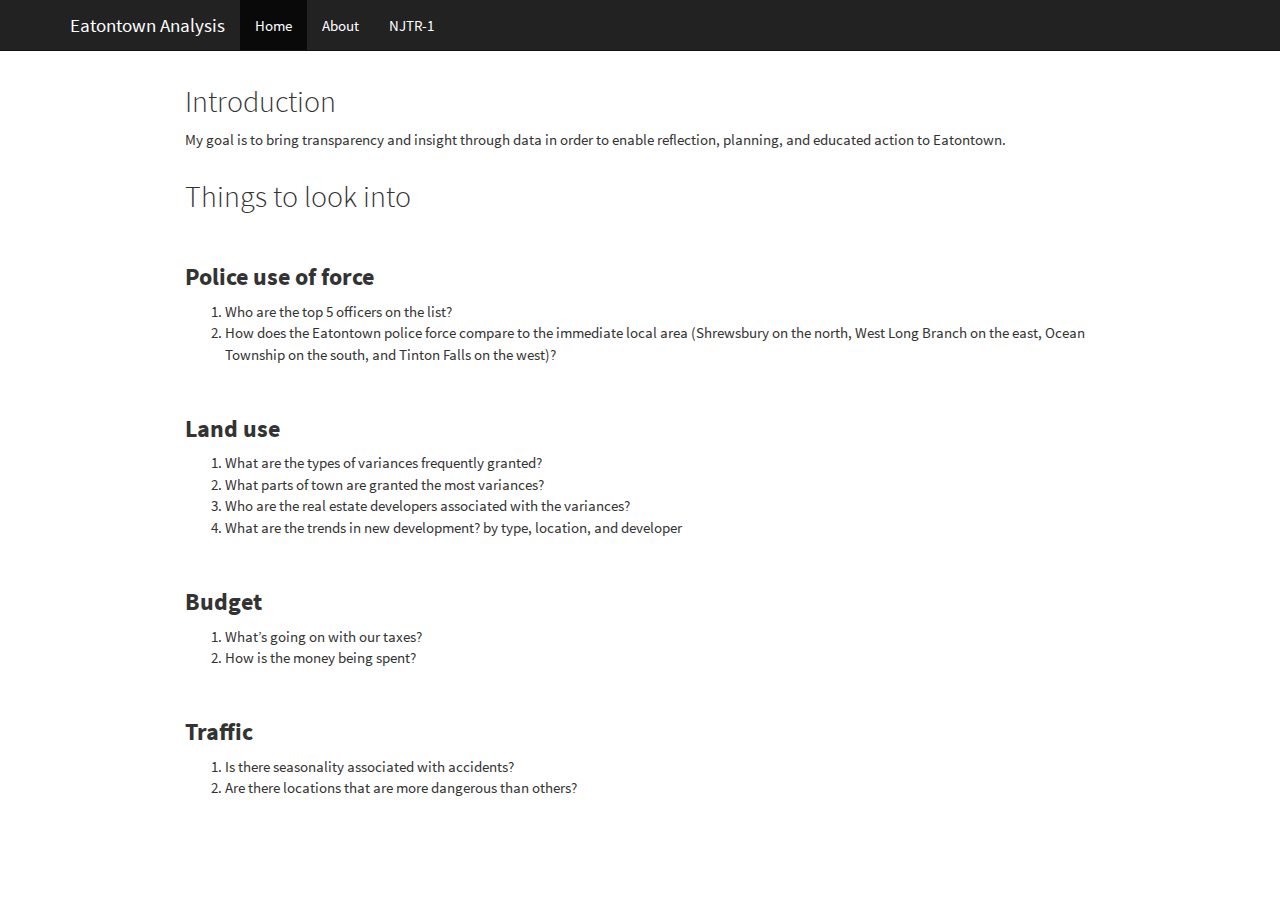
<file: docs/index.html>
<!DOCTYPE html>

<html>

<head>

<meta charset="utf-8" />
<meta name="generator" content="pandoc" />
<meta http-equiv="X-UA-Compatible" content="IE=EDGE" />




<title>Eatontown Analysis</title>

<script src="site_libs/header-attrs-2.11/header-attrs.js"></script>
<script src="site_libs/jquery-3.6.0/jquery-3.6.0.min.js"></script>
<meta name="viewport" content="width=device-width, initial-scale=1" />
<link href="site_libs/bootstrap-3.3.5/css/cosmo.min.css" rel="stylesheet" />
<script src="site_libs/bootstrap-3.3.5/js/bootstrap.min.js"></script>
<script src="site_libs/bootstrap-3.3.5/shim/html5shiv.min.js"></script>
<script src="site_libs/bootstrap-3.3.5/shim/respond.min.js"></script>
<style>h1 {font-size: 34px;}
       h1.title {font-size: 38px;}
       h2 {font-size: 30px;}
       h3 {font-size: 24px;}
       h4 {font-size: 18px;}
       h5 {font-size: 16px;}
       h6 {font-size: 12px;}
       code {color: inherit; background-color: rgba(0, 0, 0, 0.04);}
       pre:not([class]) { background-color: white }</style>
<script src="site_libs/navigation-1.1/tabsets.js"></script>
<link href="site_libs/highlightjs-9.12.0/default.css" rel="stylesheet" />
<script src="site_libs/highlightjs-9.12.0/highlight.js"></script>

<style type="text/css">
  code{white-space: pre-wrap;}
  span.smallcaps{font-variant: small-caps;}
  span.underline{text-decoration: underline;}
  div.column{display: inline-block; vertical-align: top; width: 50%;}
  div.hanging-indent{margin-left: 1.5em; text-indent: -1.5em;}
  ul.task-list{list-style: none;}
    </style>

<style type="text/css">code{white-space: pre;}</style>
<script type="text/javascript">
if (window.hljs) {
  hljs.configure({languages: []});
  hljs.initHighlightingOnLoad();
  if (document.readyState && document.readyState === "complete") {
    window.setTimeout(function() { hljs.initHighlighting(); }, 0);
  }
}
</script>





<link rel="stylesheet" href="styles.css" type="text/css" />



<style type = "text/css">
.main-container {
  max-width: 940px;
  margin-left: auto;
  margin-right: auto;
}
img {
  max-width:100%;
}
.tabbed-pane {
  padding-top: 12px;
}
.html-widget {
  margin-bottom: 20px;
}
button.code-folding-btn:focus {
  outline: none;
}
summary {
  display: list-item;
}
pre code {
  padding: 0;
}
</style>


<style type="text/css">
.dropdown-submenu {
  position: relative;
}
.dropdown-submenu>.dropdown-menu {
  top: 0;
  left: 100%;
  margin-top: -6px;
  margin-left: -1px;
  border-radius: 0 6px 6px 6px;
}
.dropdown-submenu:hover>.dropdown-menu {
  display: block;
}
.dropdown-submenu>a:after {
  display: block;
  content: " ";
  float: right;
  width: 0;
  height: 0;
  border-color: transparent;
  border-style: solid;
  border-width: 5px 0 5px 5px;
  border-left-color: #cccccc;
  margin-top: 5px;
  margin-right: -10px;
}
.dropdown-submenu:hover>a:after {
  border-left-color: #adb5bd;
}
.dropdown-submenu.pull-left {
  float: none;
}
.dropdown-submenu.pull-left>.dropdown-menu {
  left: -100%;
  margin-left: 10px;
  border-radius: 6px 0 6px 6px;
}
</style>

<script type="text/javascript">
// manage active state of menu based on current page
$(document).ready(function () {
  // active menu anchor
  href = window.location.pathname
  href = href.substr(href.lastIndexOf('/') + 1)
  if (href === "")
    href = "index.html";
  var menuAnchor = $('a[href="' + href + '"]');

  // mark it active
  menuAnchor.tab('show');

  // if it's got a parent navbar menu mark it active as well
  menuAnchor.closest('li.dropdown').addClass('active');

  // Navbar adjustments
  var navHeight = $(".navbar").first().height() + 15;
  var style = document.createElement('style');
  var pt = "padding-top: " + navHeight + "px; ";
  var mt = "margin-top: -" + navHeight + "px; ";
  var css = "";
  // offset scroll position for anchor links (for fixed navbar)
  for (var i = 1; i <= 6; i++) {
    css += ".section h" + i + "{ " + pt + mt + "}\n";
  }
  style.innerHTML = "body {" + pt + "padding-bottom: 40px; }\n" + css;
  document.head.appendChild(style);
});
</script>

<!-- tabsets -->

<style type="text/css">
.tabset-dropdown > .nav-tabs {
  display: inline-table;
  max-height: 500px;
  min-height: 44px;
  overflow-y: auto;
  border: 1px solid #ddd;
  border-radius: 4px;
}

.tabset-dropdown > .nav-tabs > li.active:before {
  content: "";
  font-family: 'Glyphicons Halflings';
  display: inline-block;
  padding: 10px;
  border-right: 1px solid #ddd;
}

.tabset-dropdown > .nav-tabs.nav-tabs-open > li.active:before {
  content: "&#xe258;";
  border: none;
}

.tabset-dropdown > .nav-tabs.nav-tabs-open:before {
  content: "";
  font-family: 'Glyphicons Halflings';
  display: inline-block;
  padding: 10px;
  border-right: 1px solid #ddd;
}

.tabset-dropdown > .nav-tabs > li.active {
  display: block;
}

.tabset-dropdown > .nav-tabs > li > a,
.tabset-dropdown > .nav-tabs > li > a:focus,
.tabset-dropdown > .nav-tabs > li > a:hover {
  border: none;
  display: inline-block;
  border-radius: 4px;
  background-color: transparent;
}

.tabset-dropdown > .nav-tabs.nav-tabs-open > li {
  display: block;
  float: none;
}

.tabset-dropdown > .nav-tabs > li {
  display: none;
}
</style>

<!-- code folding -->




</head>

<body>


<div class="container-fluid main-container">




<div class="navbar navbar-default  navbar-fixed-top" role="navigation">
  <div class="container">
    <div class="navbar-header">
      <button type="button" class="navbar-toggle collapsed" data-toggle="collapse" data-target="#navbar">
        <span class="icon-bar"></span>
        <span class="icon-bar"></span>
        <span class="icon-bar"></span>
      </button>
      <a class="navbar-brand" href="index.html">Eatontown Analysis</a>
    </div>
    <div id="navbar" class="navbar-collapse collapse">
      <ul class="nav navbar-nav">
        <li>
  <a href="index.html">Home</a>
</li>
<li>
  <a href="about.html">About</a>
</li>
<li>
  <a href="njtr1.html">NJTR-1</a>
</li>
      </ul>
      <ul class="nav navbar-nav navbar-right">
        
      </ul>
    </div><!--/.nav-collapse -->
  </div><!--/.container -->
</div><!--/.navbar -->

<div id="header">



<h1 class="title toc-ignore">Eatontown Analysis</h1>

</div>


<div id="introduction" class="section level2">
<h2>Introduction</h2>
<p>My goal is to bring transparency and insight through data in order to enable reflection, planning, and educated action to Eatontown.</p>
</div>
<div id="things-to-look-into" class="section level2">
<h2>Things to look into</h2>
<div id="police-use-of-force" class="section level3">
<h3>Police use of force</h3>
<ol style="list-style-type: decimal">
<li>Who are the top 5 officers on the list?</li>
<li>How does the Eatontown police force compare to the immediate local area (Shrewsbury on the north, West Long Branch on the east, Ocean Township on the south, and Tinton Falls on the west)?</li>
</ol>
</div>
<div id="land-use" class="section level3">
<h3>Land use</h3>
<ol style="list-style-type: decimal">
<li>What are the types of variances frequently granted?</li>
<li>What parts of town are granted the most variances?</li>
<li>Who are the real estate developers associated with the variances?</li>
<li>What are the trends in new development? by type, location, and developer</li>
</ol>
</div>
<div id="budget" class="section level3">
<h3>Budget</h3>
<ol style="list-style-type: decimal">
<li>What’s going on with our taxes?</li>
<li>How is the money being spent?</li>
</ol>
</div>
<div id="traffic" class="section level3">
<h3>Traffic</h3>
<ol style="list-style-type: decimal">
<li>Is there seasonality associated with accidents?</li>
<li>Are there locations that are more dangerous than others?</li>
</ol>
</div>
</div>




</div>

<script>

// add bootstrap table styles to pandoc tables
function bootstrapStylePandocTables() {
  $('tr.odd').parent('tbody').parent('table').addClass('table table-condensed');
}
$(document).ready(function () {
  bootstrapStylePandocTables();
});


</script>

<!-- tabsets -->

<script>
$(document).ready(function () {
  window.buildTabsets("TOC");
});

$(document).ready(function () {
  $('.tabset-dropdown > .nav-tabs > li').click(function () {
    $(this).parent().toggleClass('nav-tabs-open');
  });
});
</script>

<!-- code folding -->


<!-- dynamically load mathjax for compatibility with self-contained -->
<script>
  (function () {
    var script = document.createElement("script");
    script.type = "text/javascript";
    script.src  = "https://mathjax.rstudio.com/latest/MathJax.js?config=TeX-AMS-MML_HTMLorMML";
    document.getElementsByTagName("head")[0].appendChild(script);
  })();
</script>

</body>
</html>
</file>
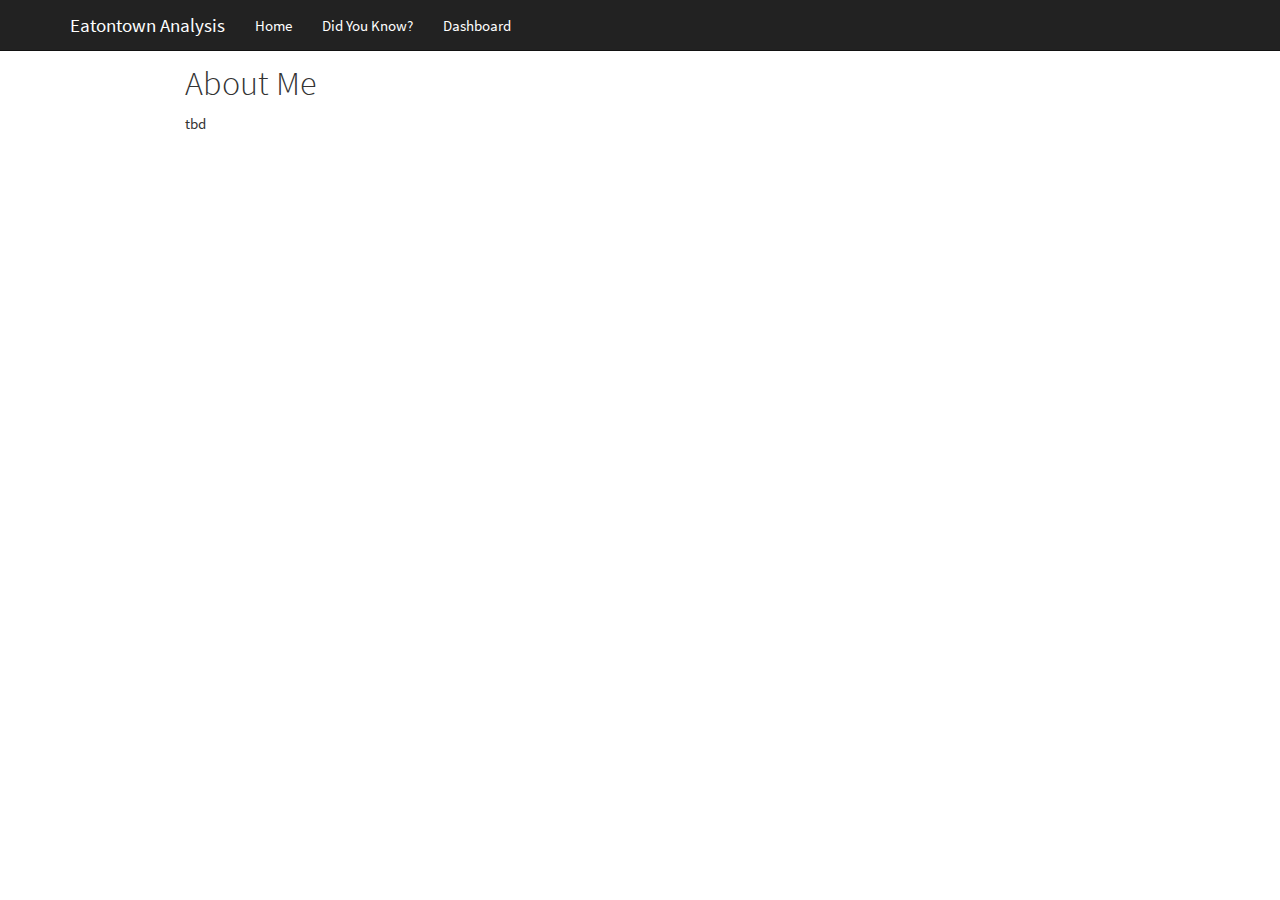
<file: docs/about.html>
<!DOCTYPE html>

<html>

<head>

<meta charset="utf-8" />
<meta name="generator" content="pandoc" />
<meta http-equiv="X-UA-Compatible" content="IE=EDGE" />




<title>About Me</title>

<script src="site_libs/header-attrs-2.11/header-attrs.js"></script>
<script src="site_libs/jquery-3.6.0/jquery-3.6.0.min.js"></script>
<meta name="viewport" content="width=device-width, initial-scale=1" />
<link href="site_libs/bootstrap-3.3.5/css/cosmo.min.css" rel="stylesheet" />
<script src="site_libs/bootstrap-3.3.5/js/bootstrap.min.js"></script>
<script src="site_libs/bootstrap-3.3.5/shim/html5shiv.min.js"></script>
<script src="site_libs/bootstrap-3.3.5/shim/respond.min.js"></script>
<style>h1 {font-size: 34px;}
       h1.title {font-size: 38px;}
       h2 {font-size: 30px;}
       h3 {font-size: 24px;}
       h4 {font-size: 18px;}
       h5 {font-size: 16px;}
       h6 {font-size: 12px;}
       code {color: inherit; background-color: rgba(0, 0, 0, 0.04);}
       pre:not([class]) { background-color: white }</style>
<script src="site_libs/navigation-1.1/tabsets.js"></script>
<link href="site_libs/highlightjs-9.12.0/default.css" rel="stylesheet" />
<script src="site_libs/highlightjs-9.12.0/highlight.js"></script>

<style type="text/css">
  code{white-space: pre-wrap;}
  span.smallcaps{font-variant: small-caps;}
  span.underline{text-decoration: underline;}
  div.column{display: inline-block; vertical-align: top; width: 50%;}
  div.hanging-indent{margin-left: 1.5em; text-indent: -1.5em;}
  ul.task-list{list-style: none;}
    </style>

<style type="text/css">code{white-space: pre;}</style>
<script type="text/javascript">
if (window.hljs) {
  hljs.configure({languages: []});
  hljs.initHighlightingOnLoad();
  if (document.readyState && document.readyState === "complete") {
    window.setTimeout(function() { hljs.initHighlighting(); }, 0);
  }
}
</script>





<link rel="stylesheet" href="styles.css" type="text/css" />



<style type = "text/css">
.main-container {
  max-width: 940px;
  margin-left: auto;
  margin-right: auto;
}
img {
  max-width:100%;
}
.tabbed-pane {
  padding-top: 12px;
}
.html-widget {
  margin-bottom: 20px;
}
button.code-folding-btn:focus {
  outline: none;
}
summary {
  display: list-item;
}
pre code {
  padding: 0;
}
</style>


<style type="text/css">
.dropdown-submenu {
  position: relative;
}
.dropdown-submenu>.dropdown-menu {
  top: 0;
  left: 100%;
  margin-top: -6px;
  margin-left: -1px;
  border-radius: 0 6px 6px 6px;
}
.dropdown-submenu:hover>.dropdown-menu {
  display: block;
}
.dropdown-submenu>a:after {
  display: block;
  content: " ";
  float: right;
  width: 0;
  height: 0;
  border-color: transparent;
  border-style: solid;
  border-width: 5px 0 5px 5px;
  border-left-color: #cccccc;
  margin-top: 5px;
  margin-right: -10px;
}
.dropdown-submenu:hover>a:after {
  border-left-color: #adb5bd;
}
.dropdown-submenu.pull-left {
  float: none;
}
.dropdown-submenu.pull-left>.dropdown-menu {
  left: -100%;
  margin-left: 10px;
  border-radius: 6px 0 6px 6px;
}
</style>

<script type="text/javascript">
// manage active state of menu based on current page
$(document).ready(function () {
  // active menu anchor
  href = window.location.pathname
  href = href.substr(href.lastIndexOf('/') + 1)
  if (href === "")
    href = "index.html";
  var menuAnchor = $('a[href="' + href + '"]');

  // mark it active
  menuAnchor.tab('show');

  // if it's got a parent navbar menu mark it active as well
  menuAnchor.closest('li.dropdown').addClass('active');

  // Navbar adjustments
  var navHeight = $(".navbar").first().height() + 15;
  var style = document.createElement('style');
  var pt = "padding-top: " + navHeight + "px; ";
  var mt = "margin-top: -" + navHeight + "px; ";
  var css = "";
  // offset scroll position for anchor links (for fixed navbar)
  for (var i = 1; i <= 6; i++) {
    css += ".section h" + i + "{ " + pt + mt + "}\n";
  }
  style.innerHTML = "body {" + pt + "padding-bottom: 40px; }\n" + css;
  document.head.appendChild(style);
});
</script>

<!-- tabsets -->

<style type="text/css">
.tabset-dropdown > .nav-tabs {
  display: inline-table;
  max-height: 500px;
  min-height: 44px;
  overflow-y: auto;
  border: 1px solid #ddd;
  border-radius: 4px;
}

.tabset-dropdown > .nav-tabs > li.active:before {
  content: "";
  font-family: 'Glyphicons Halflings';
  display: inline-block;
  padding: 10px;
  border-right: 1px solid #ddd;
}

.tabset-dropdown > .nav-tabs.nav-tabs-open > li.active:before {
  content: "&#xe258;";
  border: none;
}

.tabset-dropdown > .nav-tabs.nav-tabs-open:before {
  content: "";
  font-family: 'Glyphicons Halflings';
  display: inline-block;
  padding: 10px;
  border-right: 1px solid #ddd;
}

.tabset-dropdown > .nav-tabs > li.active {
  display: block;
}

.tabset-dropdown > .nav-tabs > li > a,
.tabset-dropdown > .nav-tabs > li > a:focus,
.tabset-dropdown > .nav-tabs > li > a:hover {
  border: none;
  display: inline-block;
  border-radius: 4px;
  background-color: transparent;
}

.tabset-dropdown > .nav-tabs.nav-tabs-open > li {
  display: block;
  float: none;
}

.tabset-dropdown > .nav-tabs > li {
  display: none;
}
</style>

<!-- code folding -->




</head>

<body>


<div class="container-fluid main-container">




<div class="navbar navbar-default  navbar-fixed-top" role="navigation">
  <div class="container">
    <div class="navbar-header">
      <button type="button" class="navbar-toggle collapsed" data-toggle="collapse" data-target="#navbar">
        <span class="icon-bar"></span>
        <span class="icon-bar"></span>
        <span class="icon-bar"></span>
      </button>
      <a class="navbar-brand" href="index.html">Eatontown Analysis</a>
    </div>
    <div id="navbar" class="navbar-collapse collapse">
      <ul class="nav navbar-nav">
        <li>
  <a href="index.html">Home</a>
</li>
<li>
  <a href="dyk.html">Did You Know?</a>
</li>
<li>
  <a href="dashboard.html">Dashboard</a>
</li>
      </ul>
      <ul class="nav navbar-nav navbar-right">
        
      </ul>
    </div><!--/.nav-collapse -->
  </div><!--/.container -->
</div><!--/.navbar -->

<div id="header">



<h1 class="title toc-ignore">About Me</h1>

</div>


<div id="about-me" class="section level1">
<h1>About Me</h1>
<p>tbd</p>
</div>




</div>

<script>

// add bootstrap table styles to pandoc tables
function bootstrapStylePandocTables() {
  $('tr.odd').parent('tbody').parent('table').addClass('table table-condensed');
}
$(document).ready(function () {
  bootstrapStylePandocTables();
});


</script>

<!-- tabsets -->

<script>
$(document).ready(function () {
  window.buildTabsets("TOC");
});

$(document).ready(function () {
  $('.tabset-dropdown > .nav-tabs > li').click(function () {
    $(this).parent().toggleClass('nav-tabs-open');
  });
});
</script>

<!-- code folding -->


<!-- dynamically load mathjax for compatibility with self-contained -->
<script>
  (function () {
    var script = document.createElement("script");
    script.type = "text/javascript";
    script.src  = "https://mathjax.rstudio.com/latest/MathJax.js?config=TeX-AMS-MML_HTMLorMML";
    document.getElementsByTagName("head")[0].appendChild(script);
  })();
</script>

</body>
</html>
</file>
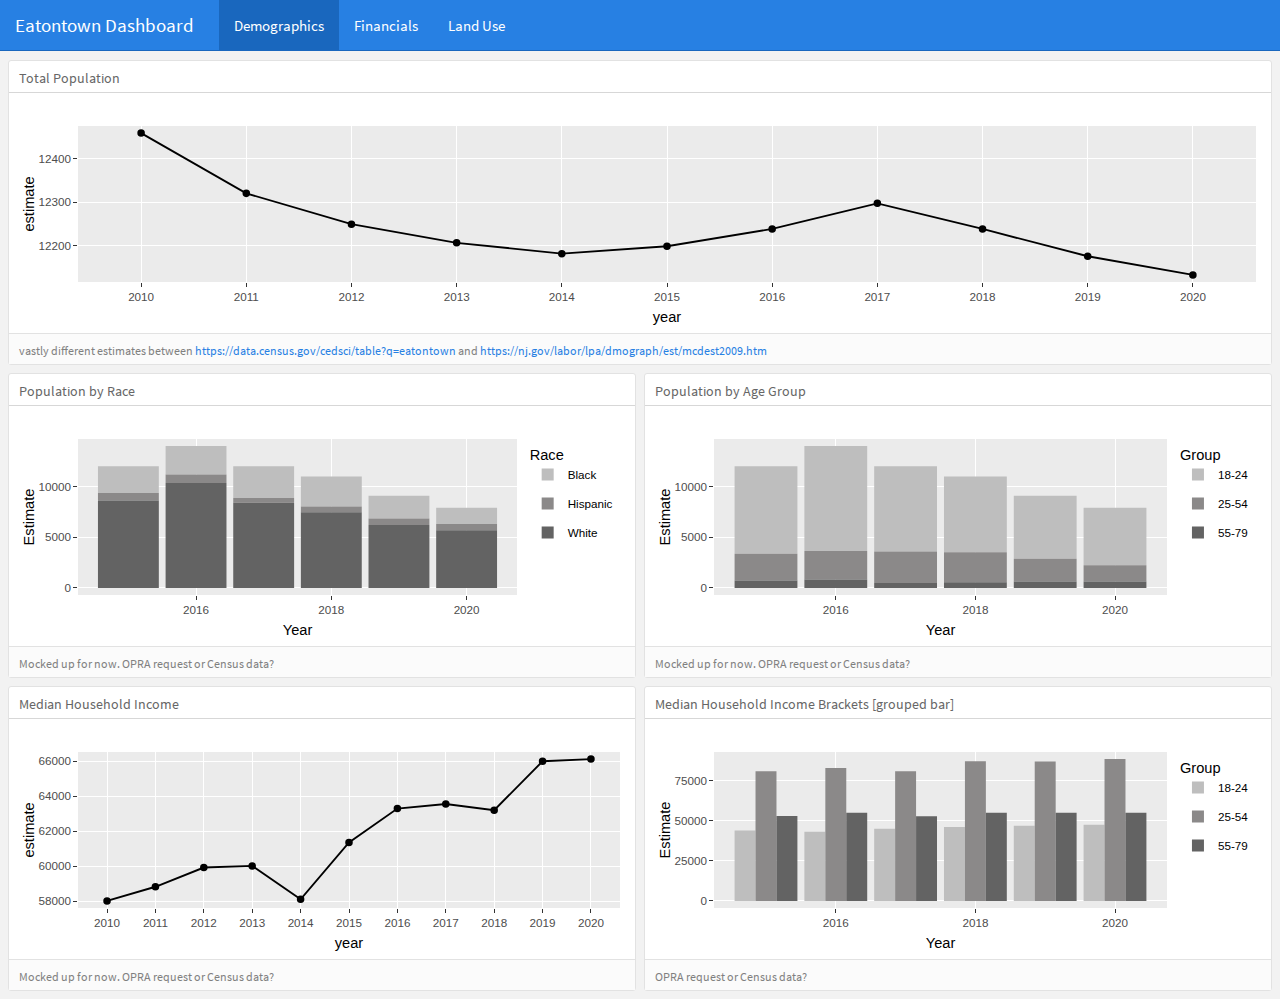
<file: docs/dashboard.html>
<!DOCTYPE html>
<html xmlns="http://www.w3.org/1999/xhtml">
<head>

<meta charset="utf-8">
<meta http-equiv="Content-Type" content="text/html; charset=utf-8" />
<meta name="generator" content="pandoc" />



<title>Eatontown Dashboard</title>

<meta property="og:title" content="Eatontown Dashboard" />

<meta name='viewport' content='width=device-width, initial-scale=1.0, maximum-scale=1.0, user-scalable=no' />

<link rel="icon" href="data:image/x-icon;" type="image/x-icon">


<script type="text/javascript">
window.FlexDashboardComponents = [];
</script>

<script src="site_libs/header-attrs-2.11/header-attrs.js"></script>
<script src="site_libs/jquery-3.6.0/jquery-3.6.0.min.js"></script>
<meta name="viewport" content="width=device-width, initial-scale=1" />
<link href="site_libs/bootstrap-3.3.5/css/cosmo.min.css" rel="stylesheet" />
<script src="site_libs/bootstrap-3.3.5/js/bootstrap.min.js"></script>
<script src="site_libs/bootstrap-3.3.5/shim/html5shiv.min.js"></script>
<script src="site_libs/bootstrap-3.3.5/shim/respond.min.js"></script>
<style>h1 {font-size: 34px;}
       h1.title {font-size: 38px;}
       h2 {font-size: 30px;}
       h3 {font-size: 24px;}
       h4 {font-size: 18px;}
       h5 {font-size: 16px;}
       h6 {font-size: 12px;}
       code {color: inherit; background-color: rgba(0, 0, 0, 0.04);}
       pre:not([class]) { background-color: white }</style>
<script src="site_libs/stickytableheaders-0.1.19/jquery.stickytableheaders.min.js"></script>
<script src="site_libs/htmlwidgets-1.5.4/htmlwidgets.js"></script>
<script src="site_libs/plotly-binding-4.10.0/plotly.js"></script>
<script src="site_libs/typedarray-0.1/typedarray.min.js"></script>
<link href="site_libs/crosstalk-1.2.0/css/crosstalk.min.css" rel="stylesheet" />
<script src="site_libs/crosstalk-1.2.0/js/crosstalk.min.js"></script>
<link href="site_libs/plotly-htmlwidgets-css-2.5.1/plotly-htmlwidgets.css" rel="stylesheet" />
<script src="site_libs/plotly-main-2.5.1/plotly-latest.min.js"></script>
<link href="site_libs/datatables-css-0.0.0/datatables-crosstalk.css" rel="stylesheet" />
<script src="site_libs/datatables-binding-0.20/datatables.js"></script>
<link href="site_libs/dt-core-1.11.3/css/jquery.dataTables.min.css" rel="stylesheet" />
<link href="site_libs/dt-core-1.11.3/css/jquery.dataTables.extra.css" rel="stylesheet" />
<script src="site_libs/dt-core-1.11.3/js/jquery.dataTables.min.js"></script>
<style type="text/css">

/*
 Dashboard CSS from Keen IO Dashboards
 (https://github.com/keen/dashboards)
*/

body {
  background: #f2f2f2;
  padding: 60px 0 0 8px; /* padding-top overridden by theme */
}

body hr {
  border-color: #d7d7d7;
  margin: 10px 0;
}

.navbar-inverse .navbar-nav > li > a,
.navbar .navbar-brand {
  text-decoration: none;
}

.navbar-logo {
  margin-top: 1px;
}

.navbar-logo img {
  margin-right: 12px;
}

.navbar-author {
  margin-left: 10px;
  font-size: 15px;
}

.navbar .dropdown-menu .fa {
  min-width: 20px;
}

.navbar .dropdown-menu {
  min-width: 150px;
  max-height: 500px;
  overflow: auto;
}

.chart-wrapper,
.nav-tabs-custom,
.sbframe-commentary
{
  background: #fff;
  border: 1px solid #e2e2e2;
  border-radius: 3px;
  margin-bottom: 8px;
  margin-right: 8px;
}

.chart-title {
  border-bottom: 1px solid #d7d7d7;
  color: #666;
  font-size: 14px;
  font-weight: 300;
  padding: 7px 10px 4px;
}

.chart-wrapper .chart-title:empty {
  display: none;
}

.chart-wrapper .chart-stage {
  overflow: hidden;
  padding: 5px 10px;
  position: relative;
}

.chart-wrapper .chart-notes {
  background: #fbfbfb;
  border-top: 1px solid #e2e2e2;
  color: #808080;
  font-size: 12px;
  padding: 8px 10px 5px;
}

/*
 CSS for handling flexbox layout
*/

#dashboard-container {
  visibility: hidden;
}

.tab-content>.dashboard-page-wrapper.active {
  display: -webkit-box;
  display: -webkit-flex;
  display: -ms-flexbox;
  display: flex;
}

.dashboard-page-wrapper {
  display: -webkit-box;
  display: -webkit-flex;
  display: -ms-flexbox;
  display: flex;
  -webkit-box-orient: vertical;
  -webkit-box-direction: normal;
  -webkit-flex-direction: column;
      -ms-flex-direction: column;
          flex-direction: column;
}

.dashboard-row-orientation {
  display: -webkit-box;
  display: -webkit-flex;
  display: -ms-flexbox;
  display: flex;
  -webkit-box-orient: vertical;
  -webkit-box-direction: normal;
  -webkit-flex-direction: column;
      -ms-flex-direction: column;
          flex-direction: column;
}

.dashboard-row {
  display: -webkit-box;
  display: -webkit-flex;
  display: -ms-flexbox;
  display: flex;
  -webkit-box-orient: horizontal;
  -webkit-box-direction: normal;
  -webkit-flex-direction: row;
      -ms-flex-direction: row;
          flex-direction: row;
}

.dashboard-row-flex {
  -webkit-box-flex: 1;
  -webkit-flex: 1;
      -ms-flex: 1;
          flex: 1;
}

.dashboard-column-orientation {
  display: -webkit-box;
  display: -webkit-flex;
  display: -ms-flexbox;
  display: flex;
  -webkit-box-orient: horizontal;
  -webkit-box-direction: normal;
  -webkit-flex-direction: row;
      -ms-flex-direction: row;
          flex-direction: row;
}

.dashboard-column {
  -webkit-box-flex: 1;
  -webkit-flex: 1;
      -ms-flex: 1;
          flex: 1;
  display: -webkit-box;
  display: -webkit-flex;
  display: -ms-flexbox;
  display: flex;
  -webkit-box-orient: vertical;
  -webkit-box-direction: normal;
  -webkit-flex-direction: column;
      -ms-flex-direction: column;
          flex-direction: column;
}

.chart-wrapper-flex {
  -webkit-box-flex: 1;
  -webkit-flex: 1;
      -ms-flex: 1;
          flex: 1;
  display: -webkit-box;
  display: -webkit-flex;
  display: -ms-flexbox;
  display: flex;
  -webkit-box-orient: vertical;
  -webkit-box-direction: normal;
  -webkit-flex-direction: column;
      -ms-flex-direction: column;
          flex-direction: column;
}

.chart-stage-flex {
  -webkit-box-flex: 1;
  -webkit-flex: 1;
      -ms-flex: 1;
          flex: 1;
  position: relative;
}

.chart-shim {
  position: absolute;
  left: 8px; top: 8px; right: 8px; bottom: 8px;
}

.no-padding .chart-shim {
  left: 0; top: 0; right: 0; bottom: 0;
}

.flowing-content-shim {
  overflow: auto;
  left: 0; top: 0; right: 0; bottom: 0;
  padding-left: 8px;
  padding-right: 8px;
}

.flowing-content-container {
  padding-top: 8px;
  padding-bottom: 8px;
}

.chart-stage .table-bordered {
  border: none;
}

.chart-stage .table-bordered > tbody > tr > th,
.chart-stage .table-bordered > tfoot > tr > th,
.chart-stage .table-bordered > tbody > tr > td,
.chart-stage .table-bordered > tfoot > tr > td {
  border: none;
}

.chart-stage .table-bordered > tbody > tr > td {
  border-top: 1px solid #dddddd;
}

.chart-stage .table-bordered > thead > tr > th {
  border: none;
  border-bottom: 2px solid #dddddd;
}

.bootstrap-table table>thead {
  background-color: #fff;
}

.bootstrap-table table.data,
.bootstrap-table table.shiny-table {
  width: inherit !important;
}

.bootstrap-table table.data>tbody>tr>th,
.bootstrap-table table.shiny-table>tbody>tr>th {
  border-top: none;
  border-bottom: 2px solid #dddddd;
  padding: 5px;
}

.bootstrap-table .data td[align=right] {
  font-family: inherit;
}

.chart-wrapper form {
  padding-left: 5px;
  padding-right: 5px;
}

.shiny-input-container label {
  font-weight: normal;
}

.chart-stage .html-widget {
  width: 100% !important;
  height: 100% !important;
}

.chart-stage .html-widget-static-bound {
  width: 100% !important;
  height: 100% !important;
}

.chart-stage .shiny-bound-output {
  width: 100% !important;
  height: 100% !important;
}

/* Omit display of empty paragraphs */

.chart-shim>p:empty {
  display: none;
}

.chart-stage>p:empty {
  display: none;
}

/* Omit display of special knitr options div*/

.chart-stage .knitr-options {
  display: none;
}

/* Automatically resizing images */

.image-container {
  position: absolute;
  top: 0;
  left: 0;
  right: 0;
  bottom: 0;
  margin: 0;
}

.image-container img {
  opacity: 0;
  overflow: hidden;
}

/* Value box */

.value-box {
  border-radius: 2px;
  position: relative;
  display: block;
  margin-right: 8px;
  margin-bottom: 8px;
  box-shadow: 0 1px 1px rgba(0, 0, 0, 0.1);
}

.value-box > .inner {
  padding: 10px;
  padding-left: 20px;
  padding-right: 20px;
}

.value-box .value {
  font-size: 38px;
  font-weight: bold;
  margin: 0 0 3px 0;
  white-space: nowrap;
  padding: 0;
}

.value-box .caption {
  font-size: 15px;
}
.value-box .caption > small {
  display: block;
  font-size: 13px;
  margin-top: 5px;
}

.value-box .icon i {
  position: absolute;
  top: 15px;
  right: 15px;
  font-size: 80px;
  color: rgba(0, 0, 0, 0.15);
}

.linked-value:hover {
  cursor: pointer;
}

.value-box.linked-value:hover {
  box-shadow: 0 2px 2px rgba(0, 0, 0, 0.3);
}

/* STORYBOARD */

.storyboard-nav button {
  background: transparent;
  border: 0;
  opacity: .3;
  outline: none;
  padding: 0;
}

.storyboard-nav button:hover,
.storyboard-nav button:hover {
  opacity: .5;
}

.storyboard-nav button:disabled,
.storyboard-nav button:disabled {
  opacity: .1;
}

.storyboard-nav .sbnext,
.storyboard-nav .sbprev {
  float: left;
  width: 2%;
  height: 120px;
  font-size: 50px;
}

.storyboard-nav .sbprev {
  text-align: left;
  width: 2%;
}

.storyboard-nav .sbnext {
  float: right;
  text-align: right;
  margin-right: 8px;
}

.storyboard-nav .sbframelist {
  margin: 0 auto;
  width: 94%;
  height: 120px;
  overflow: hidden;
  text-shadow: none;
  margin-bottom: 8px;
}

.storyboard-nav .sbframelist ul {
  list-style: none;
  margin: 0;
  padding: 0;
  height: 100%;
}

.storyboard-nav .sbframelist ul li {
  float: left;
  width: 270px;
  height: 100%;
  padding: 10px 10px 10px 10px;
  margin-right: 8px;
  background: #fff;
  border: 1px solid #e2e2e2;
  border-radius: 3px;
  color: #3a3c47;
  text-align: left;
  font-size: 14px;
  cursor: pointer;
}

.storyboard-nav .sbframelist ul li:last-child {
  margin-right: 0px;
}

.storyboard-nav .sbframelist ul li.active {
  color: #fff;
  background: #B8B8B8;
}

.sbframe-commentary {
  width: 300px;
  background: #fbfbfb;
  font-size: 14px;
}

.sbframe-commentary ul {
  padding-left: 22px;
}

.sbframe.active {
  display: flex;
}

.sbframe:not(.active) {
  display: none;
}

/* NAV TABS */

.nav-tabs-custom > .nav-tabs {
  margin: 0;
  border-bottom: 1px solid #d7d7d7;
  color: #666;
  font-size: 14px;
  font-weight: 300;
  border-top-right-radius: 3px;
  border-top-left-radius: 3px;
}
.nav-tabs-custom > .nav-tabs > li {
  border-top: 3px solid transparent;
  margin-bottom: -1px;
  margin-right: 5px;
}
.nav-tabs-custom > .nav-tabs > li > a,
.nav-tabs-custom > .nav-tabs > li > a:active {
  color: #666;
  font-weight: 300;
  font-size: 14px;
  border-radius: 0;
  padding: 3px 10px 5px;
  text-transform: none;
}

.nav-tabs-custom > .nav-tabs > li:not(.active) > a {
  border-bottom-color: transparent;
}

.nav-tabs-custom > .nav-tabs > li > a.text-muted {
  color: #999;
}
.nav-tabs-custom > .nav-tabs > li > a,
.nav-tabs-custom > .nav-tabs > li > a:hover {
  background: transparent;
  margin: 0;
}
.nav-tabs-custom > .nav-tabs > li > a:hover {
  color: #999;
}
.nav-tabs-custom > .nav-tabs > li:not(.active) > a:hover,
.nav-tabs-custom > .nav-tabs > li:not(.active) > a:focus,
.nav-tabs-custom > .nav-tabs > li:not(.active) > a:active {
  border-color: transparent;
}
.nav-tabs-custom > .nav-tabs > li.active {
  border-top-color: #3c8dbc;
}
.nav-tabs-custom > .nav-tabs > li.active > a,
.nav-tabs-custom > .nav-tabs > li.active:hover > a {
  background-color: #fff;
  color: #666;
}
.nav-tabs-custom > .nav-tabs > li.active > a {
  border-top-color: transparent;
  border-left-color: #d7d7d7;
  border-right-color: #d7d7d7;
}
.nav-tabs-custom > .nav-tabs > li:first-of-type {
  margin-left: 0;
}
.nav-tabs-custom > .nav-tabs > li:first-of-type.active > a {
  border-left-color: transparent;
}
.nav-tabs-custom > .nav-tabs.pull-right {
  float: none !important;
}
.nav-tabs-custom > .nav-tabs.pull-right > li {
  float: right;
}
.nav-tabs-custom > .nav-tabs.pull-right > li:first-of-type {
  margin-right: 0;
}
.nav-tabs-custom > .nav-tabs.pull-right > li:first-of-type > a {
  border-left-width: 1px;
}
.nav-tabs-custom > .nav-tabs.pull-right > li:first-of-type.active > a {
  border-left-color: #d7d7d7;
  border-right-color: transparent;
}
.nav-tabs-custom > .nav-tabs > li.header {
  line-height: 35px;
  padding: 0 10px;
  font-size: 20px;
  color: #666;
}
.nav-tabs-custom > .nav-tabs > li.header > .fa,
.nav-tabs-custom > .nav-tabs > li.header > .glyphicon,
.nav-tabs-custom > .nav-tabs > li.header > .ion {
  margin-right: 5px;
}
.nav-tabs-custom > .tab-content {
  background: #fff;
  padding: 0;
  border-bottom-right-radius: 3px;
  border-bottom-left-radius: 3px;
  display: -webkit-box;
  display: -webkit-flex;
  display: -ms-flexbox;
  display: flex;
}

.nav-tabs-custom > .tab-content > .chart-wrapper {
  background: #fff;
  border: none;
  margin: 0;
}


.nav-tabs-custom > .tab-content > .active {
  display: -webkit-box;
  display: -webkit-flex;
  display: -ms-flexbox;
  display: flex;
}

.nav-tabs-custom .dropdown.open > a:active,
.nav-tabs-custom .dropdown.open > a:focus {
  background: transparent;
  color: #999;
}


@media (max-width: 767px) {
  .value-box {
    text-align: center;
    margin-right: 8px;
  }
  .value-box .icon {
    display: none;
  }
}

/* Fixed position sidebar */

.section.sidebar {
  position: fixed;
  top: 51px; /* overridden by theme */
  left: 0;
  bottom: 0;
  border-right: 1px solid #e2e2e2;
  background-color: white; /* overridden by theme */
  padding-left: 10px;
  padding-right: 10px;
  visibility: hidden;
  overflow: auto;
}

.section.sidebar form p:first-child {
  margin-top: 10px;
}

/* Embedded source code */

#flexdashboard-source-code {
  display: none;
}

.featherlight-content #flexdashboard-source-code {
  display: inline-block;
}

.featherlight-content {
  width: 80%;
  max-width: 800px;
  padding: 0 !important;
  border-bottom: none !important;
}

.featherlight:last-of-type {
  background: rgba(0, 0, 0, 0.7);
}

.featherlight-inner {
  width: 100%;
}

.featherlight-content pre {
  margin: 0;
  border: 0;
  background: #fff;
  font-size: 12px;
}

.unselectable {
  -ms-user-select: none;
  -webkit-user-select: none;
  -khtml-user-select: none;
  -moz-user-select: -moz-none;
  -o-user-select: none;
  user-select: none;
}

#flexdashboard-source-code code {
  -ms-user-select: text;
  -webkit-user-select: text;
  -khtml-user-select: text;
  -moz-user-select: text;
  -o-user-select: text;
  user-select: text;
}

/* DataTables Tweaks */

.dataTables_filter input[type="search"] {
  -webkit-appearance: searchfield;
  outline: none;
}

.dataTables_wrapper.no-footer
.dataTables_info {
  padding-top: 0;
}


table.dataTable thead th {
  border-bottom: 1px solid #d7d7d7;
}

.dataTables_wrapper.no-footer .dataTables_scrollBody {
  border-bottom: 1px solid #d7d7d7;
}

/* Mobile phone only CSS */

.desktop-layout div.section.mobile {
  display: none;
}

.mobile-layout div.section.no-mobile {
  display: none;
}

.mobile-figure {
  display: none;
}



body {
  padding-top: 60px;
}

.section.sidebar {
  top: 51px;
  background-color: rgba(39, 128, 227, 0.1);
}

.value-box {
  color: #f9f9f9;
}

.bg-primary {
  background-color: rgba(39, 128, 227, 0.7);
}

.storyboard-nav .sbframelist ul li.active {
  background-color: rgba(39, 128, 227, 0.7);
}

.nav-tabs-custom > .nav-tabs > li.active {
  border-top-color: rgba(39, 128, 227, 0.7);
}

.bg-info {
  background-color: rgba(153, 84, 187, 0.7);
}

.bg-warning {
  background-color: rgba(255, 117, 24, 0.7);
}

.bg-danger {
  background-color: rgba(255, 0, 57, 0.7);
}

.bg-success {
  background-color: rgba(63, 182, 24, 0.7);
}

.chart-title {
  font-weight: 500;
}

.nav-tabs-custom > .nav-tabs > li > a,
.nav-tabs-custom > .nav-tabs > li > a:active {
  font-weight: 500;
}

</style>



</head>

<body>

<div class="navbar navbar-inverse navbar-fixed-top" role="navigation">
<div class="container-fluid">
<div class="navbar-header">

<button id="navbar-button" type="button" class="navbar-toggle collapsed" data-toggle="collapse" data-target="#navbar">
<span class="icon-bar"></span>
<span class="icon-bar"></span>
<span class="icon-bar"></span>
</button>

<span class="navbar-logo pull-left">
  
</span>
<span class="navbar-brand">
  Eatontown Dashboard
  <span class="navbar-author">
        </span>
</span>

</div>
<div id="navbar" class="navbar-collapse collapse">
<ul class="nav navbar-nav navbar-left">
</ul>
<ul class="nav navbar-nav navbar-right">
</ul>
</div><!--/.nav-collapse-->
</div><!--/.container-->
</div><!--/.navbar-->

<script type="text/javascript">


var FlexDashboard = (function () {

  // initialize options
  var _options = {};

  var FlexDashboard = function() {

    // default options
    _options = $.extend(_options, {
      theme: "cosmo",
      fillPage: false,
      orientation: 'columns',
      storyboard: false,
      defaultFigWidth: 576,
      defaultFigHeight: 461,
      defaultFigWidthMobile: 360,
      defaultFigHeightMobile: 461,
      isMobile: false,
      isPortrait: false,
      resize_reload: true
    });
  };

  function init(options) {

    // extend default options
    $.extend(true, _options, options);

    // add ids to sections that don't have them (pandoc won't assign ids
    // to e.g. sections with titles consisting of only chinese characters)
    var nextId = 1;
    $('.level1:not([id]),.level2:not([id]),.level3:not([id])').each(function() {
      $(this).attr('id', 'dashboard-' + nextId++);
    });

    // find navbar items
    var navbarItems = $('#flexdashboard-navbar');
    if (navbarItems.length)
      navbarItems = JSON.parse(navbarItems.html());
    addNavbarItems(navbarItems);

    // find the main dashboard container
    var dashboardContainer = $('#dashboard-container');

    // resolve mobile classes
    resolveMobileClasses(dashboardContainer);

    // one time global initialization for components
    componentsInit(dashboardContainer);

    // look for a global sidebar
    var globalSidebar = dashboardContainer.find(".section.level1.sidebar");
    if (globalSidebar.length > 0) {

      // global layout for fullscreen displays
      if (!isMobilePhone()) {

         // hoist it up to the top level
         globalSidebar.insertBefore(dashboardContainer);

         // lay it out (set width/positions)
         layoutSidebar(globalSidebar, dashboardContainer);

      // tuck sidebar into first page for mobile phones
      } else {

        // convert it into a level3 section
        globalSidebar.removeClass('sidebar');
        globalSidebar.removeClass('level1');
        globalSidebar.addClass('level3');
        var h1 = globalSidebar.children('h1');
        var h3 = $('<h3></h3>');
        h3.append(h1.contents());
        h3.insertBefore(h1);
        h1.detach();

        // move it into the first page
        var page = dashboardContainer.find('.section.level1').first();
        if (page.length > 0)
          page.prepend(globalSidebar);
      }
    }

    // look for pages to layout
    var pages = $('div.section.level1');
    if (pages.length > 0) {

        // find the navbar and collapse on clicked
        var navbar = $('#navbar');
        navbar.on("click", "a[data-toggle!=dropdown]", null, function () {
           navbar.collapse('hide');
        });

        // envelop the dashboard container in a tab content div
        dashboardContainer.wrapInner('<div class="tab-content"></div>');

        pages.each(function(index) {

          // lay it out
          layoutDashboardPage($(this));

          // add it to the navbar
          addToNavbar($(this), index === 0);

        });

    } else {

      // remove the navbar and navbar button if we don't
      // have any navbuttons
      if (navbarItems.length === 0) {
        $('#navbar').remove();
        $('#navbar-button').remove();
      }

      // add the storyboard class if requested
      if (_options.storyboard)
        dashboardContainer.addClass('storyboard');

      // layout the entire page
      layoutDashboardPage(dashboardContainer);
    }

    // if we are in shiny we need to trigger a window resize event to
    // force correct layout of shiny-bound-output elements
    if (isShinyDoc())
      $(window).trigger('resize');

    // make main components visible
    $('.section.sidebar').css('visibility', 'visible');
    dashboardContainer.css('visibility', 'visible');

    // handle location hash
    handleLocationHash();

    // intialize prism highlighting
    initPrismHighlighting();

    // record mobile and orientation state then register a handler
    // to refresh if resize_reload is set to true and it changes
    _options.isMobile = isMobilePhone();
    _options.isPortrait = isPortrait();
    if (_options.resize_reload) {
      $(window).on('resize', function() {
        if (_options.isMobile !== isMobilePhone() ||
            _options.isPortrait !== isPortrait()) {
          window.location.reload();
        }
      });
    } else {
      // if in desktop mode and resizing to mobile, make sure the heights are 100%
      // This enforces what `fillpage.css` does for "wider" pages.
      // Since we are not reloading once the page becomes small, we need to force the height to 100%
      // This is a new situation introduced when `_options.resize_reload` is `false`
      if (! _options.isMobile) {
        // only add if `fillpage.css` was added in the first place
        if (_options.fillPage) {
          // fillpage.css
          $("html,body,#dashboard").css("height", "100%");
        }
      }
    }
    // trigger layoutcomplete event
    dashboardContainer.trigger('flexdashboard:layoutcomplete');
  }

  function resolveMobileClasses(dashboardContainer) {
     // add top level layout class
    dashboardContainer.addClass(isMobilePhone() ? 'mobile-layout' :
                                                  'desktop-layout');

    // look for .mobile sections and add .no-mobile to their peers
    var mobileSections = $('.section.mobile');
    mobileSections.each(function() {
       var id = $(this).attr('id');
       var nomobileId = id.replace(/-\d+$/, '');
       $('#' + nomobileId).addClass('no-mobile');
    });
  }

  function addNavbarItems(navbarItems) {

    var navbarLeft = $('ul.navbar-left');
    var navbarRight = $('ul.navbar-right');

    for (var i = 0; i<navbarItems.length; i++) {

      // get the item
      var item = navbarItems[i];

      // determine the container
      var container = null;
      if (item.align === "left")
        container = navbarLeft;
      else
        container = navbarRight;

      // navbar menu if we have multiple items
      if (item.items) {
        var menu = navbarMenu(null, item.icon, item.title, container);
        for (var j = 0; j<item.items.length; j++) {
          var subItem = item.items[j];
          var li = $('<li></li>');
          li.append(navbarLink(subItem.icon, subItem.title, subItem.href, subItem.target));
          menu.append(li);
        }
      } else {
        var li = $('<li></li>');
        li.append(navbarLink(item.icon, item.title, item.href, item.target));
        container.append(li);
      }
    }
  }

  // create or get a reference to an existing dropdown menu
  function navbarMenu(id, icon, title, container) {
    var existingMenu = [];
    if (id)
      existingMenu = container.children('#' + id);
    if (existingMenu.length > 0) {
      return existingMenu.children('ul');
    } else {
      var li = $('<li></li>');
      if (id)
        li.attr('id', id);
      li.addClass('dropdown');
      // auto add "Share" title on mobile if necessary
      if (!title && icon && (icon === "fa-share-alt") && isMobilePhone())
        title = "Share";
      if (title) {
        title = title + ' <span class="caret"></span>';
      }
      var a = navbarLink(icon, title, "#");
      a.addClass('dropdown-toggle');
      a.attr('data-toggle', 'dropdown');
      a.attr('role', 'button');
      a.attr('aria-expanded', 'false');
      li.append(a);
      var ul = $('<ul class="dropdown-menu"></ul>');
      ul.attr('role', 'menu');
      li.append(ul);
      container.append(li);
      return ul;
    }
  }

  function addToNavbar(page, active) {

    // capture the id and data-icon attribute (if any)
    var id = page.attr('id');
    var icon = page.attr('data-icon');
    var navmenu = page.attr('data-navmenu');

    // get hidden state (transfer this to navbar)
    var hidden = page.hasClass('hidden');
    page.removeClass('hidden');

    // sanitize the id for use with bootstrap tabs
    id = id.replace(/[.\/?&!#<>]/g, '').replace(/\s/g, '_');
    page.attr('id', id);

    // get the wrapper
    var wrapper = page.closest('.dashboard-page-wrapper');

    // move the id to the wrapper
    page.removeAttr('id');
    wrapper.attr('id', id);

    // add the tab-pane class to the wrapper
    wrapper.addClass('tab-pane');
    if (active)
      wrapper.addClass('active');

    // get a reference to the h1, discover its inner contens, then detach it
    var h1 = wrapper.find('h1').first();
    var title = h1.contents();
    h1.detach();

    // create a navbar item
    var li = $('<li></li>');
    var a = navbarLink(icon, title, '#' + id);
    a.attr('data-toggle', 'tab');
    li.append(a);

    // add it to the navbar (or navbar menu if specified)
    var container = $('ul.navbar-left');
    if (navmenu) {
      var menuId = navmenu.replace(/\s+/g, '');
      var menu = navbarMenu(menuId, null, navmenu, container);
      menu.append(li);
    } else {
      container.append(li);
    }

    // hide it if requested
    if (hidden)
      li.addClass('hidden');
  }

  function navbarLink(icon, title, href, target) {

    var a = $('<a></a>');
    if (icon) {

      // get the name of the icon set and icon
      var dashPos = icon.indexOf("-");
      var iconSet = null;
      var iconSplit = icon.split(" ");
      if (iconSplit.length > 1) {
        iconSet = iconSplit[0];
        icon = iconSplit.slice(1).join(" ");
      } else {
        iconSet = icon.substring(0, dashPos);
      }
      var iconName = icon.substring(dashPos + 1);

      // create the icon
      var iconElement = $('<span class="' + iconSet + ' ' + icon + '"></span>');
      if (title)
        iconElement.css('margin-right', '7px');
      a.append(iconElement);
      // if href is null see if we can auto-generate based on icon (e.g. social)
      if (!href)
        maybeGenerateLinkFromIcon(iconName, a);
    }
    if (title)
      a.append(title);

    // add the href.
    if (href) {
      if (href === "source_embed") {
        a.attr('href', '#');
        a.attr('data-featherlight', "#flexdashboard-source-code");
        a.featherlight({
            beforeOpen: function(event){
              $('body').addClass('unselectable');
            },
            afterClose: function(event){
              $('body').removeClass('unselectable');
            }
        });
      } else {
        a.attr('href', href);
      }
    }

    // add the arget
    if (target)
      a.attr('target', target);

    return a;
  }

  // auto generate a link from an icon name (e.g. twitter) when possible
  function maybeGenerateLinkFromIcon(iconName, a) {

     var serviceLinks = {
      "twitter": "https://twitter.com/share?text=" + encodeURIComponent(document.title) + "&url="+encodeURIComponent(location.href),
      "facebook": "https://www.facebook.com/sharer/sharer.php?s=100&p[url]="+encodeURIComponent(location.href),
      "google-plus": "https://plus.google.com/share?url="+encodeURIComponent(location.href),
      "linkedin": "https://www.linkedin.com/shareArticle?mini=true&url="+encodeURIComponent(location.href) + "&title=" + encodeURIComponent(document.title),
      "pinterest": "https://pinterest.com/pin/create/link/?url="+encodeURIComponent(location.href) + "&description=" + encodeURIComponent(document.title)
    };

    var makeSocialLink = function(a, href) {
      a.attr('href', '#');
      a.on('click', function(e) {
        e.preventDefault();
        window.open(href);
      });
    };

    $.each(serviceLinks, function(key, value) {
      if (iconName.indexOf(key) !== -1)
        makeSocialLink(a, value);
    });
  }

  // layout a dashboard page
  function layoutDashboardPage(page) {

    // use a page wrapper so that free form content above the
    // dashboard appears at the top rather than the side (as it
    // would without the wrapper in a column orientation)
    var wrapper = $('<div class="dashboard-page-wrapper"></div>');
    page.wrap(wrapper);

    // if there are no level2 or level3 headers synthesize a level3
    // header to contain the (e.g. frame it, scroll container, etc.)
    var headers = page.find('h2,h3');
    if (headers.length === 0)
      page.wrapInner('<div class="section level3"></div>');

    // hoist up any content before level 2 or level 3 headers
    var children = page.children();
    children.each(function(index) {
      if ($(this).hasClass('level2') || $(this).hasClass('level3'))
        return false;
      $(this).insertBefore(page);
    });

    // determine orientation and fillPage behavior for distinct media
    var orientation, fillPage, storyboard;

    // media: mobile phone
    if (isMobilePhone()) {

      // if there is a sidebar we need to ensure it's content
      // is properly framed as an h3
      var sidebar = page.find('.section.sidebar');
      sidebar.removeClass('sidebar');
      sidebar.wrapInner('<div class="section level3"></div>');
      var h2 = sidebar.find('h2');
      var h3 = $('<h3></h3>');
      h3.append(h2.contents());
      h3.insertBefore(h2);
      h2.detach();

      // wipeout h2 elements then enclose them in a single h2
      var level2 = page.find('div.section.level2');
      level2.each(function() {
        level2.children('h2').remove();
        level2.children().unwrap();
      });
      page.wrapInner('<div class="section level2"></div>');

      // substitute mobile images
      if (isPortrait()) {
        var mobileFigures = $('img.mobile-figure');
        mobileFigures.each(function() {
          // get the src (might be base64 encoded)
          var src = $(this).attr('src');

          // find it's peer
          var id = $(this).attr('data-mobile-figure-id');
          var img = $('img[data-figure-id=' + id + "]");
          img.attr('src', src)
             .attr('width', _options.defaultFigWidthMobile)
             .attr('height', _options.defaultFigHeightMobile);
        });
      }

      // hoist storyboard commentary into it's own section
      if (page.hasClass('storyboard')) {
        var commentaryHR = page.find('div.section.level3 hr');
        commentaryHR.each(function() {
          var commentary = $(this).nextAll().detach();
          var commentarySection = $('<div class="section level3"></div>');
          commentarySection.append(commentary);
          commentarySection.insertAfter($(this).closest('div.section.level3'));
          $(this).remove();
        });
      }

      // force a non full screen layout by columns
      orientation = _options.orientation = 'columns';
      fillPage = _options.fillPage = false;
      storyboard = _options.storyboard = false;

    // media: desktop
    } else {

      // determine orientation
      orientation = page.attr('data-orientation');
      if (orientation !== 'rows' && orientation != 'columns')
        orientation = _options.orientation;

      // determine storyboard mode
      storyboard = page.hasClass('storyboard');

      // fillPage based on options (force for storyboard)
      fillPage = _options.fillPage || storyboard;

      // handle sidebar
      var sidebar = page.find('.section.level2.sidebar');
      if (sidebar.length > 0)
        layoutSidebar(sidebar, page);
    }

    // give it and it's parent divs height: 100% if we are in fillPage mode
    if (fillPage) {
      page.addClass('vertical-layout-fill');
      page.css('height', '100%');
      page.parents('div').css('height', '100%');
    } else {
      page.addClass('vertical-layout-scroll');
    }

    // perform the layout
    if (storyboard)
      layoutPageAsStoryboard(page);
    else if (orientation === 'rows')
      layoutPageByRows(page, fillPage);
    else if (orientation === 'columns')
      layoutPageByColumns(page, fillPage);
  }

  function layoutSidebar(sidebar, content) {

    // get it out of the header hierarchy
    sidebar = sidebar.first();
    if (sidebar.hasClass('level1')) {
      sidebar.removeClass('level1');
      sidebar.children('h1').remove();
    } else if (sidebar.hasClass('level2')) {
      sidebar.removeClass('level2');
      sidebar.children('h2').remove();
    }

    // determine width
    var sidebarWidth = isTablet() ? 220 : 250;
    var dataWidth = parseInt(sidebar.attr('data-width'));
    if (dataWidth)
      sidebarWidth = dataWidth;

    // set the width and shift the page right to accomodate the sidebar
    sidebar.css('width', sidebarWidth + 'px');
    content.css('padding-left', sidebarWidth + 'px');

    // wrap it's contents in a form
    sidebar.wrapInner($('<form></form>'));
  }

  function layoutPageAsStoryboard(page) {

    // create storyboard navigation
    var nav = $('<div class="storyboard-nav"></div>');

    // add navigation buttons
    var prev = $('<button class="sbprev"><i class="fa fa-angle-left"></i></button>');
    nav.append(prev);
    var next= $('<button class="sbnext"><i class="fa fa-angle-right"></i></button>');
    nav.append(next);

    // add navigation frame
    var frameList = $('<div class="sbframelist"></div>');
    nav.append(frameList);
    var ul = $('<ul></ul>');
    frameList.append(ul);

     // find all the level3 sections (those are the storyboard frames)
    var frames = page.find('div.section.level3');
    frames.each(function() {

      // mark it
      $(this).addClass('sbframe');

      // divide it into chart content and (optional) commentary
      $(this).addClass('dashboard-column-orientation');

      // stuff the chart into it's own div w/ flex
      $(this).wrapInner('<div class="sbframe-component"></div>');
      setFlex($(this), 1);
      var frame = $(this).children('.sbframe-component');

      // extract the title from the h3
      var li = $('<li></li>');
      var h3 = frame.children('h3');
      li.append(h3.contents());
      h3.detach();
      ul.append(li);

      // extract commentary
      var hr = frame.children('hr');
      if (hr.length) {
        var commentary = hr.nextAll().detach();
        hr.remove();
        var commentaryFrame = $('<div class="sbframe-commentary"></div>');
        commentaryFrame.addClass('flowing-content-shim');
        commentaryFrame.addClass('flowing-content-container');
        commentaryFrame.append(commentary);
        $(this).append(commentaryFrame);

        // look for a data-commentary-width attribute
        var commentaryWidth = $(this).attr('data-commentary-width');
        if (commentaryWidth)
          commentaryFrame.css('width', commentaryWidth + 'px');
      }

      // layout the chart (force flex)
      var result = layoutChart(frame, true);

      // ice the notes if there are none
      if (!result.notes)
        frame.find('.chart-notes').remove();

      // set flex on chart
      setFlex(frame, 1);
    });

    // create a div to hold all the frames
    var frameContent = $('<div class="sbframe-content"></div>');
    frameContent.addClass('dashboard-row-orientation');
    frameContent.append(frames.detach());

    // row orientation to stack nav and frame content
    page.addClass('dashboard-row-orientation');
    page.append(nav);
    page.append(frameContent);
    setFlex(frameContent, 1);

    // initialize sly
    var sly = new Sly(frameList, {
    		horizontal: true,
    		itemNav: 'basic',
    		smart: true,
    		activateOn: 'click',
    		startAt: 0,
    		scrollBy: 1,
    		activatePageOn: 'click',
    		speed: 200,
    		moveBy: 600,
    		dragHandle: true,
    		dynamicHandle: true,
    		clickBar: true,
    		keyboardNavBy: 'items',
    		next: next,
    		prev: prev
    	}).init();

    // make first frame active
    frames.removeClass('active');
    frames.first().addClass('active');

    // subscribe to frame changed events
    sly.on('active', function (eventName, itemIndex) {
      frames.removeClass('active');
      frames.eq(itemIndex).addClass('active')
                          .trigger('shown');
    });
  }

  function layoutPageByRows(page, fillPage) {

    // row orientation
    page.addClass('dashboard-row-orientation');

    // find all the level2 sections (those are the rows)
    var rows = page.find('div.section.level2');

    // if there are no level2 sections then treat the
    // entire page as if it's a level 2 section
    if (rows.length === 0) {
      page.wrapInner('<div class="section level2"></div>');
      rows = page.find('div.section.level2');
    }

    rows.each(function () {

      // flags
      var haveNotes = false;
      var haveFlexHeight = true;

      // remove the h2
      $(this).children('h2').remove();

      // check for a tabset
      var isTabset = $(this).hasClass('tabset');
      if (isTabset)
        layoutTabset($(this));

      // give it row layout semantics if it's not a tabset
      if (!isTabset)
        $(this).addClass('dashboard-row');

      // find all of the level 3 subheads
      var columns = $(this).find('div.section.level3');

      // determine figureSizes sizes
      var figureSizes = chartFigureSizes(columns);

      // fixup the columns
      columns.each(function(index) {

        // layout the chart (force flex if we are in a tabset)
        var result = layoutChart($(this), isTabset);

        // update flexHeight state
        if (!result.flex)
          haveFlexHeight = false;

        // update state
        if (result.notes)
          haveNotes = true;

        // set the column flex based on the figure width
        // (value boxes will just get the default figure width)
        var chartWidth = figureSizes[index].width;
        setFlex($(this), chartWidth + ' ' + chartWidth + ' 0px');

      });

      // remove empty chart note divs
      if (isTabset)
        $(this).find('.chart-notes').filter(function() {
            return $(this).html() === "&nbsp;";
        }).remove();
      if (!haveNotes)
        $(this).find('.chart-notes').remove();

       // make it a flexbox row
      if (haveFlexHeight)
        $(this).addClass('dashboard-row-flex');

      // now we can set the height on all the wrappers (based on maximum
      // figure height + room for title and notes, or data-height on the
      // container if specified). However, don't do this if there is
      // no flex on any of the constituent columns
      var flexHeight = null;
      var dataHeight = parseInt($(this).attr('data-height'));
      if (dataHeight)
        flexHeight = adjustedHeight(dataHeight, columns.first());
      else if (haveFlexHeight)
        flexHeight = maxChartHeight(figureSizes, columns);
      if (flexHeight) {
        if (fillPage)
          setFlex($(this), flexHeight + ' ' + flexHeight + ' 0px');
        else {
          $(this).css('height', flexHeight + 'px');
          setFlex($(this), '0 0 ' + flexHeight + 'px');
        }
      }

    });
  }

  function layoutPageByColumns(page, fillPage) {

    // column orientation
    page.addClass('dashboard-column-orientation');

    // find all the level2 sections (those are the columns)
    var columns = page.find('div.section.level2');

    // if there are no level2 sections then treat the
    // entire page as if it's a level 2 section
    if (columns.length === 0) {
      page.wrapInner('<div class="section level2"></div>');
      columns = page.find('div.section.level2');
    }

    // layout each column
    columns.each(function (index) {

      // remove the h2
      $(this).children('h2').remove();

      // make it a flexbox column
      $(this).addClass('dashboard-column');

      // check for a tabset
      var isTabset = $(this).hasClass('tabset');
      if (isTabset)
        layoutTabset($(this));

      // find all the h3 elements
      var rows = $(this).find('div.section.level3');

      // get the figure sizes for the rows
      var figureSizes = chartFigureSizes(rows);

      // column flex is the max row width (or data-width if specified)
      var flexWidth;
      var dataWidth = parseInt($(this).attr('data-width'));
      if (dataWidth)
        flexWidth = dataWidth;
      else
        flexWidth = maxChartWidth(figureSizes);
      setFlex($(this), flexWidth + ' ' + flexWidth + ' 0px');

      // layout each chart
      rows.each(function(index) {

        // perform the layout
        var result = layoutChart($(this), false);

        // ice the notes if there are none
        if (!result.notes)
          $(this).find('.chart-notes').remove();

        // set flex height based on figHeight, then adjust
        if (result.flex) {
          var chartHeight = figureSizes[index].height;
          chartHeight = adjustedHeight(chartHeight, $(this));
          if (fillPage)
            setFlex($(this), chartHeight + ' ' + chartHeight + ' 0px');
          else {
            $(this).css('height', chartHeight + 'px');
            setFlex($(this), chartHeight + ' ' + chartHeight + ' ' + chartHeight + 'px');
          }
        }
      });
    });
  }

  function chartFigureSizes(charts) {

    // sizes
    var figureSizes = new Array(charts.length);

    // check each chart
    charts.each(function(index) {

      // start with default
      figureSizes[index] = {
        width: _options.defaultFigWidth,
        height: _options.defaultFigHeight
      };

      // look for data-height or data-width then knit options
      var dataWidth = parseInt($(this).attr('data-width'));
      var dataHeight = parseInt($(this).attr('data-height'));
      var knitrOptions = $(this).find('.knitr-options:first');
      var knitrWidth, knitrHeight;
      if (knitrOptions) {
        knitrWidth = parseInt(knitrOptions.attr('data-fig-width'));
        knitrHeight =  parseInt(knitrOptions.attr('data-fig-height'));
      }

      // width
      if (dataWidth)
        figureSizes[index].width = dataWidth;
      else if (knitrWidth)
        figureSizes[index].width = knitrWidth;

      // height
      if (dataHeight)
        figureSizes[index].height = dataHeight;
      else if (knitrHeight)
        figureSizes[index].height = knitrHeight;
    });

    // return sizes
    return figureSizes;
  }

  function maxChartHeight(figureSizes, charts) {

    // first compute the maximum height
    var maxHeight = _options.defaultFigHeight;
    for (var i = 0; i<figureSizes.length; i++)
      if (figureSizes[i].height > maxHeight)
        maxHeight = figureSizes[i].height;

    // now add offests for chart title and chart notes
    if (charts.length)
      maxHeight = adjustedHeight(maxHeight, charts.first());

    return maxHeight;
  }

  function adjustedHeight(height, chart) {
    if (chart.length > 0) {
      var chartTitle = chart.find('.chart-title');
      if (chartTitle.length)
        height += chartTitle.first().outerHeight();
      var chartNotes = chart.find('.chart-notes');
      if (chartNotes.length)
        height += chartNotes.first().outerHeight();
    }
    return height;
  }

  function maxChartWidth(figureSizes) {
    var maxWidth = _options.defaultFigWidth;
    for (var i = 0; i<figureSizes.length; i++)
      if (figureSizes[i].width > maxWidth)
        maxWidth = figureSizes[i].width;
    return maxWidth;
  }

  // layout a chart
  function layoutChart(chart, forceFlex) {

    // state to return
    var result = {
      notes: false,
      flex: false
    };

    // extract the title
    var title = extractTitle(chart);

    // find components that apply to this container
    var components = componentsFind(chart);

    // if it's a custom component then call it and return
    var customComponents = componentsCustom(components);
    if (customComponents.length) {
      componentsLayout(customComponents, title, chart);
      result.notes = false;
      result.flex = forceFlex || componentsFlex(customComponents);
      return result;
    }

    // put all the content in a chart wrapper div
    chart.addClass('chart-wrapper');
    chart.wrapInner('<div class="chart-stage"></div>');
    var chartContent = chart.children('.chart-stage');

    // flex the content if appropriate
    result.flex = forceFlex || componentsFlex(components);
    if (result.flex) {
      // add flex classes
      chart.addClass('chart-wrapper-flex');
      chartContent.addClass('chart-stage-flex');

      // additional shim to break out of flexbox sizing
      chartContent.wrapInner('<div class="chart-shim"></div>');
      chartContent = chartContent.children('.chart-shim');
    }

    // set custom data-padding attribute
    var pad = chart.attr('data-padding');
    if (pad) {
      if (pad === "0")
        chart.addClass('no-padding');
      else {
        pad = pad + 'px';
        chartContent.css('left', pad)
                    .css('top', pad)
                    .css('right', pad)
                    .css('bottom', pad)
      }
    }

    // call compoents
    componentsLayout(components, title, chartContent);

    // also activate components on shiny output
    findShinyOutput(chartContent).on('shiny:value',
      function(event) {
        var element = $(event.target);
        setTimeout(function() {

          // see if we opted out of flex based on our output (for shiny
          // we can't tell what type of output we have until after the
          // value is bound)
          var components = componentsFind(element);
          var flex = forceFlex || componentsFlex(components);
          if (!flex) {
            chart.css('height', "");
            setFlex(chart, "");
            chart.removeClass('chart-wrapper-flex');
            chartContent.removeClass('chart-stage-flex');
            chartContent.children().unwrap();
          }

          // perform layout
          componentsLayout(components, title, element.parent());
        }, 10);
      });

    // add the title
    var chartTitle = $('<div class="chart-title"></div>');
    chartTitle.append(title);
    chart.prepend(chartTitle);

    // add the notes section
    var chartNotes = $('<div class="chart-notes"></div>');
    chartNotes.html('&nbsp;');
    chart.append(chartNotes);

    // attempt to extract notes if we have a component
    if (components.length)
      result.notes = extractChartNotes(chartContent, chartNotes);

    // return result
    return result;
  }

  // build a tabset from a section div with the .tabset class
  function layoutTabset(tabset) {

    // check for fade option
    var fade = tabset.hasClass("tabset-fade");
    var navClass = "nav-tabs";

    // determine the heading level of the tabset and tabs
    var match = tabset.attr('class').match(/level(\d) /);
    if (match === null)
      return;
    var tabsetLevel = Number(match[1]);
    var tabLevel = tabsetLevel + 1;

    // find all subheadings immediately below
    var tabs = tabset.find("div.section.level" + tabLevel);
    if (!tabs.length)
      return;

    // create tablist and tab-content elements
    var tabList = $('<ul class="nav ' + navClass + '" role="tablist"></ul>');
    $(tabs[0]).before(tabList);
    var tabContent = $('<div class="tab-content"></div>');
    $(tabs[0]).before(tabContent);

    // build the tabset
    tabs.each(function(i) {

      // get the tab div
      var tab = $(tabs[i]);

      // get the id then sanitize it for use with bootstrap tabs
      var id = tab.attr('id');

      // sanitize the id for use with bootstrap tabs
      id = id.replace(/[.\/?&!#<>]/g, '').replace(/\s/g, '_');
      tab.attr('id', id);

      // get the heading element within it and grab it's text
      var heading = tab.find('h' + tabLevel + ':first');
      var headingDom = heading.contents();

      // build and append the tab list item
      var a = $('<a role="tab" data-toggle="tab"></a>');
      a.append(headingDom);
      a.attr('href', '#' + id);
      a.attr('aria-controls', id);
      var li = $('<li role="presentation"></li>');
      li.append(a);
      if (i === 0)
        li.attr('class', 'active');
      tabList.append(li);

      // set it's attributes
      tab.attr('role', 'tabpanel');
      tab.addClass('tab-pane');
      tab.addClass('tabbed-pane');
      tab.addClass('no-title');
      if (fade)
        tab.addClass('fade');
      if (i === 0) {
        tab.addClass('active');
        if (fade)
          tab.addClass('in');
      }

      // move it into the tab content div
      tab.detach().appendTo(tabContent);
    });

    // add nav-tabs-custom
    tabset.addClass('nav-tabs-custom');

    // internal layout is dashboard-column with tab-content flexing
    tabset.addClass('dashboard-column');
    setFlex(tabContent, 1);
  }

  // one time global initialization for components
  function componentsInit(dashboardContainer) {
    for (var i=0; i<window.FlexDashboardComponents.length; i++) {
      var component = window.FlexDashboardComponents[i];
      if (component.init)
        component.init(dashboardContainer);
    }
  }

  // find components that apply within a container
  function componentsFind(container) {

    // look for components
    var components = [];
    for (var i=0; i<window.FlexDashboardComponents.length; i++) {
      var component = window.FlexDashboardComponents[i];
      if (component.find(container).length)
        components.push(component);
    }

    // if there were none then use a special flowing content component
    // that just adds a scrollbar in fillPage mode
    if (components.length == 0) {
      components.push({
        find: function(container) {
          return container;
        },

        flex: function(fillPage) {
          return fillPage;
        },

        layout: function(title, container, element, fillPage) {
          if (fillPage) {
            container.addClass('flowing-content-shim');
            container.addClass('flowing-content-container');
          }
        }
      });
    }

    return components;
  }

  // if there is a custom component then pick it out
  function componentsCustom(components) {
    var customComponent = [];
    for (var i=0; i<components.length; i++)
      if (components[i].type === "custom") {
        customComponent.push(components[i]);
        break;
      }
    return customComponent;
  }

  // query all components for flex
  function componentsFlex(components) {

    // no components at all means no flex
    if (components.length === 0)
      return false;

    // otherwise query components (assume true unless we see false)
    var isMobile = isMobilePhone();
    for (var i=0; i<components.length; i++)
      if (components[i].flex && !components[i].flex(_options.fillPage))
        return false;
    return true;
  }

  // layout all components
  function componentsLayout(components, title, container) {
    var isMobile = isMobilePhone();
    for (var i=0; i<components.length; i++) {
      var element = components[i].find(container);
      if (components[i].layout) {
        // call layout (don't call other components if it returns false)
        var result = components[i].layout(title, container, element, _options.fillPage);
        if (result === false)
          return;
      }
    }
  }

  // get a reference to the h3, discover it's inner html, and remove it
  function extractTitle(container) {
    var h3 = container.children('h3').first();
    var title = '';
    if (!container.hasClass('no-title'))
      title = h3.contents();
    h3.detach();
    return title;
  }

  // extract chart notes
  function extractChartNotes(chartContent, chartNotes) {
    // look for a terminating blockquote or image caption
    var blockquote = chartContent.children('blockquote:last-child');
    var caption = chartContent.children('div.image-container')
                              .children('p.caption');
    if (blockquote.length) {
      chartNotes.empty().append(blockquote.children('p:first-child').contents());
      blockquote.remove();
      return true;
    } else if (caption.length) {
      chartNotes.empty().append(caption.contents());
      caption.remove();
      return true;
    } else {
      return false;
    }
  }

  function findShinyOutput(chartContent) {
    return chartContent.find('.shiny-text-output, .shiny-html-output');
  }

  // safely detect rendering on a mobile phone
  function isMobilePhone() {
    try
    {
      return ! window.matchMedia("only screen and (min-width: 768px)").matches;
    }
    catch(e) {
      return false;
    }
  }

  function isFillPage() {
    return _options.fillPage;
  }

  // detect portrait mode
  function isPortrait() {
    return ($(window).width() < $(window).height());
  }

  // safely detect rendering on a tablet
  function isTablet() {
    try
    {
      return window.matchMedia("only screen and (min-width: 769px) and (max-width: 992px)").matches;
    }
    catch(e) {
      return false;
    }
  }

  // test whether this is a shiny doc
  function isShinyDoc() {
    return (typeof(window.Shiny) !== "undefined" && !!window.Shiny.outputBindings);
  }

  // set flex using vendor specific prefixes
  function setFlex(el, flex) {
    el.css('-webkit-box-flex', flex)
      .css('-webkit-flex', flex)
      .css('-ms-flex', flex)
      .css('flex', flex);
  }

  // support bookmarking of pages
  function handleLocationHash() {

    // restore tab/page from bookmark
    var hash = window.decodeURIComponent(window.location.hash);
    if (hash.length > 0)
      $('ul.nav a[href="' + hash + '"]').tab('show');
    FlexDashboardUtils.manageActiveNavbarMenu();

    // navigate to a tab when the history changes
    window.addEventListener("popstate", function(e) {
      var hash = window.decodeURIComponent(window.location.hash);
      var activeTab = $('ul.nav a[href="' + hash + '"]');
      if (activeTab.length) {
        activeTab.tab('show');
      } else {
        $('ul.nav a:first').tab('show');
      }
      FlexDashboardUtils.manageActiveNavbarMenu();
    });

    // add a hash to the URL when the user clicks on a tab/page
    $('.navbar-nav a[data-toggle="tab"]').on('click', function(e) {
      var baseUrl = FlexDashboardUtils.urlWithoutHash(window.location.href);
      var hash = FlexDashboardUtils.urlHash($(this).attr('href'));
      var href = baseUrl + hash;
      FlexDashboardUtils.setLocation(href);
    });

    // handle clicks of other links that should activate pages
    var navPages = $('ul.navbar-nav li a[data-toggle=tab]');
    navPages.each(function() {
      var href =  $(this).attr('href');
      var links = $('a[href="' + href + '"][data-toggle!=tab]');
      links.each(function() {
        $(this).on('click', function(e) {
          window.FlexDashboardUtils.showPage(href);
        });
      });
    });
  }

  // tweak Prism highlighting
  function initPrismHighlighting() {

    if (window.Prism) {
      Prism.languages.insertBefore('r', 'comment', {
        'heading': [
          {
            // title 1
        	  // =======

        	  // title 2
        	  // -------
        	  pattern: /\w+.*(?:\r?\n|\r)(?:====+|----+)/,
            alias: 'operator'
          },
          {
            // ### title 3
            pattern: /(^\s*)###[^#].+/m,
            lookbehind: true,
            alias: 'operator'
          }
        ]
      });

      // prism highlight
      Prism.highlightAll();
    }
  }


  // get theme color
  var themeColors = {
    bootstrap: {
      primary: "rgba(51, 122, 183, 0.4)",
      info: "rgb(217, 237, 247)",
      success: "rgb(223, 240, 216)",
      warning: "rgb(252, 248, 227)",
      danger: "rgb(242, 222, 222)"
    },
    cerulean: {
      primary: "rgb(47, 164, 231)",
      info: "rgb(217, 237, 247)",
      success: "rgb(223, 240, 216)",
      warning: "rgb(252, 248, 227)",
      danger: "rgb(242, 222, 222)"
    },
    journal: {
      primary: "rgba(235, 104, 100, 0.70)",
      info: "rgb(217, 237, 247)",
      success: "rgb(223, 240, 216)",
      warning: "rgb(252, 248, 227)",
      danger: "rgb(242, 222, 222)"
    },
    flatly: {
      primary: "rgba(44, 62, 80, 0.70)",
      info: "rgba(52, 152, 219, 0.70)",
      success: "rgba(24, 188, 156, 0.70)",
      warning: "rgba(243, 156, 18, 0.70)",
      danger: "rgba(231, 76, 60, 0.70)"
    },
    readable: {
      primary: "rgba(69, 130, 236, 0.4)",
      info: "rgb(217, 237, 247)",
      success: "rgb(223, 240, 216)",
      warning: "rgb(252, 248, 227)",
      danger: "rgb(242, 222, 222)"
    },
    spacelab: {
      primary: "rgba(68, 110, 155, 0.25)",
      info: "rgb(217, 237, 247)",
      success: "rgb(223, 240, 216)",
      warning: "rgb(252, 248, 227)",
      danger: "rgb(242, 222, 222)"
    },
    united: {
      primary: "rgba(221, 72, 20, 0.30)",
      info: "rgb(217, 237, 247)",
      success: "rgb(223, 240, 216)",
      warning: "rgb(252, 248, 227)",
      danger: "rgb(242, 222, 222)"
    },
    cosmo: {
      primary: "rgba(39, 128, 227, 0.7)",
      info: "rgba(153, 84, 187, 0.7)",
      success: "rgba(63, 182, 24, 0.7)",
      warning: "rgba(255, 117, 24, 0.7)",
      danger: "rgba(255, 0, 57, 0.7)"
    },
    lumen: {
      primary: "rgba(21, 140, 186, 0.70)",
      info: "rgba(117, 202, 235, 0.90)",
      success: "rgba(40, 182, 44, 0.70)",
      warning: "rgba(255, 133, 27, 0.70)",
      danger: "rgba(255, 65, 54, 0.70)"
    },
    paper: {
      primary: "rgba(33, 150, 243, 0.35)",
      info: "rgb(225, 190, 231)",
      success: "rgb(223, 240, 216)",
      warning: "rgb(255, 224, 178)",
      danger: "rgb(249, 189, 187)"
    },
    sandstone: {
      primary: "rgba(50, 93, 136, 0.3)",
      info: "rgb(217, 237, 247)",
      success: "rgb(223, 240, 216)",
      warning: "rgb(252, 248, 227)",
      danger: "rgb(242, 222, 222)"
    },
    simplex: {
      primary: "rgba(217, 35, 15, 0.25)",
      info: "rgb(217, 237, 247)",
      success: "rgb(223, 240, 216)",
      warning: "rgb(252, 248, 227)",
      danger: "rgb(242, 222, 222)"
    },
    yeti: {
      primary: "rgba(0, 140, 186, 0.298039)",
      info: "rgb(217, 237, 247)",
      success: "rgb(223, 240, 216)",
      warning: "rgb(252, 248, 227)",
      danger: "rgb(242, 222, 222)"
    }
  }
  function themeColor(color) {
    return themeColors[_options.theme][color];
  }

  FlexDashboard.prototype = {
    constructor: FlexDashboard,
    init: init,
    isMobilePhone: isMobilePhone,
    isFillPage: isFillPage,
    themeColor: themeColor
  };

  return FlexDashboard;

})();

// utils
window.FlexDashboardUtils = {
  resizableImage: function(img) {
    var src = img.attr('src');
    var url = 'url("' + src + '")';
    img.parent().css('background', url)
                .css('background-size', 'contain')
                .css('background-repeat', 'no-repeat')
                .css('background-position', 'center')
                .addClass('image-container');
  },
  setLocation: function(href) {
    if (history && history.pushState) {
      history.pushState(null, null, href);
    } else {
      window.location.replace(href);
    }
    setTimeout(function() {
        window.scrollTo(0, 0);
    }, 10);
    this.manageActiveNavbarMenu();
  },
  showPage: function(href) {
    $('ul.navbar-nav li a[href="' + href + '"]').tab('show');
    var baseUrl = this.urlWithoutHash(window.location.href);
    var loc = baseUrl + href;
    this.setLocation(loc);
  },
  showLinkedValue: function(href) {
    // check for a page link
    if ($('ul.navbar-nav li a[data-toggle=tab][href="' + href + '"]').length > 0)
      this.showPage(href);
    else
      window.open(href);
  },
  urlWithoutHash: function(url) {
    var hashLoc = url.indexOf('#');
    if (hashLoc != -1)
      return url.substring(0, hashLoc);
    else
      return url;
  },
  urlHash: function(url) {
    var hashLoc = url.indexOf('#');
    if (hashLoc != -1)
      return url.substring(hashLoc);
    else
      return "";
  },
  manageActiveNavbarMenu: function () {
    // remove active from anyone currently active
    $('.navbar ul.nav').find('li').removeClass('active');
    // find the active tab
    var activeTab = $('.dashboard-page-wrapper.tab-pane.active');
    if (activeTab.length > 0) {
      var tabId = activeTab.attr('id');
      if (tabId)
        $(".navbar ul.nav a[href='#" + tabId + "']").parents('li').addClass('active');
    }
  }
};

window.FlexDashboard = new FlexDashboard();

// empty content
window.FlexDashboardComponents.push({
  find: function(container) {
    if (container.find('p').length == 0)
      return container;
    else
      return $();
  }
})

// plot image
window.FlexDashboardComponents.push({

  find: function(container) {
    return container.children('p')
                    .children('img:only-child');
  },

  layout: function(title, container, element, fillPage) {
    FlexDashboardUtils.resizableImage(element);
  }
});

// plot image (figure style)
window.FlexDashboardComponents.push({

  find: function(container) {
    return container.children('div.figure').children('img');
  },

  layout: function(title, container, element, fillPage) {
    FlexDashboardUtils.resizableImage(element);
  }
});

// htmlwidget
window.FlexDashboardComponents.push({

  init: function(dashboardContainer) {
    // trigger "shown" after initial layout to force static htmlwidgets
    // in runtime: shiny to be resized after the dom has been transformed
    dashboardContainer.on('flexdashboard:layoutcomplete', function(event) {
      setTimeout(function() {
        dashboardContainer.trigger('shown');
      }, 200);
    });
  },

  find: function(container) {
    return container.children('div[id^="htmlwidget-"],div.html-widget');
  }
});

// gauge
window.FlexDashboardComponents.push({

  find: function(container) {
    return container.children('div.html-widget.gauge');
  },

  flex: function(fillPage) {
    return false;
  },

  layout: function(title, container, element, fillPage) {


  }

});

// shiny output
window.FlexDashboardComponents.push({
  find: function(container) {
    return container.children('div[class^="shiny-"]');
  }
});

// datatables
window.FlexDashboardComponents.push({
  find: function(container) {
    return container.find('.datatables');
  },
  flex: function(fillPage) {
    return fillPage;
  }
});

// bootstrap table
window.FlexDashboardComponents.push({

  find: function(container) {
    var bsTable = container.find('table.table');
    if (bsTable.length !== 0)
      return bsTable;
    else
      return container.find('tr.header').parent('thead').parent('table');
  },

  flex: function(fillPage) {
    return fillPage;
  },

  layout: function(title, container, element, fillPage) {

    // alias variables
    var bsTable = element;

    // fixup xtable generated tables with a proper thead
    var headerRow = bsTable.find('tbody > tr:first-child > th').parent();
    if (headerRow.length > 0) {
      var thead = $('<thead></thead>');
      bsTable.prepend(thead);
      headerRow.detach().appendTo(thead);
    }

    // improve appearance
    container.addClass('bootstrap-table');

    // for fill page provide scrolling w/ sticky headers
    if (fillPage) {
      // force scrollbar on overflow
      container.addClass('flowing-content-shim');

      // stable table headers when scrolling
      bsTable.stickyTableHeaders({
        scrollableArea: container
      });
    }
  }
});

// embedded shiny app
window.FlexDashboardComponents.push({

  find: function(container) {
    return container.find('iframe.shiny-frame');
  },

  flex: function(fillPage) {
    return fillPage;
  },

  layout: function(title, container, element, fillPage) {
    if (fillPage) {
      element.attr('height', '100%');
    } else {
      // provide default height if necessary
      var height = element.get(0).style.height;
      if (!height)
        height = element.attr('height');
      if (!height)
        element.attr('height', 500);
    }
  }
});

// shiny fillRow or fillCol
window.FlexDashboardComponents.push({

  find: function(container) {
    return container.find('.flexfill-container');
  },

  flex: function(fillPage) {
    return fillPage;
  },

  layout: function(title, container, element, fillPage) {
    if (fillPage)
      element.css('height', '100%');
    else {
      // provide default height if necessary
      var height = element.get(0).style.height;
      if (height === "100%" || height === "auto" || height === "initial" ||
          height === "inherit" || !height) {
        element.css('height', 500);
      }
    }
  }
});

// valueBox
window.FlexDashboardComponents.push({

  type: "custom",

  find: function(container) {
    if (container.find('span.value-output, .shiny-valuebox-output').length)
      return container;
    else
      return $();
  },

  flex: function(fillPage) {
    return false;
  },

  layout: function(title, container, element, fillPage) {

    // alias variables
    var chartTitle = title;
    var valueBox = element;

    // add value-box class to container
    container.addClass('value-box');

    // value paragraph
    var value = $('<p class="value"></p>');

    // if we have shiny-text-output then just move it in
    var valueOutputSpan = [];
    var shinyOutput = valueBox.find('.shiny-valuebox-output').detach();
    if (shinyOutput.length) {
      valueBox.children().remove();
      shinyOutput.html("&mdash;");
      value.append(shinyOutput);
    } else {
      // extract the value (remove leading vector index)
      var chartValue = valueBox.text().trim();
      chartValue = chartValue.replace("[1] ", "");
      valueOutputSpan = valueBox.find('span.value-output').detach();
      valueBox.children().remove();
      value.text(chartValue);
    }

    // caption
    var caption = $('<p class="caption"></p>');
    caption.append(chartTitle);

    // build inner div for value box and add it
    var inner = $('<div class="inner"></div>');
    inner.append(value);
    inner.append(caption);
    valueBox.append(inner);

    // add icon if specified
    var icon = $('<div class="icon"><i></i></div>');
    valueBox.append(icon);
    function setIcon(chartIcon) {
      var iconLib = "";
      var iconSplit = chartIcon.split(" ");
      if (iconSplit.length > 1) {
        iconLib = iconSplit[0];
        chartIcon = iconSplit.slice(1).join(" ");
      } else {
        var components = chartIcon.split("-");
        if (components.length > 1)
          iconLib = components[0];
      }
      icon.children('i').attr('class', iconLib + ' ' + chartIcon);
    }
    var chartIcon = valueBox.attr('data-icon');
    if (chartIcon)
      setIcon(chartIcon);

    // set color based on data-background if necessary
    var dataBackground = valueBox.attr('data-background');
    if (dataBackground)
      valueBox.css('background-color', bgColor);
    else {
      // default to bg-primary if no other background is specified
      if (!valueBox.hasClass('bg-primary') &&
          !valueBox.hasClass('bg-info') &&
          !valueBox.hasClass('bg-warning') &&
          !valueBox.hasClass('bg-success') &&
          !valueBox.hasClass('bg-danger')) {
        valueBox.addClass('bg-primary');
      }
    }

    // handle data attributes in valueOutputSpan
    function handleValueOutput(valueOutput) {

      // caption
      var dataCaption = valueOutput.attr('data-caption');
      if (dataCaption)
        caption.html(dataCaption);

      // icon
      var dataIcon = valueOutput.attr('data-icon');
      if (dataIcon)
        setIcon(dataIcon);

      // color
      var dataColor = valueOutput.attr('data-color');
      if (dataColor) {
        if (dataColor.indexOf('bg-') === 0) {
          valueBox.css('background-color', '');
          if (!valueBox.hasClass(dataColor)) {
             valueBox.removeClass('bg-primary bg-info bg-warning bg-danger bg-success');
             valueBox.addClass(dataColor);
          }
        } else {
          valueBox.removeClass('bg-primary bg-info bg-warning bg-danger bg-success');
          valueBox.css('background-color', dataColor);
        }
      }

      // url
      var dataHref = valueOutput.attr('data-href');
      if (dataHref) {
        valueBox.addClass('linked-value');
        valueBox.off('click.value-box');
        valueBox.on('click.value-box', function(e) {
          window.FlexDashboardUtils.showLinkedValue(dataHref);
        });
      }
    }

    // check for a valueOutputSpan
    if (valueOutputSpan.length > 0) {
      handleValueOutput(valueOutputSpan);
    }

    // if we have a shinyOutput then bind a listener to handle
    // new valueOutputSpan values
    shinyOutput.on('shiny:value',
      function(event) {
        var element = $(event.target);
        setTimeout(function() {
          var valueOutputSpan = element.find('span.value-output');
          if (valueOutputSpan.length > 0)
            handleValueOutput(valueOutputSpan);
        }, 10);
      }
    );
  }
});
</script>

<div id="dashboard-container">

<div id="demographics" class="section level1">
<h1>Demographics</h1>
<div id="row" class="section level2" data-height="250">
<h2>Row</h2>
<div id="total-population" class="section level3">
<h3>Total Population</h3>
<div class="knitr-options" data-fig-width="576" data-fig-height="460">

</div>
<div id="htmlwidget-9a009b3e46ae7c097b69" style="width:576px;height:460.8px;" class="plotly html-widget"></div>
<script type="application/json" data-for="htmlwidget-9a009b3e46ae7c097b69">{"x":{"data":[{"x":[1,2,3,4,5,6,7,8,9,10,11],"y":[12459,12320,12249,12206,12181,12198,12238,12297,12238,12175,12132],"text":["year: 2010<br />estimate: 12459","year: 2011<br />estimate: 12320","year: 2012<br />estimate: 12249","year: 2013<br />estimate: 12206","year: 2014<br />estimate: 12181","year: 2015<br />estimate: 12198","year: 2016<br />estimate: 12238","year: 2017<br />estimate: 12297","year: 2018<br />estimate: 12238","year: 2019<br />estimate: 12175","year: 2020<br />estimate: 12132"],"type":"scatter","mode":"lines+markers","line":{"width":1.88976377952756,"color":"rgba(0,0,0,1)","dash":"solid"},"hoveron":"points","showlegend":false,"xaxis":"x","yaxis":"y","hoverinfo":"text","marker":{"autocolorscale":false,"color":"rgba(0,0,0,1)","opacity":1,"size":5.66929133858268,"symbol":"circle","line":{"width":1.88976377952756,"color":"rgba(0,0,0,1)"}},"frame":null}],"layout":{"margin":{"t":25.1324200913242,"r":7.30593607305936,"b":39.0867579908676,"l":54.7945205479452},"plot_bgcolor":"rgba(235,235,235,1)","paper_bgcolor":"rgba(255,255,255,1)","font":{"color":"rgba(0,0,0,1)","family":"","size":14.6118721461187},"xaxis":{"domain":[0,1],"automargin":true,"type":"linear","autorange":false,"range":[0.4,11.6],"tickmode":"array","ticktext":["2010","2011","2012","2013","2014","2015","2016","2017","2018","2019","2020"],"tickvals":[1,2,3,4,5,6,7,8,9,10,11],"categoryorder":"array","categoryarray":["2010","2011","2012","2013","2014","2015","2016","2017","2018","2019","2020"],"nticks":null,"ticks":"outside","tickcolor":"rgba(51,51,51,1)","ticklen":3.65296803652968,"tickwidth":0.66417600664176,"showticklabels":true,"tickfont":{"color":"rgba(77,77,77,1)","family":"","size":11.689497716895},"tickangle":-0,"showline":false,"linecolor":null,"linewidth":0,"showgrid":true,"gridcolor":"rgba(255,255,255,1)","gridwidth":0.66417600664176,"zeroline":false,"anchor":"y","title":{"text":"year","font":{"color":"rgba(0,0,0,1)","family":"","size":14.6118721461187}},"hoverformat":".2f"},"yaxis":{"domain":[0,1],"automargin":true,"type":"linear","autorange":false,"range":[12115.65,12475.35],"tickmode":"array","ticktext":["12200","12300","12400"],"tickvals":[12200,12300,12400],"categoryorder":"array","categoryarray":["12200","12300","12400"],"nticks":null,"ticks":"outside","tickcolor":"rgba(51,51,51,1)","ticklen":3.65296803652968,"tickwidth":0.66417600664176,"showticklabels":true,"tickfont":{"color":"rgba(77,77,77,1)","family":"","size":11.689497716895},"tickangle":-0,"showline":false,"linecolor":null,"linewidth":0,"showgrid":true,"gridcolor":"rgba(255,255,255,1)","gridwidth":0.66417600664176,"zeroline":false,"anchor":"x","title":{"text":"estimate","font":{"color":"rgba(0,0,0,1)","family":"","size":14.6118721461187}},"hoverformat":".2f"},"shapes":[{"type":"rect","fillcolor":null,"line":{"color":null,"width":0,"linetype":[]},"yref":"paper","xref":"paper","x0":0,"x1":1,"y0":0,"y1":1}],"showlegend":false,"legend":{"bgcolor":"rgba(255,255,255,1)","bordercolor":"transparent","borderwidth":1.88976377952756,"font":{"color":"rgba(0,0,0,1)","family":"","size":11.689497716895}},"hovermode":"closest","barmode":"relative"},"config":{"doubleClick":"reset","modeBarButtonsToAdd":["hoverclosest","hovercompare"],"showSendToCloud":false},"source":"A","attrs":{"70c32255adf1":{"x":{},"y":{},"type":"scatter"},"70c3270ebad3":{"x":{},"y":{}}},"cur_data":"70c32255adf1","visdat":{"70c32255adf1":["function (y) ","x"],"70c3270ebad3":["function (y) ","x"]},"highlight":{"on":"plotly_click","persistent":false,"dynamic":false,"selectize":false,"opacityDim":0.2,"selected":{"opacity":1},"debounce":0},"shinyEvents":["plotly_hover","plotly_click","plotly_selected","plotly_relayout","plotly_brushed","plotly_brushing","plotly_clickannotation","plotly_doubleclick","plotly_deselect","plotly_afterplot","plotly_sunburstclick"],"base_url":"https://plot.ly"},"evals":[],"jsHooks":[]}</script>
<blockquote>
<p>vastly different estimates between <a href="https://data.census.gov/cedsci/table?q=eatontown" class="uri">https://data.census.gov/cedsci/table?q=eatontown</a> and <a href="https://nj.gov/labor/lpa/dmograph/est/mcdest2009.htm" class="uri">https://nj.gov/labor/lpa/dmograph/est/mcdest2009.htm</a></p>
</blockquote>
</div>
</div>
<div id="row-1" class="section level2" data-height="250">
<h2>Row</h2>
<div id="population-by-race" class="section level3">
<h3>Population by Race</h3>
<div class="knitr-options" data-fig-width="576" data-fig-height="460">

</div>
<div id="htmlwidget-6ce38bf412cf1a104e85" style="width:576px;height:460.8px;" class="plotly html-widget"></div>
<script type="application/json" data-for="htmlwidget-6ce38bf412cf1a104e85">{"x":{"data":[{"orientation":"v","width":[0.900000000000091,0.900000000000091,0.900000000000091,0.900000000000091,0.900000000000091,0.900000000000091],"base":[9360,11200,8880,8030,6840,6320],"x":[2015,2016,2017,2018,2019,2020],"y":[2640,2800,3120,2970,2250,1600],"text":["Year: 2015<br />Estimate:  2640<br />Race: Black","Year: 2016<br />Estimate:  2800<br />Race: Black","Year: 2017<br />Estimate:  3120<br />Race: Black","Year: 2018<br />Estimate:  2970<br />Race: Black","Year: 2019<br />Estimate:  2250<br />Race: Black","Year: 2020<br />Estimate:  1600<br />Race: Black"],"type":"bar","textposition":"none","marker":{"autocolorscale":false,"color":"rgba(190,190,190,1)","line":{"width":1.88976377952756,"color":"transparent"}},"name":"Black","legendgroup":"Black","showlegend":true,"xaxis":"x","yaxis":"y","hoverinfo":"text","frame":null},{"orientation":"v","width":[0.900000000000091,0.900000000000091,0.900000000000091,0.900000000000091,0.900000000000091,0.900000000000091],"base":[8640,10360,8400,7480,6210,5680],"x":[2015,2016,2017,2018,2019,2020],"y":[720,840,480,550,630,640],"text":["Year: 2015<br />Estimate:   720<br />Race: Hispanic","Year: 2016<br />Estimate:   840<br />Race: Hispanic","Year: 2017<br />Estimate:   480<br />Race: Hispanic","Year: 2018<br />Estimate:   550<br />Race: Hispanic","Year: 2019<br />Estimate:   630<br />Race: Hispanic","Year: 2020<br />Estimate:   640<br />Race: Hispanic"],"type":"bar","textposition":"none","marker":{"autocolorscale":false,"color":"rgba(139,137,137,1)","line":{"width":1.88976377952756,"color":"transparent"}},"name":"Hispanic","legendgroup":"Hispanic","showlegend":true,"xaxis":"x","yaxis":"y","hoverinfo":"text","frame":null},{"orientation":"v","width":[0.900000000000091,0.900000000000091,0.900000000000091,0.900000000000091,0.900000000000091,0.900000000000091],"base":[0,0,0,0,0,0],"x":[2015,2016,2017,2018,2019,2020],"y":[8640,10360,8400,7480,6210,5680],"text":["Year: 2015<br />Estimate:  8640<br />Race: White","Year: 2016<br />Estimate: 10360<br />Race: White","Year: 2017<br />Estimate:  8400<br />Race: White","Year: 2018<br />Estimate:  7480<br />Race: White","Year: 2019<br />Estimate:  6210<br />Race: White","Year: 2020<br />Estimate:  5680<br />Race: White"],"type":"bar","textposition":"none","marker":{"autocolorscale":false,"color":"rgba(99,99,99,1)","line":{"width":1.88976377952756,"color":"transparent"}},"name":"White","legendgroup":"White","showlegend":true,"xaxis":"x","yaxis":"y","hoverinfo":"text","frame":null}],"layout":{"margin":{"t":25.1324200913242,"r":7.30593607305936,"b":39.0867579908676,"l":54.7945205479452},"plot_bgcolor":"rgba(235,235,235,1)","paper_bgcolor":"rgba(255,255,255,1)","font":{"color":"rgba(0,0,0,1)","family":"","size":14.6118721461187},"xaxis":{"domain":[0,1],"automargin":true,"type":"linear","autorange":false,"range":[2014.255,2020.745],"tickmode":"array","ticktext":["2016","2018","2020"],"tickvals":[2016,2018,2020],"categoryorder":"array","categoryarray":["2016","2018","2020"],"nticks":null,"ticks":"outside","tickcolor":"rgba(51,51,51,1)","ticklen":3.65296803652968,"tickwidth":0.66417600664176,"showticklabels":true,"tickfont":{"color":"rgba(77,77,77,1)","family":"","size":11.689497716895},"tickangle":-0,"showline":false,"linecolor":null,"linewidth":0,"showgrid":true,"gridcolor":"rgba(255,255,255,1)","gridwidth":0.66417600664176,"zeroline":false,"anchor":"y","title":{"text":"Year","font":{"color":"rgba(0,0,0,1)","family":"","size":14.6118721461187}},"hoverformat":".2f"},"yaxis":{"domain":[0,1],"automargin":true,"type":"linear","autorange":false,"range":[-700,14700],"tickmode":"array","ticktext":["0","5000","10000"],"tickvals":[0,5000,10000],"categoryorder":"array","categoryarray":["0","5000","10000"],"nticks":null,"ticks":"outside","tickcolor":"rgba(51,51,51,1)","ticklen":3.65296803652968,"tickwidth":0.66417600664176,"showticklabels":true,"tickfont":{"color":"rgba(77,77,77,1)","family":"","size":11.689497716895},"tickangle":-0,"showline":false,"linecolor":null,"linewidth":0,"showgrid":true,"gridcolor":"rgba(255,255,255,1)","gridwidth":0.66417600664176,"zeroline":false,"anchor":"x","title":{"text":"Estimate","font":{"color":"rgba(0,0,0,1)","family":"","size":14.6118721461187}},"hoverformat":".2f"},"shapes":[{"type":"rect","fillcolor":null,"line":{"color":null,"width":0,"linetype":[]},"yref":"paper","xref":"paper","x0":0,"x1":1,"y0":0,"y1":1}],"showlegend":true,"legend":{"bgcolor":"rgba(255,255,255,1)","bordercolor":"transparent","borderwidth":1.88976377952756,"font":{"color":"rgba(0,0,0,1)","family":"","size":11.689497716895},"title":{"text":"Race","font":{"color":"rgba(0,0,0,1)","family":"","size":14.6118721461187}}},"hovermode":"closest","barmode":"relative"},"config":{"doubleClick":"reset","modeBarButtonsToAdd":["hoverclosest","hovercompare"],"showSendToCloud":false},"source":"A","attrs":{"70c34039b308":{"x":{},"y":{},"fill":{},"type":"bar"}},"cur_data":"70c34039b308","visdat":{"70c34039b308":["function (y) ","x"]},"highlight":{"on":"plotly_click","persistent":false,"dynamic":false,"selectize":false,"opacityDim":0.2,"selected":{"opacity":1},"debounce":0},"shinyEvents":["plotly_hover","plotly_click","plotly_selected","plotly_relayout","plotly_brushed","plotly_brushing","plotly_clickannotation","plotly_doubleclick","plotly_deselect","plotly_afterplot","plotly_sunburstclick"],"base_url":"https://plot.ly"},"evals":[],"jsHooks":[]}</script>
<blockquote>
<p>Mocked up for now. OPRA request or Census data?</p>
</blockquote>
</div>
<div id="population-by-age-group" class="section level3">
<h3>Population by Age Group</h3>
<div class="knitr-options" data-fig-width="576" data-fig-height="460">

</div>
<div id="htmlwidget-a6a06c52a00ca7846cab" style="width:576px;height:460.8px;" class="plotly html-widget"></div>
<script type="application/json" data-for="htmlwidget-a6a06c52a00ca7846cab">{"x":{"data":[{"orientation":"v","width":[0.900000000000091,0.900000000000091,0.900000000000091,0.900000000000091,0.900000000000091,0.900000000000091],"base":[3360,3640,3600,3520,2880,2240],"x":[2015,2016,2017,2018,2019,2020],"y":[8640,10360,8400,7480,6210,5680],"text":["Year: 2015<br />Estimate:  8640<br />Group: 18-24","Year: 2016<br />Estimate: 10360<br />Group: 18-24","Year: 2017<br />Estimate:  8400<br />Group: 18-24","Year: 2018<br />Estimate:  7480<br />Group: 18-24","Year: 2019<br />Estimate:  6210<br />Group: 18-24","Year: 2020<br />Estimate:  5680<br />Group: 18-24"],"type":"bar","textposition":"none","marker":{"autocolorscale":false,"color":"rgba(190,190,190,1)","line":{"width":1.88976377952756,"color":"transparent"}},"name":"18-24","legendgroup":"18-24","showlegend":true,"xaxis":"x","yaxis":"y","hoverinfo":"text","frame":null},{"orientation":"v","width":[0.900000000000091,0.900000000000091,0.900000000000091,0.900000000000091,0.900000000000091,0.900000000000091],"base":[720,840,480,550,630,640],"x":[2015,2016,2017,2018,2019,2020],"y":[2640,2800,3120,2970,2250,1600],"text":["Year: 2015<br />Estimate:  2640<br />Group: 25-54","Year: 2016<br />Estimate:  2800<br />Group: 25-54","Year: 2017<br />Estimate:  3120<br />Group: 25-54","Year: 2018<br />Estimate:  2970<br />Group: 25-54","Year: 2019<br />Estimate:  2250<br />Group: 25-54","Year: 2020<br />Estimate:  1600<br />Group: 25-54"],"type":"bar","textposition":"none","marker":{"autocolorscale":false,"color":"rgba(139,137,137,1)","line":{"width":1.88976377952756,"color":"transparent"}},"name":"25-54","legendgroup":"25-54","showlegend":true,"xaxis":"x","yaxis":"y","hoverinfo":"text","frame":null},{"orientation":"v","width":[0.900000000000091,0.900000000000091,0.900000000000091,0.900000000000091,0.900000000000091,0.900000000000091],"base":[0,0,0,0,0,0],"x":[2015,2016,2017,2018,2019,2020],"y":[720,840,480,550,630,640],"text":["Year: 2015<br />Estimate:   720<br />Group: 55-79","Year: 2016<br />Estimate:   840<br />Group: 55-79","Year: 2017<br />Estimate:   480<br />Group: 55-79","Year: 2018<br />Estimate:   550<br />Group: 55-79","Year: 2019<br />Estimate:   630<br />Group: 55-79","Year: 2020<br />Estimate:   640<br />Group: 55-79"],"type":"bar","textposition":"none","marker":{"autocolorscale":false,"color":"rgba(99,99,99,1)","line":{"width":1.88976377952756,"color":"transparent"}},"name":"55-79","legendgroup":"55-79","showlegend":true,"xaxis":"x","yaxis":"y","hoverinfo":"text","frame":null}],"layout":{"margin":{"t":25.1324200913242,"r":7.30593607305936,"b":39.0867579908676,"l":54.7945205479452},"plot_bgcolor":"rgba(235,235,235,1)","paper_bgcolor":"rgba(255,255,255,1)","font":{"color":"rgba(0,0,0,1)","family":"","size":14.6118721461187},"xaxis":{"domain":[0,1],"automargin":true,"type":"linear","autorange":false,"range":[2014.255,2020.745],"tickmode":"array","ticktext":["2016","2018","2020"],"tickvals":[2016,2018,2020],"categoryorder":"array","categoryarray":["2016","2018","2020"],"nticks":null,"ticks":"outside","tickcolor":"rgba(51,51,51,1)","ticklen":3.65296803652968,"tickwidth":0.66417600664176,"showticklabels":true,"tickfont":{"color":"rgba(77,77,77,1)","family":"","size":11.689497716895},"tickangle":-0,"showline":false,"linecolor":null,"linewidth":0,"showgrid":true,"gridcolor":"rgba(255,255,255,1)","gridwidth":0.66417600664176,"zeroline":false,"anchor":"y","title":{"text":"Year","font":{"color":"rgba(0,0,0,1)","family":"","size":14.6118721461187}},"hoverformat":".2f"},"yaxis":{"domain":[0,1],"automargin":true,"type":"linear","autorange":false,"range":[-700,14700],"tickmode":"array","ticktext":["0","5000","10000"],"tickvals":[0,5000,10000],"categoryorder":"array","categoryarray":["0","5000","10000"],"nticks":null,"ticks":"outside","tickcolor":"rgba(51,51,51,1)","ticklen":3.65296803652968,"tickwidth":0.66417600664176,"showticklabels":true,"tickfont":{"color":"rgba(77,77,77,1)","family":"","size":11.689497716895},"tickangle":-0,"showline":false,"linecolor":null,"linewidth":0,"showgrid":true,"gridcolor":"rgba(255,255,255,1)","gridwidth":0.66417600664176,"zeroline":false,"anchor":"x","title":{"text":"Estimate","font":{"color":"rgba(0,0,0,1)","family":"","size":14.6118721461187}},"hoverformat":".2f"},"shapes":[{"type":"rect","fillcolor":null,"line":{"color":null,"width":0,"linetype":[]},"yref":"paper","xref":"paper","x0":0,"x1":1,"y0":0,"y1":1}],"showlegend":true,"legend":{"bgcolor":"rgba(255,255,255,1)","bordercolor":"transparent","borderwidth":1.88976377952756,"font":{"color":"rgba(0,0,0,1)","family":"","size":11.689497716895},"title":{"text":"Group","font":{"color":"rgba(0,0,0,1)","family":"","size":14.6118721461187}}},"hovermode":"closest","barmode":"relative"},"config":{"doubleClick":"reset","modeBarButtonsToAdd":["hoverclosest","hovercompare"],"showSendToCloud":false},"source":"A","attrs":{"70c363073b56":{"x":{},"y":{},"fill":{},"type":"bar"}},"cur_data":"70c363073b56","visdat":{"70c363073b56":["function (y) ","x"]},"highlight":{"on":"plotly_click","persistent":false,"dynamic":false,"selectize":false,"opacityDim":0.2,"selected":{"opacity":1},"debounce":0},"shinyEvents":["plotly_hover","plotly_click","plotly_selected","plotly_relayout","plotly_brushed","plotly_brushing","plotly_clickannotation","plotly_doubleclick","plotly_deselect","plotly_afterplot","plotly_sunburstclick"],"base_url":"https://plot.ly"},"evals":[],"jsHooks":[]}</script>
<blockquote>
<p>Mocked up for now. OPRA request or Census data?</p>
</blockquote>
</div>
</div>
<div id="row-2" class="section level2" data-height="250">
<h2>Row</h2>
<div id="median-household-income" class="section level3">
<h3>Median Household Income</h3>
<div class="knitr-options" data-fig-width="576" data-fig-height="460">

</div>
<div id="htmlwidget-18f6c8d57749ed8e6f77" style="width:576px;height:460.8px;" class="plotly html-widget"></div>
<script type="application/json" data-for="htmlwidget-18f6c8d57749ed8e6f77">{"x":{"data":[{"x":[1,2,3,4,5,6,7,8,9,10,11],"y":[58012,58821,59921,60013,58101,61358,63293,63555,63201,66001,66125],"text":["year: 2010<br />estimate: 58012","year: 2011<br />estimate: 58821","year: 2012<br />estimate: 59921","year: 2013<br />estimate: 60013","year: 2014<br />estimate: 58101","year: 2015<br />estimate: 61358","year: 2016<br />estimate: 63293","year: 2017<br />estimate: 63555","year: 2018<br />estimate: 63201","year: 2019<br />estimate: 66001","year: 2020<br />estimate: 66125"],"type":"scatter","mode":"lines+markers","line":{"width":1.88976377952756,"color":"rgba(0,0,0,1)","dash":"solid"},"hoveron":"points","showlegend":false,"xaxis":"x","yaxis":"y","hoverinfo":"text","marker":{"autocolorscale":false,"color":"rgba(0,0,0,1)","opacity":1,"size":5.66929133858268,"symbol":"circle","line":{"width":1.88976377952756,"color":"rgba(0,0,0,1)"}},"frame":null}],"layout":{"margin":{"t":25.1324200913242,"r":7.30593607305936,"b":39.0867579908676,"l":54.7945205479452},"plot_bgcolor":"rgba(235,235,235,1)","paper_bgcolor":"rgba(255,255,255,1)","font":{"color":"rgba(0,0,0,1)","family":"","size":14.6118721461187},"xaxis":{"domain":[0,1],"automargin":true,"type":"linear","autorange":false,"range":[0.4,11.6],"tickmode":"array","ticktext":["2010","2011","2012","2013","2014","2015","2016","2017","2018","2019","2020"],"tickvals":[1,2,3,4,5,6,7,8,9,10,11],"categoryorder":"array","categoryarray":["2010","2011","2012","2013","2014","2015","2016","2017","2018","2019","2020"],"nticks":null,"ticks":"outside","tickcolor":"rgba(51,51,51,1)","ticklen":3.65296803652968,"tickwidth":0.66417600664176,"showticklabels":true,"tickfont":{"color":"rgba(77,77,77,1)","family":"","size":11.689497716895},"tickangle":-0,"showline":false,"linecolor":null,"linewidth":0,"showgrid":true,"gridcolor":"rgba(255,255,255,1)","gridwidth":0.66417600664176,"zeroline":false,"anchor":"y","title":{"text":"year","font":{"color":"rgba(0,0,0,1)","family":"","size":14.6118721461187}},"hoverformat":".2f"},"yaxis":{"domain":[0,1],"automargin":true,"type":"linear","autorange":false,"range":[57606.35,66530.65],"tickmode":"array","ticktext":["58000","60000","62000","64000","66000"],"tickvals":[58000,60000,62000,64000,66000],"categoryorder":"array","categoryarray":["58000","60000","62000","64000","66000"],"nticks":null,"ticks":"outside","tickcolor":"rgba(51,51,51,1)","ticklen":3.65296803652968,"tickwidth":0.66417600664176,"showticklabels":true,"tickfont":{"color":"rgba(77,77,77,1)","family":"","size":11.689497716895},"tickangle":-0,"showline":false,"linecolor":null,"linewidth":0,"showgrid":true,"gridcolor":"rgba(255,255,255,1)","gridwidth":0.66417600664176,"zeroline":false,"anchor":"x","title":{"text":"estimate","font":{"color":"rgba(0,0,0,1)","family":"","size":14.6118721461187}},"hoverformat":".2f"},"shapes":[{"type":"rect","fillcolor":null,"line":{"color":null,"width":0,"linetype":[]},"yref":"paper","xref":"paper","x0":0,"x1":1,"y0":0,"y1":1}],"showlegend":false,"legend":{"bgcolor":"rgba(255,255,255,1)","bordercolor":"transparent","borderwidth":1.88976377952756,"font":{"color":"rgba(0,0,0,1)","family":"","size":11.689497716895}},"hovermode":"closest","barmode":"relative"},"config":{"doubleClick":"reset","modeBarButtonsToAdd":["hoverclosest","hovercompare"],"showSendToCloud":false},"source":"A","attrs":{"70c35d4ee9ef":{"x":{},"y":{},"type":"scatter"},"70c367e079c4":{"x":{},"y":{}}},"cur_data":"70c35d4ee9ef","visdat":{"70c35d4ee9ef":["function (y) ","x"],"70c367e079c4":["function (y) ","x"]},"highlight":{"on":"plotly_click","persistent":false,"dynamic":false,"selectize":false,"opacityDim":0.2,"selected":{"opacity":1},"debounce":0},"shinyEvents":["plotly_hover","plotly_click","plotly_selected","plotly_relayout","plotly_brushed","plotly_brushing","plotly_clickannotation","plotly_doubleclick","plotly_deselect","plotly_afterplot","plotly_sunburstclick"],"base_url":"https://plot.ly"},"evals":[],"jsHooks":[]}</script>
<blockquote>
<p>Mocked up for now. OPRA request or Census data?</p>
</blockquote>
</div>
<div id="median-household-income-brackets-grouped-bar" class="section level3">
<h3>Median Household Income Brackets [grouped bar]</h3>
<div class="knitr-options" data-fig-width="576" data-fig-height="460">

</div>
<div id="htmlwidget-3550e687802ba581afe7" style="width:576px;height:460.8px;" class="plotly html-widget"></div>
<script type="application/json" data-for="htmlwidget-3550e687802ba581afe7">{"x":{"data":[{"orientation":"v","width":[0.300000000000182,0.300000000000182,0.300000000000182,0.300000000000182,0.300000000000182,0.300000000000182],"base":[0,0,0,0,0,0],"x":[2014.7,2015.7,2016.7,2017.7,2018.7,2019.7],"y":[44000,43200,45032,46103,47020,47500],"text":["Year: 2015<br />Estimate: 44000<br />Group: 18-24","Year: 2016<br />Estimate: 43200<br />Group: 18-24","Year: 2017<br />Estimate: 45032<br />Group: 18-24","Year: 2018<br />Estimate: 46103<br />Group: 18-24","Year: 2019<br />Estimate: 47020<br />Group: 18-24","Year: 2020<br />Estimate: 47500<br />Group: 18-24"],"type":"bar","textposition":"none","marker":{"autocolorscale":false,"color":"rgba(190,190,190,1)","line":{"width":1.88976377952756,"color":"transparent"}},"name":"18-24","legendgroup":"18-24","showlegend":true,"xaxis":"x","yaxis":"y","hoverinfo":"text","frame":null},{"orientation":"v","width":[0.300000000000182,0.300000000000182,0.300000000000182,0.300000000000182,0.300000000000182,0.300000000000182],"base":[0,0,0,0,0,0],"x":[2015,2016,2017,2018,2019,2020],"y":[81000,83021,81000,87183,87000,88582],"text":["Year: 2015<br />Estimate: 81000<br />Group: 25-54","Year: 2016<br />Estimate: 83021<br />Group: 25-54","Year: 2017<br />Estimate: 81000<br />Group: 25-54","Year: 2018<br />Estimate: 87183<br />Group: 25-54","Year: 2019<br />Estimate: 87000<br />Group: 25-54","Year: 2020<br />Estimate: 88582<br />Group: 25-54"],"type":"bar","textposition":"none","marker":{"autocolorscale":false,"color":"rgba(139,137,137,1)","line":{"width":1.88976377952756,"color":"transparent"}},"name":"25-54","legendgroup":"25-54","showlegend":true,"xaxis":"x","yaxis":"y","hoverinfo":"text","frame":null},{"orientation":"v","width":[0.300000000000182,0.300000000000182,0.300000000000182,0.300000000000182,0.300000000000182,0.300000000000182],"base":[0,0,0,0,0,0],"x":[2015.3,2016.3,2017.3,2018.3,2019.3,2020.3],"y":[53028,55000,52810,55000,55000,55000],"text":["Year: 2015<br />Estimate: 53028<br />Group: 55-79","Year: 2016<br />Estimate: 55000<br />Group: 55-79","Year: 2017<br />Estimate: 52810<br />Group: 55-79","Year: 2018<br />Estimate: 55000<br />Group: 55-79","Year: 2019<br />Estimate: 55000<br />Group: 55-79","Year: 2020<br />Estimate: 55000<br />Group: 55-79"],"type":"bar","textposition":"none","marker":{"autocolorscale":false,"color":"rgba(99,99,99,1)","line":{"width":1.88976377952756,"color":"transparent"}},"name":"55-79","legendgroup":"55-79","showlegend":true,"xaxis":"x","yaxis":"y","hoverinfo":"text","frame":null}],"layout":{"margin":{"t":25.1324200913242,"r":7.30593607305936,"b":39.0867579908676,"l":54.7945205479452},"plot_bgcolor":"rgba(235,235,235,1)","paper_bgcolor":"rgba(255,255,255,1)","font":{"color":"rgba(0,0,0,1)","family":"","size":14.6118721461187},"xaxis":{"domain":[0,1],"automargin":true,"type":"linear","autorange":false,"range":[2014.255,2020.745],"tickmode":"array","ticktext":["2016","2018","2020"],"tickvals":[2016,2018,2020],"categoryorder":"array","categoryarray":["2016","2018","2020"],"nticks":null,"ticks":"outside","tickcolor":"rgba(51,51,51,1)","ticklen":3.65296803652968,"tickwidth":0.66417600664176,"showticklabels":true,"tickfont":{"color":"rgba(77,77,77,1)","family":"","size":11.689497716895},"tickangle":-0,"showline":false,"linecolor":null,"linewidth":0,"showgrid":true,"gridcolor":"rgba(255,255,255,1)","gridwidth":0.66417600664176,"zeroline":false,"anchor":"y","title":{"text":"Year","font":{"color":"rgba(0,0,0,1)","family":"","size":14.6118721461187}},"hoverformat":".2f"},"yaxis":{"domain":[0,1],"automargin":true,"type":"linear","autorange":false,"range":[-4429.1,93011.1],"tickmode":"array","ticktext":["0","25000","50000","75000"],"tickvals":[0,25000,50000,75000],"categoryorder":"array","categoryarray":["0","25000","50000","75000"],"nticks":null,"ticks":"outside","tickcolor":"rgba(51,51,51,1)","ticklen":3.65296803652968,"tickwidth":0.66417600664176,"showticklabels":true,"tickfont":{"color":"rgba(77,77,77,1)","family":"","size":11.689497716895},"tickangle":-0,"showline":false,"linecolor":null,"linewidth":0,"showgrid":true,"gridcolor":"rgba(255,255,255,1)","gridwidth":0.66417600664176,"zeroline":false,"anchor":"x","title":{"text":"Estimate","font":{"color":"rgba(0,0,0,1)","family":"","size":14.6118721461187}},"hoverformat":".2f"},"shapes":[{"type":"rect","fillcolor":null,"line":{"color":null,"width":0,"linetype":[]},"yref":"paper","xref":"paper","x0":0,"x1":1,"y0":0,"y1":1}],"showlegend":true,"legend":{"bgcolor":"rgba(255,255,255,1)","bordercolor":"transparent","borderwidth":1.88976377952756,"font":{"color":"rgba(0,0,0,1)","family":"","size":11.689497716895},"title":{"text":"Group","font":{"color":"rgba(0,0,0,1)","family":"","size":14.6118721461187}}},"hovermode":"closest","barmode":"relative"},"config":{"doubleClick":"reset","modeBarButtonsToAdd":["hoverclosest","hovercompare"],"showSendToCloud":false},"source":"A","attrs":{"70c34ce48b13":{"x":{},"y":{},"fill":{},"type":"bar"}},"cur_data":"70c34ce48b13","visdat":{"70c34ce48b13":["function (y) ","x"]},"highlight":{"on":"plotly_click","persistent":false,"dynamic":false,"selectize":false,"opacityDim":0.2,"selected":{"opacity":1},"debounce":0},"shinyEvents":["plotly_hover","plotly_click","plotly_selected","plotly_relayout","plotly_brushed","plotly_brushing","plotly_clickannotation","plotly_doubleclick","plotly_deselect","plotly_afterplot","plotly_sunburstclick"],"base_url":"https://plot.ly"},"evals":[],"jsHooks":[]}</script>
<blockquote>
<p>OPRA request or Census data?</p>
</blockquote>
</div>
</div>
</div>
<div id="financials" class="section level1">
<h1>Financials</h1>
<div id="row-3" class="section level2" data-height="250">
<h2>Row</h2>
<div id="budget" class="section level3">
<h3>Budget</h3>
<div class="knitr-options" data-fig-width="576" data-fig-height="460">

</div>
<div id="htmlwidget-bd00c9b381a18ebc4736" style="width:576px;height:460.8px;" class="plotly html-widget"></div>
<script type="application/json" data-for="htmlwidget-bd00c9b381a18ebc4736">{"x":{"data":[{"x":[1,2,3,4,5,6,7,8,9,10,11],"y":[21,22,22.6,23.05,23.35,23.9,24.9,25,26.25,27.7,28.66],"text":["year: 2010<br />amount: 21.00","year: 2011<br />amount: 22.00","year: 2012<br />amount: 22.60","year: 2013<br />amount: 23.05","year: 2014<br />amount: 23.35","year: 2015<br />amount: 23.90","year: 2016<br />amount: 24.90","year: 2017<br />amount: 25.00","year: 2018<br />amount: 26.25","year: 2019<br />amount: 27.70","year: 2020<br />amount: 28.66"],"type":"scatter","mode":"lines+markers","line":{"width":1.88976377952756,"color":"rgba(0,0,0,1)","dash":"solid"},"hoveron":"points","showlegend":false,"xaxis":"x","yaxis":"y","hoverinfo":"text","marker":{"autocolorscale":false,"color":"rgba(0,0,0,1)","opacity":1,"size":5.66929133858268,"symbol":"circle","line":{"width":1.88976377952756,"color":"rgba(0,0,0,1)"}},"frame":null}],"layout":{"margin":{"t":25.1324200913242,"r":7.30593607305936,"b":39.0867579908676,"l":37.2602739726027},"plot_bgcolor":"rgba(235,235,235,1)","paper_bgcolor":"rgba(255,255,255,1)","font":{"color":"rgba(0,0,0,1)","family":"","size":14.6118721461187},"xaxis":{"domain":[0,1],"automargin":true,"type":"linear","autorange":false,"range":[0.4,11.6],"tickmode":"array","ticktext":["2010","2011","2012","2013","2014","2015","2016","2017","2018","2019","2020"],"tickvals":[1,2,3,4,5,6,7,8,9,10,11],"categoryorder":"array","categoryarray":["2010","2011","2012","2013","2014","2015","2016","2017","2018","2019","2020"],"nticks":null,"ticks":"outside","tickcolor":"rgba(51,51,51,1)","ticklen":3.65296803652968,"tickwidth":0.66417600664176,"showticklabels":true,"tickfont":{"color":"rgba(77,77,77,1)","family":"","size":11.689497716895},"tickangle":-0,"showline":false,"linecolor":null,"linewidth":0,"showgrid":true,"gridcolor":"rgba(255,255,255,1)","gridwidth":0.66417600664176,"zeroline":false,"anchor":"y","title":{"text":"year","font":{"color":"rgba(0,0,0,1)","family":"","size":14.6118721461187}},"hoverformat":".2f"},"yaxis":{"domain":[0,1],"automargin":true,"type":"linear","autorange":false,"range":[20.617,29.043],"tickmode":"array","ticktext":["21","23","25","27","29"],"tickvals":[21,23,25,27,29],"categoryorder":"array","categoryarray":["21","23","25","27","29"],"nticks":null,"ticks":"outside","tickcolor":"rgba(51,51,51,1)","ticklen":3.65296803652968,"tickwidth":0.66417600664176,"showticklabels":true,"tickfont":{"color":"rgba(77,77,77,1)","family":"","size":11.689497716895},"tickangle":-0,"showline":false,"linecolor":null,"linewidth":0,"showgrid":true,"gridcolor":"rgba(255,255,255,1)","gridwidth":0.66417600664176,"zeroline":false,"anchor":"x","title":{"text":"amount in millions","font":{"color":"rgba(0,0,0,1)","family":"","size":14.6118721461187}},"hoverformat":".2f"},"shapes":[{"type":"rect","fillcolor":null,"line":{"color":null,"width":0,"linetype":[]},"yref":"paper","xref":"paper","x0":0,"x1":1,"y0":0,"y1":1}],"showlegend":false,"legend":{"bgcolor":"rgba(255,255,255,1)","bordercolor":"transparent","borderwidth":1.88976377952756,"font":{"color":"rgba(0,0,0,1)","family":"","size":11.689497716895}},"hovermode":"closest","barmode":"relative"},"config":{"doubleClick":"reset","modeBarButtonsToAdd":["hoverclosest","hovercompare"],"showSendToCloud":false},"source":"A","attrs":{"70c33f137c42":{"x":{},"y":{},"type":"scatter"},"70c31842f168":{"x":{},"y":{}}},"cur_data":"70c33f137c42","visdat":{"70c33f137c42":["function (y) ","x"],"70c31842f168":["function (y) ","x"]},"highlight":{"on":"plotly_click","persistent":false,"dynamic":false,"selectize":false,"opacityDim":0.2,"selected":{"opacity":1},"debounce":0},"shinyEvents":["plotly_hover","plotly_click","plotly_selected","plotly_relayout","plotly_brushed","plotly_brushing","plotly_clickannotation","plotly_doubleclick","plotly_deselect","plotly_afterplot","plotly_sunburstclick"],"base_url":"https://plot.ly"},"evals":[],"jsHooks":[]}</script>
<blockquote>
<p>OPRA request: “Yearly starting budget from 2010 to 2020.”?</p>
</blockquote>
</div>
</div>
<div id="row-4" class="section level2" data-height="250">
<h2>Row</h2>
<div id="deficitsurplus-time-series" class="section level3">
<h3>Deficit/Surplus [time-series]</h3>
<div class="knitr-options" data-fig-width="576" data-fig-height="460">

</div>
<blockquote>
<p>OPRA Request: “Yearly ending deficit/surplus from 2010 to 2020.”?</p>
</blockquote>
</div>
<div id="expenditures-by-category-horizontal-grouped-bar" class="section level3">
<h3>Expenditures by Category [horizontal grouped bar]</h3>
<div class="knitr-options" data-fig-width="576" data-fig-height="460">

</div>
<div id="htmlwidget-8dc76e0f7a8fd41bd159" style="width:576px;height:460.8px;" class="plotly html-widget"></div>
<script type="application/json" data-for="htmlwidget-8dc76e0f7a8fd41bd159">{"x":{"data":[{"orientation":"v","width":[0.900000000000091,0.900000000000091,0.900000000000091,0.900000000000091,0.900000000000091,0.900000000000091],"base":[47,44,26,52,39,46],"x":[2015,2016,2017,2018,2019,2020],"y":[20,24,22,15,30,25],"text":["Year: 2015<br />Amount: 20<br />Category: Consulting Services","Year: 2016<br />Amount: 24<br />Category: Consulting Services","Year: 2017<br />Amount: 22<br />Category: Consulting Services","Year: 2018<br />Amount: 15<br />Category: Consulting Services","Year: 2019<br />Amount: 30<br />Category: Consulting Services","Year: 2020<br />Amount: 25<br />Category: Consulting Services"],"type":"bar","textposition":"none","marker":{"autocolorscale":false,"color":"rgba(190,190,190,1)","line":{"width":1.88976377952756,"color":"transparent"}},"name":"Consulting Services","legendgroup":"Consulting Services","showlegend":true,"xaxis":"x","yaxis":"y","hoverinfo":"text","frame":null},{"orientation":"v","width":[0.900000000000091,0.900000000000091,0.900000000000091,0.900000000000091,0.900000000000091,0.900000000000091],"base":[32,34,14,37,28,41],"x":[2015,2016,2017,2018,2019,2020],"y":[15,10,12,15,11,5],"text":["Year: 2015<br />Amount: 15<br />Category: Highways and Roads","Year: 2016<br />Amount: 10<br />Category: Highways and Roads","Year: 2017<br />Amount: 12<br />Category: Highways and Roads","Year: 2018<br />Amount: 15<br />Category: Highways and Roads","Year: 2019<br />Amount: 11<br />Category: Highways and Roads","Year: 2020<br />Amount:  5<br />Category: Highways and Roads"],"type":"bar","textposition":"none","marker":{"autocolorscale":false,"color":"rgba(139,137,137,1)","line":{"width":1.88976377952756,"color":"transparent"}},"name":"Highways and Roads","legendgroup":"Highways and Roads","showlegend":true,"xaxis":"x","yaxis":"y","hoverinfo":"text","frame":null},{"orientation":"v","width":[0.900000000000091,0.900000000000091,0.900000000000091,0.900000000000091,0.900000000000091,0.900000000000091],"base":[30,32,12,35,26,40],"x":[2015,2016,2017,2018,2019,2020],"y":[2,2,2,2,2,1],"text":["Year: 2015<br />Amount:  2<br />Category: Parks & Recreation","Year: 2016<br />Amount:  2<br />Category: Parks & Recreation","Year: 2017<br />Amount:  2<br />Category: Parks & Recreation","Year: 2018<br />Amount:  2<br />Category: Parks & Recreation","Year: 2019<br />Amount:  2<br />Category: Parks & Recreation","Year: 2020<br />Amount:  1<br />Category: Parks & Recreation"],"type":"bar","textposition":"none","marker":{"autocolorscale":false,"color":"rgba(99,99,99,1)","line":{"width":1.88976377952756,"color":"transparent"}},"name":"Parks & Recreation","legendgroup":"Parks & Recreation","showlegend":true,"xaxis":"x","yaxis":"y","hoverinfo":"text","frame":null},{"orientation":"v","width":[0.900000000000091,0.900000000000091,0.900000000000091,0.900000000000091,0.900000000000091,0.900000000000091],"base":[10,10,10,10,12,20],"x":[2015,2016,2017,2018,2019,2020],"y":[20,22,2,25,14,20],"text":["Year: 2015<br />Amount: 20<br />Category: Public Welfare","Year: 2016<br />Amount: 22<br />Category: Public Welfare","Year: 2017<br />Amount:  2<br />Category: Public Welfare","Year: 2018<br />Amount: 25<br />Category: Public Welfare","Year: 2019<br />Amount: 14<br />Category: Public Welfare","Year: 2020<br />Amount: 20<br />Category: Public Welfare"],"type":"bar","textposition":"none","marker":{"autocolorscale":false,"color":"rgba(51,51,51,1)","line":{"width":1.88976377952756,"color":"transparent"}},"name":"Public Welfare","legendgroup":"Public Welfare","showlegend":true,"xaxis":"x","yaxis":"y","hoverinfo":"text","frame":null},{"orientation":"v","width":[0.900000000000091,0.900000000000091,0.900000000000091,0.900000000000091,0.900000000000091,0.900000000000091],"base":[0,0,0,0,0,0],"x":[2015,2016,2017,2018,2019,2020],"y":[10,10,10,10,12,20],"text":["Year: 2015<br />Amount: 10<br />Category: Solid Waste Management","Year: 2016<br />Amount: 10<br />Category: Solid Waste Management","Year: 2017<br />Amount: 10<br />Category: Solid Waste Management","Year: 2018<br />Amount: 10<br />Category: Solid Waste Management","Year: 2019<br />Amount: 12<br />Category: Solid Waste Management","Year: 2020<br />Amount: 20<br />Category: Solid Waste Management"],"type":"bar","textposition":"none","marker":{"autocolorscale":false,"color":"rgba(26,26,26,1)","line":{"width":1.88976377952756,"color":"transparent"}},"name":"Solid Waste Management","legendgroup":"Solid Waste Management","showlegend":true,"xaxis":"x","yaxis":"y","hoverinfo":"text","frame":null}],"layout":{"margin":{"t":25.1324200913242,"r":7.30593607305936,"b":39.0867579908676,"l":37.2602739726027},"plot_bgcolor":"rgba(235,235,235,1)","paper_bgcolor":"rgba(255,255,255,1)","font":{"color":"rgba(0,0,0,1)","family":"","size":14.6118721461187},"xaxis":{"domain":[0,1],"automargin":true,"type":"linear","autorange":false,"range":[2014.255,2020.745],"tickmode":"array","ticktext":["2016","2018","2020"],"tickvals":[2016,2018,2020],"categoryorder":"array","categoryarray":["2016","2018","2020"],"nticks":null,"ticks":"outside","tickcolor":"rgba(51,51,51,1)","ticklen":3.65296803652968,"tickwidth":0.66417600664176,"showticklabels":true,"tickfont":{"color":"rgba(77,77,77,1)","family":"","size":11.689497716895},"tickangle":-0,"showline":false,"linecolor":null,"linewidth":0,"showgrid":true,"gridcolor":"rgba(255,255,255,1)","gridwidth":0.66417600664176,"zeroline":false,"anchor":"y","title":{"text":"Year","font":{"color":"rgba(0,0,0,1)","family":"","size":14.6118721461187}},"hoverformat":".2f"},"yaxis":{"domain":[0,1],"automargin":true,"type":"linear","autorange":false,"range":[-3.55,74.55],"tickmode":"array","ticktext":["0","20","40","60"],"tickvals":[0,20,40,60],"categoryorder":"array","categoryarray":["0","20","40","60"],"nticks":null,"ticks":"outside","tickcolor":"rgba(51,51,51,1)","ticklen":3.65296803652968,"tickwidth":0.66417600664176,"showticklabels":true,"tickfont":{"color":"rgba(77,77,77,1)","family":"","size":11.689497716895},"tickangle":-0,"showline":false,"linecolor":null,"linewidth":0,"showgrid":true,"gridcolor":"rgba(255,255,255,1)","gridwidth":0.66417600664176,"zeroline":false,"anchor":"x","title":{"text":"Amount","font":{"color":"rgba(0,0,0,1)","family":"","size":14.6118721461187}},"hoverformat":".2f"},"shapes":[{"type":"rect","fillcolor":null,"line":{"color":null,"width":0,"linetype":[]},"yref":"paper","xref":"paper","x0":0,"x1":1,"y0":0,"y1":1}],"showlegend":true,"legend":{"bgcolor":"rgba(255,255,255,1)","bordercolor":"transparent","borderwidth":1.88976377952756,"font":{"color":"rgba(0,0,0,1)","family":"","size":11.689497716895},"title":{"text":"Category","font":{"color":"rgba(0,0,0,1)","family":"","size":14.6118721461187}}},"hovermode":"closest","barmode":"relative"},"config":{"doubleClick":"reset","modeBarButtonsToAdd":["hoverclosest","hovercompare"],"showSendToCloud":false},"source":"A","attrs":{"70c339f1aaa":{"x":{},"y":{},"fill":{},"type":"bar"}},"cur_data":"70c339f1aaa","visdat":{"70c339f1aaa":["function (y) ","x"]},"highlight":{"on":"plotly_click","persistent":false,"dynamic":false,"selectize":false,"opacityDim":0.2,"selected":{"opacity":1},"debounce":0},"shinyEvents":["plotly_hover","plotly_click","plotly_selected","plotly_relayout","plotly_brushed","plotly_brushing","plotly_clickannotation","plotly_doubleclick","plotly_deselect","plotly_afterplot","plotly_sunburstclick"],"base_url":"https://plot.ly"},"evals":[],"jsHooks":[]}</script>
<blockquote>
<p>OPRA request: “Yearly spend by category from 2010 to 2020.”?</p>
</blockquote>
</div>
</div>
<div id="row-5" class="section level2" data-height="250">
<h2>Row</h2>
<div id="salary-by-department" class="section level3">
<h3>Salary by Department</h3>
<div class="knitr-options" data-fig-width="576" data-fig-height="460">

</div>
<div id="htmlwidget-adb81f7a88dcd469bcd2" style="width:576px;height:460.8px;" class="plotly html-widget"></div>
<script type="application/json" data-for="htmlwidget-adb81f7a88dcd469bcd2">{"x":{"data":[{"orientation":"h","width":[0.900000000000091,0.900000000000091,0.900000000000091,0.900000000000091,0.900000000000091,0.900000000000091],"base":[57,58,38,57,57,51],"x":[10,10,10,10,12,20],"y":[2015,2016,2017,2018,2019,2020],"text":["Year: 2015<br />Amount: 10<br />Category: Clerical & Administrative","Year: 2016<br />Amount: 10<br />Category: Clerical & Administrative","Year: 2017<br />Amount: 10<br />Category: Clerical & Administrative","Year: 2018<br />Amount: 10<br />Category: Clerical & Administrative","Year: 2019<br />Amount: 12<br />Category: Clerical & Administrative","Year: 2020<br />Amount: 20<br />Category: Clerical & Administrative"],"type":"bar","textposition":"none","marker":{"autocolorscale":false,"color":"rgba(190,190,190,1)","line":{"width":1.88976377952756,"color":"transparent"}},"name":"Clerical & Administrative","legendgroup":"Clerical & Administrative","showlegend":true,"xaxis":"x","yaxis":"y","hoverinfo":"text","frame":null},{"orientation":"h","width":[0.900000000000091,0.900000000000091,0.900000000000091,0.900000000000091,0.900000000000091,0.900000000000091],"base":[37,34,16,42,27,26],"x":[20,24,22,15,30,25],"y":[2015,2016,2017,2018,2019,2020],"text":["Year: 2015<br />Amount: 20<br />Category: Construction","Year: 2016<br />Amount: 24<br />Category: Construction","Year: 2017<br />Amount: 22<br />Category: Construction","Year: 2018<br />Amount: 15<br />Category: Construction","Year: 2019<br />Amount: 30<br />Category: Construction","Year: 2020<br />Amount: 25<br />Category: Construction"],"type":"bar","textposition":"none","marker":{"autocolorscale":false,"color":"rgba(139,137,137,1)","line":{"width":1.88976377952756,"color":"transparent"}},"name":"Construction","legendgroup":"Construction","showlegend":true,"xaxis":"x","yaxis":"y","hoverinfo":"text","frame":null},{"orientation":"h","width":[0.900000000000091,0.900000000000091,0.900000000000091,0.900000000000091,0.900000000000091,0.900000000000091],"base":[35,32,14,40,25,25],"x":[2,2,2,2,2,1],"y":[2015,2016,2017,2018,2019,2020],"text":["Year: 2015<br />Amount:  2<br />Category: Finance","Year: 2016<br />Amount:  2<br />Category: Finance","Year: 2017<br />Amount:  2<br />Category: Finance","Year: 2018<br />Amount:  2<br />Category: Finance","Year: 2019<br />Amount:  2<br />Category: Finance","Year: 2020<br />Amount:  1<br />Category: Finance"],"type":"bar","textposition":"none","marker":{"autocolorscale":false,"color":"rgba(99,99,99,1)","line":{"width":1.88976377952756,"color":"transparent"}},"name":"Finance","legendgroup":"Finance","showlegend":true,"xaxis":"x","yaxis":"y","hoverinfo":"text","frame":null},{"orientation":"h","width":[0.900000000000091,0.900000000000091,0.900000000000091,0.900000000000091,0.900000000000091,0.900000000000091],"base":[20,22,2,25,14,20],"x":[15,10,12,15,11,5],"y":[2015,2016,2017,2018,2019,2020],"text":["Year: 2015<br />Amount: 15<br />Category: Human Resources","Year: 2016<br />Amount: 10<br />Category: Human Resources","Year: 2017<br />Amount: 12<br />Category: Human Resources","Year: 2018<br />Amount: 15<br />Category: Human Resources","Year: 2019<br />Amount: 11<br />Category: Human Resources","Year: 2020<br />Amount:  5<br />Category: Human Resources"],"type":"bar","textposition":"none","marker":{"autocolorscale":false,"color":"rgba(51,51,51,1)","line":{"width":1.88976377952756,"color":"transparent"}},"name":"Human Resources","legendgroup":"Human Resources","showlegend":true,"xaxis":"x","yaxis":"y","hoverinfo":"text","frame":null},{"orientation":"h","width":[0.900000000000091,0.900000000000091,0.900000000000091,0.900000000000091,0.900000000000091,0.900000000000091],"base":[0,0,0,0,0,0],"x":[20,22,2,25,14,20],"y":[2015,2016,2017,2018,2019,2020],"text":["Year: 2015<br />Amount: 20<br />Category: Public Works","Year: 2016<br />Amount: 22<br />Category: Public Works","Year: 2017<br />Amount:  2<br />Category: Public Works","Year: 2018<br />Amount: 25<br />Category: Public Works","Year: 2019<br />Amount: 14<br />Category: Public Works","Year: 2020<br />Amount: 20<br />Category: Public Works"],"type":"bar","textposition":"none","marker":{"autocolorscale":false,"color":"rgba(26,26,26,1)","line":{"width":1.88976377952756,"color":"transparent"}},"name":"Public Works","legendgroup":"Public Works","showlegend":true,"xaxis":"x","yaxis":"y","hoverinfo":"text","frame":null}],"layout":{"margin":{"t":25.1324200913242,"r":7.30593607305936,"b":39.0867579908676,"l":48.9497716894977},"plot_bgcolor":"rgba(235,235,235,1)","paper_bgcolor":"rgba(255,255,255,1)","font":{"color":"rgba(0,0,0,1)","family":"","size":14.6118721461187},"xaxis":{"domain":[0,1],"automargin":true,"type":"linear","autorange":false,"range":[-3.55,74.55],"tickmode":"array","ticktext":["0","20","40","60"],"tickvals":[0,20,40,60],"categoryorder":"array","categoryarray":["0","20","40","60"],"nticks":null,"ticks":"outside","tickcolor":"rgba(51,51,51,1)","ticklen":3.65296803652968,"tickwidth":0.66417600664176,"showticklabels":true,"tickfont":{"color":"rgba(77,77,77,1)","family":"","size":11.689497716895},"tickangle":-0,"showline":false,"linecolor":null,"linewidth":0,"showgrid":true,"gridcolor":"rgba(255,255,255,1)","gridwidth":0.66417600664176,"zeroline":false,"anchor":"y","title":{"text":"Amount","font":{"color":"rgba(0,0,0,1)","family":"","size":14.6118721461187}},"hoverformat":".2f"},"yaxis":{"domain":[0,1],"automargin":true,"type":"linear","autorange":false,"range":[2014.255,2020.745],"tickmode":"array","ticktext":["2016","2018","2020"],"tickvals":[2016,2018,2020],"categoryorder":"array","categoryarray":["2016","2018","2020"],"nticks":null,"ticks":"outside","tickcolor":"rgba(51,51,51,1)","ticklen":3.65296803652968,"tickwidth":0.66417600664176,"showticklabels":true,"tickfont":{"color":"rgba(77,77,77,1)","family":"","size":11.689497716895},"tickangle":-0,"showline":false,"linecolor":null,"linewidth":0,"showgrid":true,"gridcolor":"rgba(255,255,255,1)","gridwidth":0.66417600664176,"zeroline":false,"anchor":"x","title":{"text":"Year","font":{"color":"rgba(0,0,0,1)","family":"","size":14.6118721461187}},"hoverformat":".2f"},"shapes":[{"type":"rect","fillcolor":null,"line":{"color":null,"width":0,"linetype":[]},"yref":"paper","xref":"paper","x0":0,"x1":1,"y0":0,"y1":1}],"showlegend":true,"legend":{"bgcolor":"rgba(255,255,255,1)","bordercolor":"transparent","borderwidth":1.88976377952756,"font":{"color":"rgba(0,0,0,1)","family":"","size":11.689497716895},"title":{"text":"Category","font":{"color":"rgba(0,0,0,1)","family":"","size":14.6118721461187}}},"hovermode":"closest","barmode":"relative"},"config":{"doubleClick":"reset","modeBarButtonsToAdd":["hoverclosest","hovercompare"],"showSendToCloud":false},"source":"A","attrs":{"70c35752fe97":{"x":{},"y":{},"fill":{},"type":"bar"}},"cur_data":"70c35752fe97","visdat":{"70c35752fe97":["function (y) ","x"]},"highlight":{"on":"plotly_click","persistent":false,"dynamic":false,"selectize":false,"opacityDim":0.2,"selected":{"opacity":1},"debounce":0},"shinyEvents":["plotly_hover","plotly_click","plotly_selected","plotly_relayout","plotly_brushed","plotly_brushing","plotly_clickannotation","plotly_doubleclick","plotly_deselect","plotly_afterplot","plotly_sunburstclick"],"base_url":"https://plot.ly"},"evals":[],"jsHooks":[]}</script>
<blockquote>
<p>OPRA request: “Total paid compenstation for all employees from 2010 to 2020. Include year, name, department, and total compenstation including overtime.”?</p>
</blockquote>
</div>
</div>
<div id="row-6" class="section level2">
<h2>Row</h2>
<div id="top-compensation-earners" class="section level3">
<h3>Top Compensation Earners</h3>
<div class="knitr-options" data-fig-width="576" data-fig-height="460">

</div>
<div id="htmlwidget-57a237aa8fed895dd01b" style="width:100%;height:auto;" class="datatables html-widget"></div>
<script type="application/json" data-for="htmlwidget-57a237aa8fed895dd01b">{"x":{"filter":"none","vertical":false,"fillContainer":true,"data":[["A","A","A","A","B","B","B","B","C","C","C","C","D","D","D","D"],["G","F","G","F","G","F","G","F","G","F","G","F","G","F","G","F"],[18,17,15,9,12,16,13,16,14,18,19,12,15,18,13,5]],"container":"<table class=\"display fill-container\">\n  <thead>\n    <tr>\n      <th>Name<\/th>\n      <th>Department<\/th>\n      <th>Compensation<\/th>\n    <\/tr>\n  <\/thead>\n<\/table>","options":{"columnDefs":[{"className":"dt-right","targets":2}],"order":[],"autoWidth":false,"orderClasses":false}},"evals":[],"jsHooks":[]}</script>
<blockquote>
<p>Re-use data from “Salary by Department” request.</p>
</blockquote>
</div>
</div>
</div>
<div id="land-use" class="section level1">
<h1>Land Use</h1>
<div id="row-7" class="section level2" data-height="250">
<h2>Row</h2>
<div id="median-household-price-time-series" class="section level3">
<h3>Median Household Price [time-series]</h3>
<div class="knitr-options" data-fig-width="576" data-fig-height="460">

</div>
<blockquote>
<p>OPRA request or Census data?</p>
</blockquote>
</div>
</div>
<div id="row-8" class="section level2" data-height="250">
<h2>Row</h2>
<div id="dwelling-types-by-type-apt-house-etc.-time-series" class="section level3">
<h3>Dwelling Types [by type (apt, house, etc.), time-series]</h3>
<div class="knitr-options" data-fig-width="576" data-fig-height="460">

</div>
<blockquote>
<p>OPRA request or Census data?</p>
</blockquote>
</div>
<div id="housing-types-by-type-rent-own-etc.-time-series" class="section level3">
<h3>Housing Types [by type (rent, own, etc.), time-series]</h3>
<div class="knitr-options" data-fig-width="576" data-fig-height="460">

</div>
<blockquote>
<p>OPRA request or Census data?</p>
</blockquote>
</div>
</div>
<div id="row-9" class="section level2" data-height="250">
<h2>Row</h2>
<div id="development-permits-granted-by-type-time-series" class="section level3">
<h3>Development Permits Granted [by type, time-series]</h3>
<div class="knitr-options" data-fig-width="576" data-fig-height="460">

</div>
<blockquote>
<p>OPRA Request: “Permits granted from 2010 to 2020. Include date, permit type, requestor, grantor.”</p>
</blockquote>
</div>
</div>
<div id="row-10" class="section level2" data-height="250">
<h2>Row</h2>
<div id="top-permit-requestors-datatable" class="section level3">
<h3>Top Permit Requestors [datatable]</h3>
<div class="knitr-options" data-fig-width="576" data-fig-height="460">

</div>
<blockquote>
<p>Re-use data from “Development Permits Granted” request.</p>
</blockquote>
</div>
<div id="top-variance-requestors-datatable" class="section level3">
<h3>Top Variance Requestors [datatable]</h3>
<div class="knitr-options" data-fig-width="576" data-fig-height="460">

</div>
<blockquote>
<p>OPRA Request: “Variances granted from 2010 to 2020. Include date, permit type, requestor, grantor.”</p>
</blockquote>
</div>
</div>
</div>

</div>

<script>

$(document).ready(function () {

  // add bootstrap table styles to pandoc tables
  $('tr.header').parent('thead').parent('table').addClass('table table-condensed');

  // initialize mathjax
  var script = document.createElement("script");
  script.type = "text/javascript";
  script.src  = "https://mathjax.rstudio.com/latest/MathJax.js?config=TeX-AMS-MML_HTMLorMML";
  document.getElementsByTagName("head")[0].appendChild(script);

});
</script>

<script type="text/javascript">
$(document).ready(function () {
  FlexDashboard.init({
    theme: "cosmo",
    fillPage: false,
    orientation: "rows",
    storyboard: false,
    defaultFigWidth: 576,
    defaultFigHeight: 460,
    defaultFigWidthMobile: 360,
    defaultFigHeightMobile: 460,
    resize_reload: true
  });
});
</script>

</body>
</html>
</file>
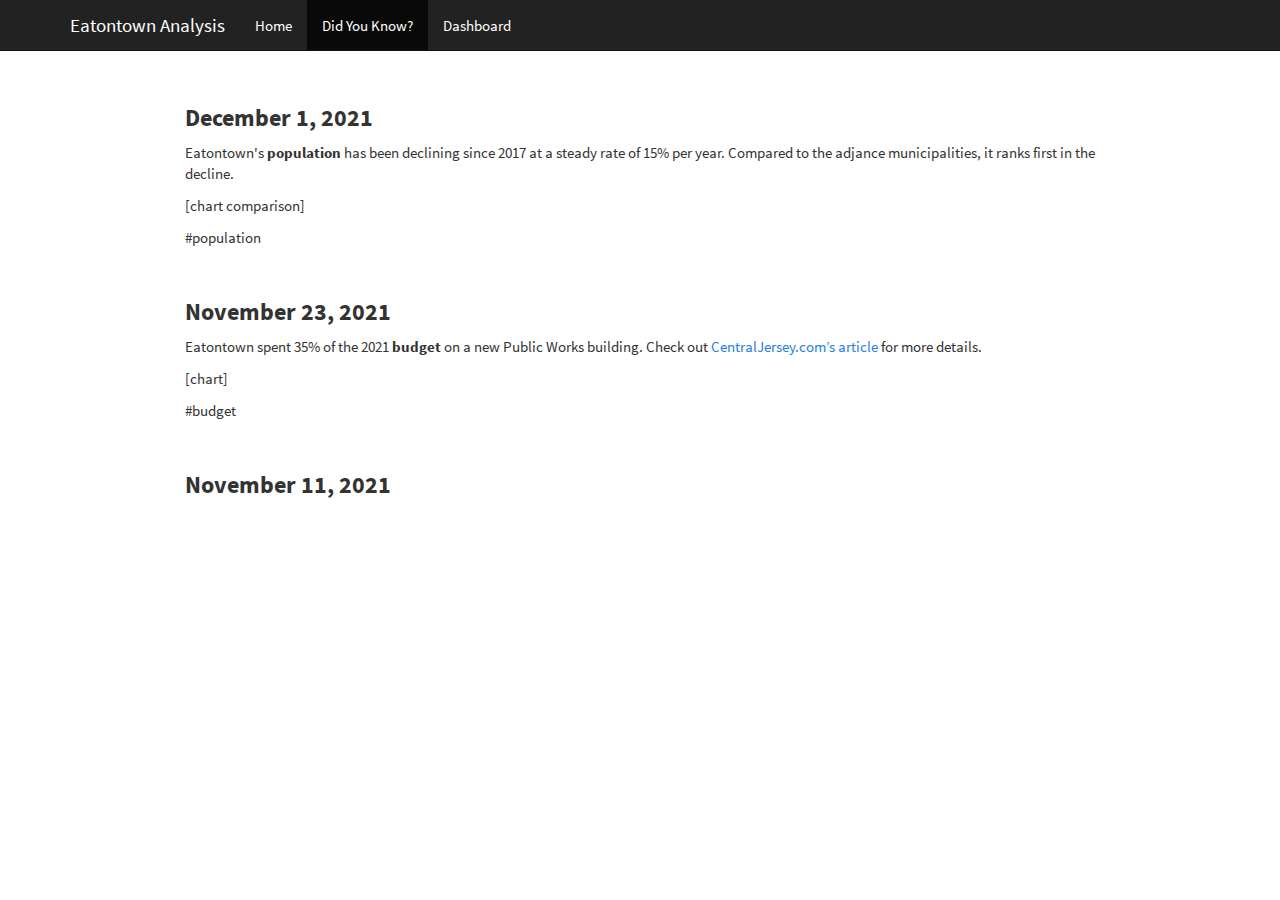
<file: docs/dyk.html>
<!DOCTYPE html>

<html>

<head>

<meta charset="utf-8" />
<meta name="generator" content="pandoc" />
<meta http-equiv="X-UA-Compatible" content="IE=EDGE" />




<title>Did You Know</title>

<script src="site_libs/header-attrs-2.11/header-attrs.js"></script>
<script src="site_libs/jquery-3.6.0/jquery-3.6.0.min.js"></script>
<meta name="viewport" content="width=device-width, initial-scale=1" />
<link href="site_libs/bootstrap-3.3.5/css/cosmo.min.css" rel="stylesheet" />
<script src="site_libs/bootstrap-3.3.5/js/bootstrap.min.js"></script>
<script src="site_libs/bootstrap-3.3.5/shim/html5shiv.min.js"></script>
<script src="site_libs/bootstrap-3.3.5/shim/respond.min.js"></script>
<style>h1 {font-size: 34px;}
       h1.title {font-size: 38px;}
       h2 {font-size: 30px;}
       h3 {font-size: 24px;}
       h4 {font-size: 18px;}
       h5 {font-size: 16px;}
       h6 {font-size: 12px;}
       code {color: inherit; background-color: rgba(0, 0, 0, 0.04);}
       pre:not([class]) { background-color: white }</style>
<script src="site_libs/navigation-1.1/tabsets.js"></script>
<link href="site_libs/highlightjs-9.12.0/default.css" rel="stylesheet" />
<script src="site_libs/highlightjs-9.12.0/highlight.js"></script>

<style type="text/css">
  code{white-space: pre-wrap;}
  span.smallcaps{font-variant: small-caps;}
  span.underline{text-decoration: underline;}
  div.column{display: inline-block; vertical-align: top; width: 50%;}
  div.hanging-indent{margin-left: 1.5em; text-indent: -1.5em;}
  ul.task-list{list-style: none;}
    </style>

<style type="text/css">code{white-space: pre;}</style>
<script type="text/javascript">
if (window.hljs) {
  hljs.configure({languages: []});
  hljs.initHighlightingOnLoad();
  if (document.readyState && document.readyState === "complete") {
    window.setTimeout(function() { hljs.initHighlighting(); }, 0);
  }
}
</script>





<link rel="stylesheet" href="styles.css" type="text/css" />



<style type = "text/css">
.main-container {
  max-width: 940px;
  margin-left: auto;
  margin-right: auto;
}
img {
  max-width:100%;
}
.tabbed-pane {
  padding-top: 12px;
}
.html-widget {
  margin-bottom: 20px;
}
button.code-folding-btn:focus {
  outline: none;
}
summary {
  display: list-item;
}
pre code {
  padding: 0;
}
</style>


<style type="text/css">
.dropdown-submenu {
  position: relative;
}
.dropdown-submenu>.dropdown-menu {
  top: 0;
  left: 100%;
  margin-top: -6px;
  margin-left: -1px;
  border-radius: 0 6px 6px 6px;
}
.dropdown-submenu:hover>.dropdown-menu {
  display: block;
}
.dropdown-submenu>a:after {
  display: block;
  content: " ";
  float: right;
  width: 0;
  height: 0;
  border-color: transparent;
  border-style: solid;
  border-width: 5px 0 5px 5px;
  border-left-color: #cccccc;
  margin-top: 5px;
  margin-right: -10px;
}
.dropdown-submenu:hover>a:after {
  border-left-color: #adb5bd;
}
.dropdown-submenu.pull-left {
  float: none;
}
.dropdown-submenu.pull-left>.dropdown-menu {
  left: -100%;
  margin-left: 10px;
  border-radius: 6px 0 6px 6px;
}
</style>

<script type="text/javascript">
// manage active state of menu based on current page
$(document).ready(function () {
  // active menu anchor
  href = window.location.pathname
  href = href.substr(href.lastIndexOf('/') + 1)
  if (href === "")
    href = "index.html";
  var menuAnchor = $('a[href="' + href + '"]');

  // mark it active
  menuAnchor.tab('show');

  // if it's got a parent navbar menu mark it active as well
  menuAnchor.closest('li.dropdown').addClass('active');

  // Navbar adjustments
  var navHeight = $(".navbar").first().height() + 15;
  var style = document.createElement('style');
  var pt = "padding-top: " + navHeight + "px; ";
  var mt = "margin-top: -" + navHeight + "px; ";
  var css = "";
  // offset scroll position for anchor links (for fixed navbar)
  for (var i = 1; i <= 6; i++) {
    css += ".section h" + i + "{ " + pt + mt + "}\n";
  }
  style.innerHTML = "body {" + pt + "padding-bottom: 40px; }\n" + css;
  document.head.appendChild(style);
});
</script>

<!-- tabsets -->

<style type="text/css">
.tabset-dropdown > .nav-tabs {
  display: inline-table;
  max-height: 500px;
  min-height: 44px;
  overflow-y: auto;
  border: 1px solid #ddd;
  border-radius: 4px;
}

.tabset-dropdown > .nav-tabs > li.active:before {
  content: "";
  font-family: 'Glyphicons Halflings';
  display: inline-block;
  padding: 10px;
  border-right: 1px solid #ddd;
}

.tabset-dropdown > .nav-tabs.nav-tabs-open > li.active:before {
  content: "&#xe258;";
  border: none;
}

.tabset-dropdown > .nav-tabs.nav-tabs-open:before {
  content: "";
  font-family: 'Glyphicons Halflings';
  display: inline-block;
  padding: 10px;
  border-right: 1px solid #ddd;
}

.tabset-dropdown > .nav-tabs > li.active {
  display: block;
}

.tabset-dropdown > .nav-tabs > li > a,
.tabset-dropdown > .nav-tabs > li > a:focus,
.tabset-dropdown > .nav-tabs > li > a:hover {
  border: none;
  display: inline-block;
  border-radius: 4px;
  background-color: transparent;
}

.tabset-dropdown > .nav-tabs.nav-tabs-open > li {
  display: block;
  float: none;
}

.tabset-dropdown > .nav-tabs > li {
  display: none;
}
</style>

<!-- code folding -->




</head>

<body>


<div class="container-fluid main-container">




<div class="navbar navbar-default  navbar-fixed-top" role="navigation">
  <div class="container">
    <div class="navbar-header">
      <button type="button" class="navbar-toggle collapsed" data-toggle="collapse" data-target="#navbar">
        <span class="icon-bar"></span>
        <span class="icon-bar"></span>
        <span class="icon-bar"></span>
      </button>
      <a class="navbar-brand" href="index.html">Eatontown Analysis</a>
    </div>
    <div id="navbar" class="navbar-collapse collapse">
      <ul class="nav navbar-nav">
        <li>
  <a href="index.html">Home</a>
</li>
<li>
  <a href="dyk.html">Did You Know?</a>
</li>
<li>
  <a href="dashboard.html">Dashboard</a>
</li>
      </ul>
      <ul class="nav navbar-nav navbar-right">
        
      </ul>
    </div><!--/.nav-collapse -->
  </div><!--/.container -->
</div><!--/.navbar -->

<div id="header">



<h1 class="title toc-ignore">Did You Know</h1>

</div>


<div id="december-1-2021" class="section level3">
<h3>December 1, 2021</h3>
<p>Eatontown's <strong>population</strong> has been declining since 2017 at a steady rate of 15% per year. Compared to the adjance municipalities, it ranks first in the decline.</p>
<p>[chart comparison]</p>
<p>#population</p>
</div>
<div id="november-23-2021" class="section level3">
<h3>November 23, 2021</h3>
<p>Eatontown spent 35% of the 2021 <strong>budget</strong> on a new Public Works building. Check out <a href="https://centraljersey.com/2021/06/18/eatontown-budget-adopted/">CentralJersey.com’s article</a> for more details.</p>
<p>[chart]</p>
<p>#budget</p>
</div>
<div id="november-11-2021" class="section level3">
<h3>November 11, 2021</h3>
</div>




</div>

<script>

// add bootstrap table styles to pandoc tables
function bootstrapStylePandocTables() {
  $('tr.odd').parent('tbody').parent('table').addClass('table table-condensed');
}
$(document).ready(function () {
  bootstrapStylePandocTables();
});


</script>

<!-- tabsets -->

<script>
$(document).ready(function () {
  window.buildTabsets("TOC");
});

$(document).ready(function () {
  $('.tabset-dropdown > .nav-tabs > li').click(function () {
    $(this).parent().toggleClass('nav-tabs-open');
  });
});
</script>

<!-- code folding -->


<!-- dynamically load mathjax for compatibility with self-contained -->
<script>
  (function () {
    var script = document.createElement("script");
    script.type = "text/javascript";
    script.src  = "https://mathjax.rstudio.com/latest/MathJax.js?config=TeX-AMS-MML_HTMLorMML";
    document.getElementsByTagName("head")[0].appendChild(script);
  })();
</script>

</body>
</html>
</file>
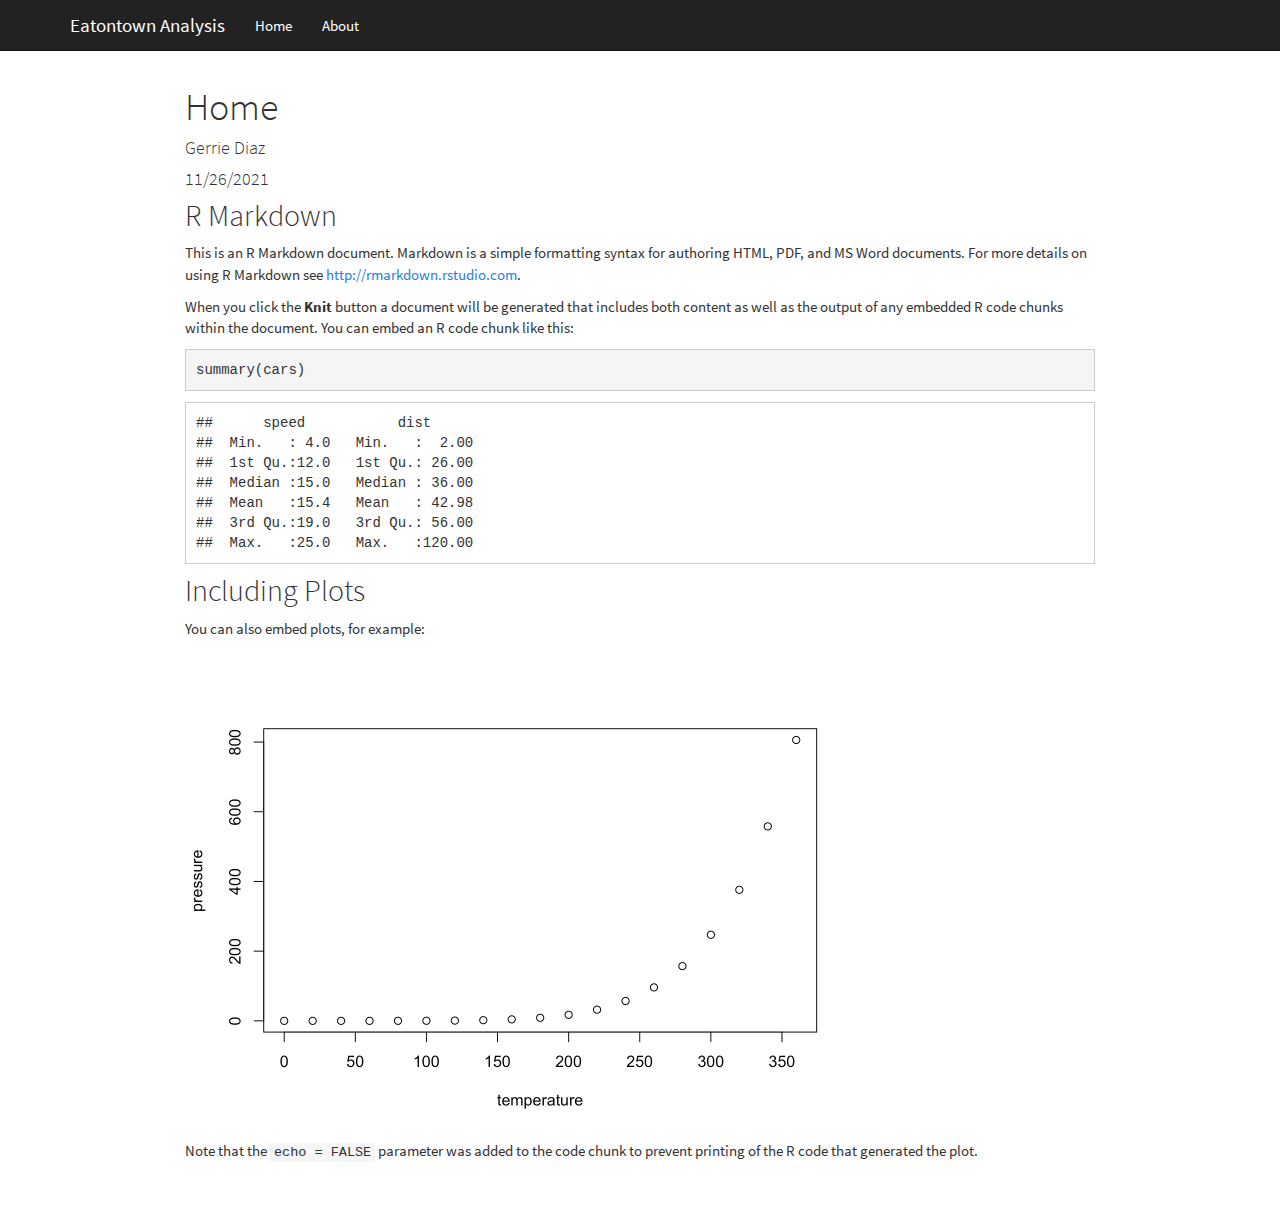
<file: docs/home.html>
<!DOCTYPE html>

<html>

<head>

<meta charset="utf-8" />
<meta name="generator" content="pandoc" />
<meta http-equiv="X-UA-Compatible" content="IE=EDGE" />


<meta name="author" content="Gerrie Diaz" />

<meta name="date" content="2021-11-26" />

<title>Home</title>

<script src="site_libs/header-attrs-2.11/header-attrs.js"></script>
<script src="site_libs/jquery-3.6.0/jquery-3.6.0.min.js"></script>
<meta name="viewport" content="width=device-width, initial-scale=1" />
<link href="site_libs/bootstrap-3.3.5/css/cosmo.min.css" rel="stylesheet" />
<script src="site_libs/bootstrap-3.3.5/js/bootstrap.min.js"></script>
<script src="site_libs/bootstrap-3.3.5/shim/html5shiv.min.js"></script>
<script src="site_libs/bootstrap-3.3.5/shim/respond.min.js"></script>
<style>h1 {font-size: 34px;}
       h1.title {font-size: 38px;}
       h2 {font-size: 30px;}
       h3 {font-size: 24px;}
       h4 {font-size: 18px;}
       h5 {font-size: 16px;}
       h6 {font-size: 12px;}
       code {color: inherit; background-color: rgba(0, 0, 0, 0.04);}
       pre:not([class]) { background-color: white }</style>
<script src="site_libs/navigation-1.1/tabsets.js"></script>
<link href="site_libs/highlightjs-9.12.0/default.css" rel="stylesheet" />
<script src="site_libs/highlightjs-9.12.0/highlight.js"></script>

<style type="text/css">
  code{white-space: pre-wrap;}
  span.smallcaps{font-variant: small-caps;}
  span.underline{text-decoration: underline;}
  div.column{display: inline-block; vertical-align: top; width: 50%;}
  div.hanging-indent{margin-left: 1.5em; text-indent: -1.5em;}
  ul.task-list{list-style: none;}
    </style>

<style type="text/css">code{white-space: pre;}</style>
<script type="text/javascript">
if (window.hljs) {
  hljs.configure({languages: []});
  hljs.initHighlightingOnLoad();
  if (document.readyState && document.readyState === "complete") {
    window.setTimeout(function() { hljs.initHighlighting(); }, 0);
  }
}
</script>








<style type = "text/css">
.main-container {
  max-width: 940px;
  margin-left: auto;
  margin-right: auto;
}
img {
  max-width:100%;
}
.tabbed-pane {
  padding-top: 12px;
}
.html-widget {
  margin-bottom: 20px;
}
button.code-folding-btn:focus {
  outline: none;
}
summary {
  display: list-item;
}
pre code {
  padding: 0;
}
</style>


<style type="text/css">
.dropdown-submenu {
  position: relative;
}
.dropdown-submenu>.dropdown-menu {
  top: 0;
  left: 100%;
  margin-top: -6px;
  margin-left: -1px;
  border-radius: 0 6px 6px 6px;
}
.dropdown-submenu:hover>.dropdown-menu {
  display: block;
}
.dropdown-submenu>a:after {
  display: block;
  content: " ";
  float: right;
  width: 0;
  height: 0;
  border-color: transparent;
  border-style: solid;
  border-width: 5px 0 5px 5px;
  border-left-color: #cccccc;
  margin-top: 5px;
  margin-right: -10px;
}
.dropdown-submenu:hover>a:after {
  border-left-color: #adb5bd;
}
.dropdown-submenu.pull-left {
  float: none;
}
.dropdown-submenu.pull-left>.dropdown-menu {
  left: -100%;
  margin-left: 10px;
  border-radius: 6px 0 6px 6px;
}
</style>

<script type="text/javascript">
// manage active state of menu based on current page
$(document).ready(function () {
  // active menu anchor
  href = window.location.pathname
  href = href.substr(href.lastIndexOf('/') + 1)
  if (href === "")
    href = "index.html";
  var menuAnchor = $('a[href="' + href + '"]');

  // mark it active
  menuAnchor.tab('show');

  // if it's got a parent navbar menu mark it active as well
  menuAnchor.closest('li.dropdown').addClass('active');

  // Navbar adjustments
  var navHeight = $(".navbar").first().height() + 15;
  var style = document.createElement('style');
  var pt = "padding-top: " + navHeight + "px; ";
  var mt = "margin-top: -" + navHeight + "px; ";
  var css = "";
  // offset scroll position for anchor links (for fixed navbar)
  for (var i = 1; i <= 6; i++) {
    css += ".section h" + i + "{ " + pt + mt + "}\n";
  }
  style.innerHTML = "body {" + pt + "padding-bottom: 40px; }\n" + css;
  document.head.appendChild(style);
});
</script>

<!-- tabsets -->

<style type="text/css">
.tabset-dropdown > .nav-tabs {
  display: inline-table;
  max-height: 500px;
  min-height: 44px;
  overflow-y: auto;
  border: 1px solid #ddd;
  border-radius: 4px;
}

.tabset-dropdown > .nav-tabs > li.active:before {
  content: "";
  font-family: 'Glyphicons Halflings';
  display: inline-block;
  padding: 10px;
  border-right: 1px solid #ddd;
}

.tabset-dropdown > .nav-tabs.nav-tabs-open > li.active:before {
  content: "&#xe258;";
  border: none;
}

.tabset-dropdown > .nav-tabs.nav-tabs-open:before {
  content: "";
  font-family: 'Glyphicons Halflings';
  display: inline-block;
  padding: 10px;
  border-right: 1px solid #ddd;
}

.tabset-dropdown > .nav-tabs > li.active {
  display: block;
}

.tabset-dropdown > .nav-tabs > li > a,
.tabset-dropdown > .nav-tabs > li > a:focus,
.tabset-dropdown > .nav-tabs > li > a:hover {
  border: none;
  display: inline-block;
  border-radius: 4px;
  background-color: transparent;
}

.tabset-dropdown > .nav-tabs.nav-tabs-open > li {
  display: block;
  float: none;
}

.tabset-dropdown > .nav-tabs > li {
  display: none;
}
</style>

<!-- code folding -->




</head>

<body>


<div class="container-fluid main-container">




<div class="navbar navbar-default  navbar-fixed-top" role="navigation">
  <div class="container">
    <div class="navbar-header">
      <button type="button" class="navbar-toggle collapsed" data-toggle="collapse" data-target="#navbar">
        <span class="icon-bar"></span>
        <span class="icon-bar"></span>
        <span class="icon-bar"></span>
      </button>
      <a class="navbar-brand" href="index.html">Eatontown Analysis</a>
    </div>
    <div id="navbar" class="navbar-collapse collapse">
      <ul class="nav navbar-nav">
        <li>
  <a href="index.html">Home</a>
</li>
<li>
  <a href="about.html">About</a>
</li>
      </ul>
      <ul class="nav navbar-nav navbar-right">
        
      </ul>
    </div><!--/.nav-collapse -->
  </div><!--/.container -->
</div><!--/.navbar -->

<div id="header">



<h1 class="title toc-ignore">Home</h1>
<h4 class="author">Gerrie Diaz</h4>
<h4 class="date">11/26/2021</h4>

</div>


<div id="r-markdown" class="section level2">
<h2>R Markdown</h2>
<p>This is an R Markdown document. Markdown is a simple formatting syntax for authoring HTML, PDF, and MS Word documents. For more details on using R Markdown see <a href="http://rmarkdown.rstudio.com" class="uri">http://rmarkdown.rstudio.com</a>.</p>
<p>When you click the <strong>Knit</strong> button a document will be generated that includes both content as well as the output of any embedded R code chunks within the document. You can embed an R code chunk like this:</p>
<pre class="r"><code>summary(cars)</code></pre>
<pre><code>##      speed           dist       
##  Min.   : 4.0   Min.   :  2.00  
##  1st Qu.:12.0   1st Qu.: 26.00  
##  Median :15.0   Median : 36.00  
##  Mean   :15.4   Mean   : 42.98  
##  3rd Qu.:19.0   3rd Qu.: 56.00  
##  Max.   :25.0   Max.   :120.00</code></pre>
</div>
<div id="including-plots" class="section level2">
<h2>Including Plots</h2>
<p>You can also embed plots, for example:</p>
<p><img src="home_files/figure-html/pressure-1.png" width="672" /></p>
<p>Note that the <code>echo = FALSE</code> parameter was added to the code chunk to prevent printing of the R code that generated the plot.</p>
</div>




</div>

<script>

// add bootstrap table styles to pandoc tables
function bootstrapStylePandocTables() {
  $('tr.odd').parent('tbody').parent('table').addClass('table table-condensed');
}
$(document).ready(function () {
  bootstrapStylePandocTables();
});


</script>

<!-- tabsets -->

<script>
$(document).ready(function () {
  window.buildTabsets("TOC");
});

$(document).ready(function () {
  $('.tabset-dropdown > .nav-tabs > li').click(function () {
    $(this).parent().toggleClass('nav-tabs-open');
  });
});
</script>

<!-- code folding -->


<!-- dynamically load mathjax for compatibility with self-contained -->
<script>
  (function () {
    var script = document.createElement("script");
    script.type = "text/javascript";
    script.src  = "https://mathjax.rstudio.com/latest/MathJax.js?config=TeX-AMS-MML_HTMLorMML";
    document.getElementsByTagName("head")[0].appendChild(script);
  })();
</script>

</body>
</html>
</file>
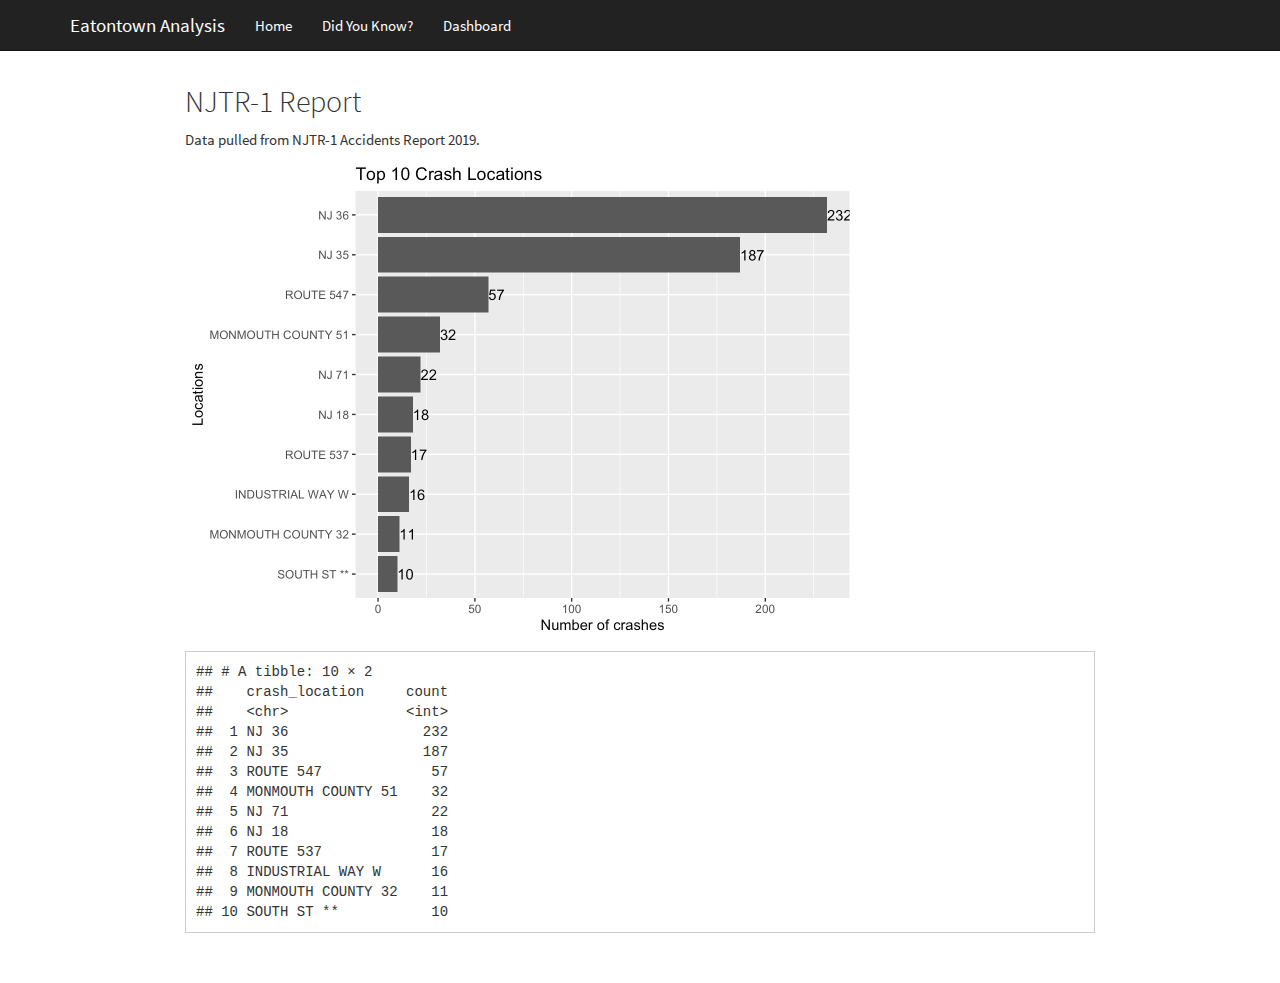
<file: docs/njtr1.html>
<!DOCTYPE html>

<html>

<head>

<meta charset="utf-8" />
<meta name="generator" content="pandoc" />
<meta http-equiv="X-UA-Compatible" content="IE=EDGE" />




<title>NJTR-1 Report</title>

<script src="site_libs/header-attrs-2.11/header-attrs.js"></script>
<script src="site_libs/jquery-3.6.0/jquery-3.6.0.min.js"></script>
<meta name="viewport" content="width=device-width, initial-scale=1" />
<link href="site_libs/bootstrap-3.3.5/css/cosmo.min.css" rel="stylesheet" />
<script src="site_libs/bootstrap-3.3.5/js/bootstrap.min.js"></script>
<script src="site_libs/bootstrap-3.3.5/shim/html5shiv.min.js"></script>
<script src="site_libs/bootstrap-3.3.5/shim/respond.min.js"></script>
<style>h1 {font-size: 34px;}
       h1.title {font-size: 38px;}
       h2 {font-size: 30px;}
       h3 {font-size: 24px;}
       h4 {font-size: 18px;}
       h5 {font-size: 16px;}
       h6 {font-size: 12px;}
       code {color: inherit; background-color: rgba(0, 0, 0, 0.04);}
       pre:not([class]) { background-color: white }</style>
<script src="site_libs/navigation-1.1/tabsets.js"></script>
<link href="site_libs/highlightjs-9.12.0/default.css" rel="stylesheet" />
<script src="site_libs/highlightjs-9.12.0/highlight.js"></script>

<style type="text/css">
  code{white-space: pre-wrap;}
  span.smallcaps{font-variant: small-caps;}
  span.underline{text-decoration: underline;}
  div.column{display: inline-block; vertical-align: top; width: 50%;}
  div.hanging-indent{margin-left: 1.5em; text-indent: -1.5em;}
  ul.task-list{list-style: none;}
    </style>

<style type="text/css">code{white-space: pre;}</style>
<script type="text/javascript">
if (window.hljs) {
  hljs.configure({languages: []});
  hljs.initHighlightingOnLoad();
  if (document.readyState && document.readyState === "complete") {
    window.setTimeout(function() { hljs.initHighlighting(); }, 0);
  }
}
</script>





<link rel="stylesheet" href="styles.css" type="text/css" />



<style type = "text/css">
.main-container {
  max-width: 940px;
  margin-left: auto;
  margin-right: auto;
}
img {
  max-width:100%;
}
.tabbed-pane {
  padding-top: 12px;
}
.html-widget {
  margin-bottom: 20px;
}
button.code-folding-btn:focus {
  outline: none;
}
summary {
  display: list-item;
}
pre code {
  padding: 0;
}
</style>


<style type="text/css">
.dropdown-submenu {
  position: relative;
}
.dropdown-submenu>.dropdown-menu {
  top: 0;
  left: 100%;
  margin-top: -6px;
  margin-left: -1px;
  border-radius: 0 6px 6px 6px;
}
.dropdown-submenu:hover>.dropdown-menu {
  display: block;
}
.dropdown-submenu>a:after {
  display: block;
  content: " ";
  float: right;
  width: 0;
  height: 0;
  border-color: transparent;
  border-style: solid;
  border-width: 5px 0 5px 5px;
  border-left-color: #cccccc;
  margin-top: 5px;
  margin-right: -10px;
}
.dropdown-submenu:hover>a:after {
  border-left-color: #adb5bd;
}
.dropdown-submenu.pull-left {
  float: none;
}
.dropdown-submenu.pull-left>.dropdown-menu {
  left: -100%;
  margin-left: 10px;
  border-radius: 6px 0 6px 6px;
}
</style>

<script type="text/javascript">
// manage active state of menu based on current page
$(document).ready(function () {
  // active menu anchor
  href = window.location.pathname
  href = href.substr(href.lastIndexOf('/') + 1)
  if (href === "")
    href = "index.html";
  var menuAnchor = $('a[href="' + href + '"]');

  // mark it active
  menuAnchor.tab('show');

  // if it's got a parent navbar menu mark it active as well
  menuAnchor.closest('li.dropdown').addClass('active');

  // Navbar adjustments
  var navHeight = $(".navbar").first().height() + 15;
  var style = document.createElement('style');
  var pt = "padding-top: " + navHeight + "px; ";
  var mt = "margin-top: -" + navHeight + "px; ";
  var css = "";
  // offset scroll position for anchor links (for fixed navbar)
  for (var i = 1; i <= 6; i++) {
    css += ".section h" + i + "{ " + pt + mt + "}\n";
  }
  style.innerHTML = "body {" + pt + "padding-bottom: 40px; }\n" + css;
  document.head.appendChild(style);
});
</script>

<!-- tabsets -->

<style type="text/css">
.tabset-dropdown > .nav-tabs {
  display: inline-table;
  max-height: 500px;
  min-height: 44px;
  overflow-y: auto;
  border: 1px solid #ddd;
  border-radius: 4px;
}

.tabset-dropdown > .nav-tabs > li.active:before {
  content: "";
  font-family: 'Glyphicons Halflings';
  display: inline-block;
  padding: 10px;
  border-right: 1px solid #ddd;
}

.tabset-dropdown > .nav-tabs.nav-tabs-open > li.active:before {
  content: "&#xe258;";
  border: none;
}

.tabset-dropdown > .nav-tabs.nav-tabs-open:before {
  content: "";
  font-family: 'Glyphicons Halflings';
  display: inline-block;
  padding: 10px;
  border-right: 1px solid #ddd;
}

.tabset-dropdown > .nav-tabs > li.active {
  display: block;
}

.tabset-dropdown > .nav-tabs > li > a,
.tabset-dropdown > .nav-tabs > li > a:focus,
.tabset-dropdown > .nav-tabs > li > a:hover {
  border: none;
  display: inline-block;
  border-radius: 4px;
  background-color: transparent;
}

.tabset-dropdown > .nav-tabs.nav-tabs-open > li {
  display: block;
  float: none;
}

.tabset-dropdown > .nav-tabs > li {
  display: none;
}
</style>

<!-- code folding -->




</head>

<body>


<div class="container-fluid main-container">




<div class="navbar navbar-default  navbar-fixed-top" role="navigation">
  <div class="container">
    <div class="navbar-header">
      <button type="button" class="navbar-toggle collapsed" data-toggle="collapse" data-target="#navbar">
        <span class="icon-bar"></span>
        <span class="icon-bar"></span>
        <span class="icon-bar"></span>
      </button>
      <a class="navbar-brand" href="index.html">Eatontown Analysis</a>
    </div>
    <div id="navbar" class="navbar-collapse collapse">
      <ul class="nav navbar-nav">
        <li>
  <a href="index.html">Home</a>
</li>
<li>
  <a href="dyk.html">Did You Know?</a>
</li>
<li>
  <a href="dashboard.html">Dashboard</a>
</li>
      </ul>
      <ul class="nav navbar-nav navbar-right">
        
      </ul>
    </div><!--/.nav-collapse -->
  </div><!--/.container -->
</div><!--/.navbar -->

<div id="header">



<h1 class="title toc-ignore">NJTR-1 Report</h1>

</div>


<div id="njtr-1-report" class="section level2">
<h2>NJTR-1 Report</h2>
<p>Data pulled from NJTR-1 Accidents Report 2019.</p>
<p><img src="njtr1_files/figure-html/monmouth_data-1.png" width="672" /></p>
<pre><code>## # A tibble: 10 × 2
##    crash_location     count
##    &lt;chr&gt;              &lt;int&gt;
##  1 NJ 36                232
##  2 NJ 35                187
##  3 ROUTE 547             57
##  4 MONMOUTH COUNTY 51    32
##  5 NJ 71                 22
##  6 NJ 18                 18
##  7 ROUTE 537             17
##  8 INDUSTRIAL WAY W      16
##  9 MONMOUTH COUNTY 32    11
## 10 SOUTH ST **           10</code></pre>
</div>




</div>

<script>

// add bootstrap table styles to pandoc tables
function bootstrapStylePandocTables() {
  $('tr.odd').parent('tbody').parent('table').addClass('table table-condensed');
}
$(document).ready(function () {
  bootstrapStylePandocTables();
});


</script>

<!-- tabsets -->

<script>
$(document).ready(function () {
  window.buildTabsets("TOC");
});

$(document).ready(function () {
  $('.tabset-dropdown > .nav-tabs > li').click(function () {
    $(this).parent().toggleClass('nav-tabs-open');
  });
});
</script>

<!-- code folding -->


<!-- dynamically load mathjax for compatibility with self-contained -->
<script>
  (function () {
    var script = document.createElement("script");
    script.type = "text/javascript";
    script.src  = "https://mathjax.rstudio.com/latest/MathJax.js?config=TeX-AMS-MML_HTMLorMML";
    document.getElementsByTagName("head")[0].appendChild(script);
  })();
</script>

</body>
</html>
</file>
<file: docs/site_libs/highlightjs-9.12.0/default.css>
.hljs-literal {
  color: #990073;
}

.hljs-number {
  color: #099;
}

.hljs-comment {
  color: #998;
  font-style: italic;
}

.hljs-keyword {
  color: #900;
  font-weight: bold;
}

.hljs-string {
  color: #d14;
}
</file>
<file: docs/styles.css>
h1.title {
  display: none !important;
}

.section h2 {
  margin-top: -45px !important;
}

.section h3 {
  margin-top: -25px !important;
  font-weight: bold;
}
</file>
<file: docs/site_libs/plotly-htmlwidgets-css-2.5.1/plotly-htmlwidgets.css>
/*
just here so that plotly works
correctly with ioslides.
see https://github.com/ropensci/plotly/issues/463
*/

slide:not(.current) .plotly.html-widget{
  display: none;
}
</file>
<file: docs/site_libs/datatables-css-0.0.0/datatables-crosstalk.css>
.dt-crosstalk-fade {
  opacity: 0.2;
}

html body div.DTS div.dataTables_scrollBody {
  background: none;
}


/*
Fix https://github.com/rstudio/DT/issues/563
If the `table.display` is set to "block" (e.g., pkgdown), the browser will display
datatable objects strangely. The search panel and the page buttons will still be
in full-width but the table body will be "compact" and shorter.
In therory, having this attributes will affect `dom="t"`
with `display: block` users. But in reality, there should be no one.
We may remove the below lines in the future if the upstream agree to have this there.
See https://github.com/DataTables/DataTablesSrc/issues/160
*/

table.dataTable {
  display: table;
}
</file>
<file: docs/site_libs/bootstrap-3.3.5/css/cosmo.min.css>
@font-face {
  font-family: 'Source Sans Pro';
  font-style: normal;
  font-weight: 300;
  src: url(fonts/SourceSansProLight.ttf) format('truetype');
}
@font-face {
  font-family: 'Source Sans Pro';
  font-style: normal;
  font-weight: 400;
  src: url(fonts/SourceSansPro.ttf) format('truetype');
}
@font-face {
  font-family: 'Source Sans Pro';
  font-style: normal;
  font-weight: 700;
  src: url(fonts/SourceSansProBold.ttf) format('truetype');
}

/*!
 * bootswatch v3.3.6
 * Homepage: http://bootswatch.com
 * Copyright 2012-2015 Thomas Park
 * Licensed under MIT
 * Based on Bootstrap
*//*!
 * Bootstrap v3.3.6 (http://getbootstrap.com)
 * Copyright 2011-2015 Twitter, Inc.
 * Licensed under MIT (https://github.com/twbs/bootstrap/blob/master/LICENSE)
 *//*! normalize.css v3.0.3 | MIT License | github.com/necolas/normalize.css */html{font-family:sans-serif;-ms-text-size-adjust:100%;-webkit-text-size-adjust:100%}body{margin:0}article,aside,details,figcaption,figure,footer,header,hgroup,main,menu,nav,section,summary{display:block}audio,canvas,progress,video{display:inline-block;vertical-align:baseline}audio:not([controls]){display:none;height:0}[hidden],template{display:none}a{background-color:transparent}a:active,a:hover{outline:0}abbr[title]{border-bottom:1px dotted}b,strong{font-weight:bold}dfn{font-style:italic}h1{font-size:2em;margin:0.67em 0}mark{background:#ff0;color:#000}small{font-size:80%}sub,sup{font-size:75%;line-height:0;position:relative;vertical-align:baseline}sup{top:-0.5em}sub{bottom:-0.25em}img{border:0}svg:not(:root){overflow:hidden}figure{margin:1em 40px}hr{-webkit-box-sizing:content-box;-moz-box-sizing:content-box;box-sizing:content-box;height:0}pre{overflow:auto}code,kbd,pre,samp{font-family:monospace, monospace;font-size:1em}button,input,optgroup,select,textarea{color:inherit;font:inherit;margin:0}button{overflow:visible}button,select{text-transform:none}button,html input[type="button"],input[type="reset"],input[type="submit"]{-webkit-appearance:button;cursor:pointer}button[disabled],html input[disabled]{cursor:default}button::-moz-focus-inner,input::-moz-focus-inner{border:0;padding:0}input{line-height:normal}input[type="checkbox"],input[type="radio"]{-webkit-box-sizing:border-box;-moz-box-sizing:border-box;box-sizing:border-box;padding:0}input[type="number"]::-webkit-inner-spin-button,input[type="number"]::-webkit-outer-spin-button{height:auto}input[type="search"]{-webkit-appearance:textfield;-webkit-box-sizing:content-box;-moz-box-sizing:content-box;box-sizing:content-box}input[type="search"]::-webkit-search-cancel-button,input[type="search"]::-webkit-search-decoration{-webkit-appearance:none}fieldset{border:1px solid #c0c0c0;margin:0 2px;padding:0.35em 0.625em 0.75em}legend{border:0;padding:0}textarea{overflow:auto}optgroup{font-weight:bold}table{border-collapse:collapse;border-spacing:0}td,th{padding:0}/*! Source: https://github.com/h5bp/html5-boilerplate/blob/master/src/css/main.css */@media print{*,*:before,*:after{background:transparent !important;color:#000 !important;-webkit-box-shadow:none !important;box-shadow:none !important;text-shadow:none !important}a,a:visited{text-decoration:underline}a[href]:after{content:" (" attr(href) ")"}abbr[title]:after{content:" (" attr(title) ")"}a[href^="#"]:after,a[href^="javascript:"]:after{content:""}pre,blockquote{border:1px solid #999;page-break-inside:avoid}thead{display:table-header-group}tr,img{page-break-inside:avoid}img{max-width:100% !important}p,h2,h3{orphans:3;widows:3}h2,h3{page-break-after:avoid}.navbar{display:none}.btn>.caret,.dropup>.btn>.caret{border-top-color:#000 !important}.label{border:1px solid #000}.table{border-collapse:collapse !important}.table td,.table th{background-color:#fff !important}.table-bordered th,.table-bordered td{border:1px solid #ddd !important}}@font-face{font-family:'Glyphicons Halflings';src:url('../fonts/glyphicons-halflings-regular.eot');src:url('../fonts/glyphicons-halflings-regular.eot?#iefix') format('embedded-opentype'),url('../fonts/glyphicons-halflings-regular.woff') format('woff'),url('../fonts/glyphicons-halflings-regular.ttf') format('truetype'),url('../fonts/glyphicons-halflings-regular.svg#glyphicons_halflingsregular') format('svg')}.glyphicon{position:relative;top:1px;display:inline-block;font-family:'Glyphicons Halflings';font-style:normal;font-weight:normal;line-height:1;-webkit-font-smoothing:antialiased;-moz-osx-font-smoothing:grayscale}.glyphicon-asterisk:before{content:"\002a"}.glyphicon-plus:before{content:"\002b"}.glyphicon-euro:before,.glyphicon-eur:before{content:"\20ac"}.glyphicon-minus:before{content:"\2212"}.glyphicon-cloud:before{content:"\2601"}.glyphicon-envelope:before{content:"\2709"}.glyphicon-pencil:before{content:"\270f"}.glyphicon-glass:before{content:"\e001"}.glyphicon-music:before{content:"\e002"}.glyphicon-search:before{content:"\e003"}.glyphicon-heart:before{content:"\e005"}.glyphicon-star:before{content:"\e006"}.glyphicon-star-empty:before{content:"\e007"}.glyphicon-user:before{content:"\e008"}.glyphicon-film:before{content:"\e009"}.glyphicon-th-large:before{content:"\e010"}.glyphicon-th:before{content:"\e011"}.glyphicon-th-list:before{content:"\e012"}.glyphicon-ok:before{content:"\e013"}.glyphicon-remove:before{content:"\e014"}.glyphicon-zoom-in:before{content:"\e015"}.glyphicon-zoom-out:before{content:"\e016"}.glyphicon-off:before{content:"\e017"}.glyphicon-signal:before{content:"\e018"}.glyphicon-cog:before{content:"\e019"}.glyphicon-trash:before{content:"\e020"}.glyphicon-home:before{content:"\e021"}.glyphicon-file:before{content:"\e022"}.glyphicon-time:before{content:"\e023"}.glyphicon-road:before{content:"\e024"}.glyphicon-download-alt:before{content:"\e025"}.glyphicon-download:before{content:"\e026"}.glyphicon-upload:before{content:"\e027"}.glyphicon-inbox:before{content:"\e028"}.glyphicon-play-circle:before{content:"\e029"}.glyphicon-repeat:before{content:"\e030"}.glyphicon-refresh:before{content:"\e031"}.glyphicon-list-alt:before{content:"\e032"}.glyphicon-lock:before{content:"\e033"}.glyphicon-flag:before{content:"\e034"}.glyphicon-headphones:before{content:"\e035"}.glyphicon-volume-off:before{content:"\e036"}.glyphicon-volume-down:before{content:"\e037"}.glyphicon-volume-up:before{content:"\e038"}.glyphicon-qrcode:before{content:"\e039"}.glyphicon-barcode:before{content:"\e040"}.glyphicon-tag:before{content:"\e041"}.glyphicon-tags:before{content:"\e042"}.glyphicon-book:before{content:"\e043"}.glyphicon-bookmark:before{content:"\e044"}.glyphicon-print:before{content:"\e045"}.glyphicon-camera:before{content:"\e046"}.glyphicon-font:before{content:"\e047"}.glyphicon-bold:before{content:"\e048"}.glyphicon-italic:before{content:"\e049"}.glyphicon-text-height:before{content:"\e050"}.glyphicon-text-width:before{content:"\e051"}.glyphicon-align-left:before{content:"\e052"}.glyphicon-align-center:before{content:"\e053"}.glyphicon-align-right:before{content:"\e054"}.glyphicon-align-justify:before{content:"\e055"}.glyphicon-list:before{content:"\e056"}.glyphicon-indent-left:before{content:"\e057"}.glyphicon-indent-right:before{content:"\e058"}.glyphicon-facetime-video:before{content:"\e059"}.glyphicon-picture:before{content:"\e060"}.glyphicon-map-marker:before{content:"\e062"}.glyphicon-adjust:before{content:"\e063"}.glyphicon-tint:before{content:"\e064"}.glyphicon-edit:before{content:"\e065"}.glyphicon-share:before{content:"\e066"}.glyphicon-check:before{content:"\e067"}.glyphicon-move:before{content:"\e068"}.glyphicon-step-backward:before{content:"\e069"}.glyphicon-fast-backward:before{content:"\e070"}.glyphicon-backward:before{content:"\e071"}.glyphicon-play:before{content:"\e072"}.glyphicon-pause:before{content:"\e073"}.glyphicon-stop:before{content:"\e074"}.glyphicon-forward:before{content:"\e075"}.glyphicon-fast-forward:before{content:"\e076"}.glyphicon-step-forward:before{content:"\e077"}.glyphicon-eject:before{content:"\e078"}.glyphicon-chevron-left:before{content:"\e079"}.glyphicon-chevron-right:before{content:"\e080"}.glyphicon-plus-sign:before{content:"\e081"}.glyphicon-minus-sign:before{content:"\e082"}.glyphicon-remove-sign:before{content:"\e083"}.glyphicon-ok-sign:before{content:"\e084"}.glyphicon-question-sign:before{content:"\e085"}.glyphicon-info-sign:before{content:"\e086"}.glyphicon-screenshot:before{content:"\e087"}.glyphicon-remove-circle:before{content:"\e088"}.glyphicon-ok-circle:before{content:"\e089"}.glyphicon-ban-circle:before{content:"\e090"}.glyphicon-arrow-left:before{content:"\e091"}.glyphicon-arrow-right:before{content:"\e092"}.glyphicon-arrow-up:before{content:"\e093"}.glyphicon-arrow-down:before{content:"\e094"}.glyphicon-share-alt:before{content:"\e095"}.glyphicon-resize-full:before{content:"\e096"}.glyphicon-resize-small:before{content:"\e097"}.glyphicon-exclamation-sign:before{content:"\e101"}.glyphicon-gift:before{content:"\e102"}.glyphicon-leaf:before{content:"\e103"}.glyphicon-fire:before{content:"\e104"}.glyphicon-eye-open:before{content:"\e105"}.glyphicon-eye-close:before{content:"\e106"}.glyphicon-warning-sign:before{content:"\e107"}.glyphicon-plane:before{content:"\e108"}.glyphicon-calendar:before{content:"\e109"}.glyphicon-random:before{content:"\e110"}.glyphicon-comment:before{content:"\e111"}.glyphicon-magnet:before{content:"\e112"}.glyphicon-chevron-up:before{content:"\e113"}.glyphicon-chevron-down:before{content:"\e114"}.glyphicon-retweet:before{content:"\e115"}.glyphicon-shopping-cart:before{content:"\e116"}.glyphicon-folder-close:before{content:"\e117"}.glyphicon-folder-open:before{content:"\e118"}.glyphicon-resize-vertical:before{content:"\e119"}.glyphicon-resize-horizontal:before{content:"\e120"}.glyphicon-hdd:before{content:"\e121"}.glyphicon-bullhorn:before{content:"\e122"}.glyphicon-bell:before{content:"\e123"}.glyphicon-certificate:before{content:"\e124"}.glyphicon-thumbs-up:before{content:"\e125"}.glyphicon-thumbs-down:before{content:"\e126"}.glyphicon-hand-right:before{content:"\e127"}.glyphicon-hand-left:before{content:"\e128"}.glyphicon-hand-up:before{content:"\e129"}.glyphicon-hand-down:before{content:"\e130"}.glyphicon-circle-arrow-right:before{content:"\e131"}.glyphicon-circle-arrow-left:before{content:"\e132"}.glyphicon-circle-arrow-up:before{content:"\e133"}.glyphicon-circle-arrow-down:before{content:"\e134"}.glyphicon-globe:before{content:"\e135"}.glyphicon-wrench:before{content:"\e136"}.glyphicon-tasks:before{content:"\e137"}.glyphicon-filter:before{content:"\e138"}.glyphicon-briefcase:before{content:"\e139"}.glyphicon-fullscreen:before{content:"\e140"}.glyphicon-dashboard:before{content:"\e141"}.glyphicon-paperclip:before{content:"\e142"}.glyphicon-heart-empty:before{content:"\e143"}.glyphicon-link:before{content:"\e144"}.glyphicon-phone:before{content:"\e145"}.glyphicon-pushpin:before{content:"\e146"}.glyphicon-usd:before{content:"\e148"}.glyphicon-gbp:before{content:"\e149"}.glyphicon-sort:before{content:"\e150"}.glyphicon-sort-by-alphabet:before{content:"\e151"}.glyphicon-sort-by-alphabet-alt:before{content:"\e152"}.glyphicon-sort-by-order:before{content:"\e153"}.glyphicon-sort-by-order-alt:before{content:"\e154"}.glyphicon-sort-by-attributes:before{content:"\e155"}.glyphicon-sort-by-attributes-alt:before{content:"\e156"}.glyphicon-unchecked:before{content:"\e157"}.glyphicon-expand:before{content:"\e158"}.glyphicon-collapse-down:before{content:"\e159"}.glyphicon-collapse-up:before{content:"\e160"}.glyphicon-log-in:before{content:"\e161"}.glyphicon-flash:before{content:"\e162"}.glyphicon-log-out:before{content:"\e163"}.glyphicon-new-window:before{content:"\e164"}.glyphicon-record:before{content:"\e165"}.glyphicon-save:before{content:"\e166"}.glyphicon-open:before{content:"\e167"}.glyphicon-saved:before{content:"\e168"}.glyphicon-import:before{content:"\e169"}.glyphicon-export:before{content:"\e170"}.glyphicon-send:before{content:"\e171"}.glyphicon-floppy-disk:before{content:"\e172"}.glyphicon-floppy-saved:before{content:"\e173"}.glyphicon-floppy-remove:before{content:"\e174"}.glyphicon-floppy-save:before{content:"\e175"}.glyphicon-floppy-open:before{content:"\e176"}.glyphicon-credit-card:before{content:"\e177"}.glyphicon-transfer:before{content:"\e178"}.glyphicon-cutlery:before{content:"\e179"}.glyphicon-header:before{content:"\e180"}.glyphicon-compressed:before{content:"\e181"}.glyphicon-earphone:before{content:"\e182"}.glyphicon-phone-alt:before{content:"\e183"}.glyphicon-tower:before{content:"\e184"}.glyphicon-stats:before{content:"\e185"}.glyphicon-sd-video:before{content:"\e186"}.glyphicon-hd-video:before{content:"\e187"}.glyphicon-subtitles:before{content:"\e188"}.glyphicon-sound-stereo:before{content:"\e189"}.glyphicon-sound-dolby:before{content:"\e190"}.glyphicon-sound-5-1:before{content:"\e191"}.glyphicon-sound-6-1:before{content:"\e192"}.glyphicon-sound-7-1:before{content:"\e193"}.glyphicon-copyright-mark:before{content:"\e194"}.glyphicon-registration-mark:before{content:"\e195"}.glyphicon-cloud-download:before{content:"\e197"}.glyphicon-cloud-upload:before{content:"\e198"}.glyphicon-tree-conifer:before{content:"\e199"}.glyphicon-tree-deciduous:before{content:"\e200"}.glyphicon-cd:before{content:"\e201"}.glyphicon-save-file:before{content:"\e202"}.glyphicon-open-file:before{content:"\e203"}.glyphicon-level-up:before{content:"\e204"}.glyphicon-copy:before{content:"\e205"}.glyphicon-paste:before{content:"\e206"}.glyphicon-alert:before{content:"\e209"}.glyphicon-equalizer:before{content:"\e210"}.glyphicon-king:before{content:"\e211"}.glyphicon-queen:before{content:"\e212"}.glyphicon-pawn:before{content:"\e213"}.glyphicon-bishop:before{content:"\e214"}.glyphicon-knight:before{content:"\e215"}.glyphicon-baby-formula:before{content:"\e216"}.glyphicon-tent:before{content:"\26fa"}.glyphicon-blackboard:before{content:"\e218"}.glyphicon-bed:before{content:"\e219"}.glyphicon-apple:before{content:"\f8ff"}.glyphicon-erase:before{content:"\e221"}.glyphicon-hourglass:before{content:"\231b"}.glyphicon-lamp:before{content:"\e223"}.glyphicon-duplicate:before{content:"\e224"}.glyphicon-piggy-bank:before{content:"\e225"}.glyphicon-scissors:before{content:"\e226"}.glyphicon-bitcoin:before{content:"\e227"}.glyphicon-btc:before{content:"\e227"}.glyphicon-xbt:before{content:"\e227"}.glyphicon-yen:before{content:"\00a5"}.glyphicon-jpy:before{content:"\00a5"}.glyphicon-ruble:before{content:"\20bd"}.glyphicon-rub:before{content:"\20bd"}.glyphicon-scale:before{content:"\e230"}.glyphicon-ice-lolly:before{content:"\e231"}.glyphicon-ice-lolly-tasted:before{content:"\e232"}.glyphicon-education:before{content:"\e233"}.glyphicon-option-horizontal:before{content:"\e234"}.glyphicon-option-vertical:before{content:"\e235"}.glyphicon-menu-hamburger:before{content:"\e236"}.glyphicon-modal-window:before{content:"\e237"}.glyphicon-oil:before{content:"\e238"}.glyphicon-grain:before{content:"\e239"}.glyphicon-sunglasses:before{content:"\e240"}.glyphicon-text-size:before{content:"\e241"}.glyphicon-text-color:before{content:"\e242"}.glyphicon-text-background:before{content:"\e243"}.glyphicon-object-align-top:before{content:"\e244"}.glyphicon-object-align-bottom:before{content:"\e245"}.glyphicon-object-align-horizontal:before{content:"\e246"}.glyphicon-object-align-left:before{content:"\e247"}.glyphicon-object-align-vertical:before{content:"\e248"}.glyphicon-object-align-right:before{content:"\e249"}.glyphicon-triangle-right:before{content:"\e250"}.glyphicon-triangle-left:before{content:"\e251"}.glyphicon-triangle-bottom:before{content:"\e252"}.glyphicon-triangle-top:before{content:"\e253"}.glyphicon-console:before{content:"\e254"}.glyphicon-superscript:before{content:"\e255"}.glyphicon-subscript:before{content:"\e256"}.glyphicon-menu-left:before{content:"\e257"}.glyphicon-menu-right:before{content:"\e258"}.glyphicon-menu-down:before{content:"\e259"}.glyphicon-menu-up:before{content:"\e260"}*{-webkit-box-sizing:border-box;-moz-box-sizing:border-box;box-sizing:border-box}*:before,*:after{-webkit-box-sizing:border-box;-moz-box-sizing:border-box;box-sizing:border-box}html{font-size:10px;-webkit-tap-highlight-color:rgba(0,0,0,0)}body{font-family:"Source Sans Pro",Calibri,Candara,Arial,sans-serif;font-size:15px;line-height:1.42857143;color:#333333;background-color:#ffffff}input,button,select,textarea{font-family:inherit;font-size:inherit;line-height:inherit}a{color:#2780e3;text-decoration:none}a:hover,a:focus{color:#165ba8;text-decoration:underline}a:focus{outline:thin dotted;outline:5px auto -webkit-focus-ring-color;outline-offset:-2px}figure{margin:0}img{vertical-align:middle}.img-responsive,.thumbnail>img,.thumbnail a>img,.carousel-inner>.item>img,.carousel-inner>.item>a>img{display:block;max-width:100%;height:auto}.img-rounded{border-radius:0}.img-thumbnail{padding:4px;line-height:1.42857143;background-color:#ffffff;border:1px solid #dddddd;border-radius:0;-webkit-transition:all .2s ease-in-out;-o-transition:all .2s ease-in-out;transition:all .2s ease-in-out;display:inline-block;max-width:100%;height:auto}.img-circle{border-radius:50%}hr{margin-top:21px;margin-bottom:21px;border:0;border-top:1px solid #e6e6e6}.sr-only{position:absolute;width:1px;height:1px;margin:-1px;padding:0;overflow:hidden;clip:rect(0, 0, 0, 0);border:0}.sr-only-focusable:active,.sr-only-focusable:focus{position:static;width:auto;height:auto;margin:0;overflow:visible;clip:auto}[role="button"]{cursor:pointer}h1,h2,h3,h4,h5,h6,.h1,.h2,.h3,.h4,.h5,.h6{font-family:"Source Sans Pro",Calibri,Candara,Arial,sans-serif;font-weight:300;line-height:1.1;color:inherit}h1 small,h2 small,h3 small,h4 small,h5 small,h6 small,.h1 small,.h2 small,.h3 small,.h4 small,.h5 small,.h6 small,h1 .small,h2 .small,h3 .small,h4 .small,h5 .small,h6 .small,.h1 .small,.h2 .small,.h3 .small,.h4 .small,.h5 .small,.h6 .small{font-weight:normal;line-height:1;color:#999999}h1,.h1,h2,.h2,h3,.h3{margin-top:21px;margin-bottom:10.5px}h1 small,.h1 small,h2 small,.h2 small,h3 small,.h3 small,h1 .small,.h1 .small,h2 .small,.h2 .small,h3 .small,.h3 .small{font-size:65%}h4,.h4,h5,.h5,h6,.h6{margin-top:10.5px;margin-bottom:10.5px}h4 small,.h4 small,h5 small,.h5 small,h6 small,.h6 small,h4 .small,.h4 .small,h5 .small,.h5 .small,h6 .small,.h6 .small{font-size:75%}h1,.h1{font-size:39px}h2,.h2{font-size:32px}h3,.h3{font-size:26px}h4,.h4{font-size:19px}h5,.h5{font-size:15px}h6,.h6{font-size:13px}p{margin:0 0 10.5px}.lead{margin-bottom:21px;font-size:17px;font-weight:300;line-height:1.4}@media (min-width:768px){.lead{font-size:22.5px}}small,.small{font-size:86%}mark,.mark{background-color:#ff7518;padding:.2em}.text-left{text-align:left}.text-right{text-align:right}.text-center{text-align:center}.text-justify{text-align:justify}.text-nowrap{white-space:nowrap}.text-lowercase{text-transform:lowercase}.text-uppercase{text-transform:uppercase}.text-capitalize{text-transform:capitalize}.text-muted{color:#999999}.text-primary{color:#2780e3}a.text-primary:hover,a.text-primary:focus{color:#1967be}.text-success{color:#ffffff}a.text-success:hover,a.text-success:focus{color:#e6e6e6}.text-info{color:#ffffff}a.text-info:hover,a.text-info:focus{color:#e6e6e6}.text-warning{color:#ffffff}a.text-warning:hover,a.text-warning:focus{color:#e6e6e6}.text-danger{color:#ffffff}a.text-danger:hover,a.text-danger:focus{color:#e6e6e6}.bg-primary{color:#fff;background-color:#2780e3}a.bg-primary:hover,a.bg-primary:focus{background-color:#1967be}.bg-success{background-color:#3fb618}a.bg-success:hover,a.bg-success:focus{background-color:#2f8912}.bg-info{background-color:#9954bb}a.bg-info:hover,a.bg-info:focus{background-color:#7e3f9d}.bg-warning{background-color:#ff7518}a.bg-warning:hover,a.bg-warning:focus{background-color:#e45c00}.bg-danger{background-color:#ff0039}a.bg-danger:hover,a.bg-danger:focus{background-color:#cc002e}.page-header{padding-bottom:9.5px;margin:42px 0 21px;border-bottom:1px solid #e6e6e6}ul,ol{margin-top:0;margin-bottom:10.5px}ul ul,ol ul,ul ol,ol ol{margin-bottom:0}.list-unstyled{padding-left:0;list-style:none}.list-inline{padding-left:0;list-style:none;margin-left:-5px}.list-inline>li{display:inline-block;padding-left:5px;padding-right:5px}dl{margin-top:0;margin-bottom:21px}dt,dd{line-height:1.42857143}dt{font-weight:bold}dd{margin-left:0}@media (min-width:768px){.dl-horizontal dt{float:left;width:160px;clear:left;text-align:right;overflow:hidden;text-overflow:ellipsis;white-space:nowrap}.dl-horizontal dd{margin-left:180px}}abbr[title],abbr[data-original-title]{cursor:help;border-bottom:1px dotted #999999}.initialism{font-size:90%;text-transform:uppercase}blockquote{padding:10.5px 21px;margin:0 0 21px;font-size:18.75px;border-left:5px solid #e6e6e6}blockquote p:last-child,blockquote ul:last-child,blockquote ol:last-child{margin-bottom:0}blockquote footer,blockquote small,blockquote .small{display:block;font-size:80%;line-height:1.42857143;color:#999999}blockquote footer:before,blockquote small:before,blockquote .small:before{content:'\2014 \00A0'}.blockquote-reverse,blockquote.pull-right{padding-right:15px;padding-left:0;border-right:5px solid #e6e6e6;border-left:0;text-align:right}.blockquote-reverse footer:before,blockquote.pull-right footer:before,.blockquote-reverse small:before,blockquote.pull-right small:before,.blockquote-reverse .small:before,blockquote.pull-right .small:before{content:''}.blockquote-reverse footer:after,blockquote.pull-right footer:after,.blockquote-reverse small:after,blockquote.pull-right small:after,.blockquote-reverse .small:after,blockquote.pull-right .small:after{content:'\00A0 \2014'}address{margin-bottom:21px;font-style:normal;line-height:1.42857143}code,kbd,pre,samp{font-family:monospace}code{padding:2px 4px;font-size:90%;color:#c7254e;background-color:#f9f2f4;border-radius:0}kbd{padding:2px 4px;font-size:90%;color:#ffffff;background-color:#333333;border-radius:0;-webkit-box-shadow:inset 0 -1px 0 rgba(0,0,0,0.25);box-shadow:inset 0 -1px 0 rgba(0,0,0,0.25)}kbd kbd{padding:0;font-size:100%;font-weight:bold;-webkit-box-shadow:none;box-shadow:none}pre{display:block;padding:10px;margin:0 0 10.5px;font-size:14px;line-height:1.42857143;word-break:break-all;word-wrap:break-word;color:#333333;background-color:#f5f5f5;border:1px solid #cccccc;border-radius:0}pre code{padding:0;font-size:inherit;color:inherit;white-space:pre-wrap;background-color:transparent;border-radius:0}.pre-scrollable{max-height:340px;overflow-y:scroll}.container{margin-right:auto;margin-left:auto;padding-left:15px;padding-right:15px}@media (min-width:768px){.container{width:750px}}@media (min-width:992px){.container{width:970px}}@media (min-width:1200px){.container{width:1170px}}.container-fluid{margin-right:auto;margin-left:auto;padding-left:15px;padding-right:15px}.row{margin-left:-15px;margin-right:-15px}.col-xs-1,.col-sm-1,.col-md-1,.col-lg-1,.col-xs-2,.col-sm-2,.col-md-2,.col-lg-2,.col-xs-3,.col-sm-3,.col-md-3,.col-lg-3,.col-xs-4,.col-sm-4,.col-md-4,.col-lg-4,.col-xs-5,.col-sm-5,.col-md-5,.col-lg-5,.col-xs-6,.col-sm-6,.col-md-6,.col-lg-6,.col-xs-7,.col-sm-7,.col-md-7,.col-lg-7,.col-xs-8,.col-sm-8,.col-md-8,.col-lg-8,.col-xs-9,.col-sm-9,.col-md-9,.col-lg-9,.col-xs-10,.col-sm-10,.col-md-10,.col-lg-10,.col-xs-11,.col-sm-11,.col-md-11,.col-lg-11,.col-xs-12,.col-sm-12,.col-md-12,.col-lg-12{position:relative;min-height:1px;padding-left:15px;padding-right:15px}.col-xs-1,.col-xs-2,.col-xs-3,.col-xs-4,.col-xs-5,.col-xs-6,.col-xs-7,.col-xs-8,.col-xs-9,.col-xs-10,.col-xs-11,.col-xs-12{float:left}.col-xs-12{width:100%}.col-xs-11{width:91.66666667%}.col-xs-10{width:83.33333333%}.col-xs-9{width:75%}.col-xs-8{width:66.66666667%}.col-xs-7{width:58.33333333%}.col-xs-6{width:50%}.col-xs-5{width:41.66666667%}.col-xs-4{width:33.33333333%}.col-xs-3{width:25%}.col-xs-2{width:16.66666667%}.col-xs-1{width:8.33333333%}.col-xs-pull-12{right:100%}.col-xs-pull-11{right:91.66666667%}.col-xs-pull-10{right:83.33333333%}.col-xs-pull-9{right:75%}.col-xs-pull-8{right:66.66666667%}.col-xs-pull-7{right:58.33333333%}.col-xs-pull-6{right:50%}.col-xs-pull-5{right:41.66666667%}.col-xs-pull-4{right:33.33333333%}.col-xs-pull-3{right:25%}.col-xs-pull-2{right:16.66666667%}.col-xs-pull-1{right:8.33333333%}.col-xs-pull-0{right:auto}.col-xs-push-12{left:100%}.col-xs-push-11{left:91.66666667%}.col-xs-push-10{left:83.33333333%}.col-xs-push-9{left:75%}.col-xs-push-8{left:66.66666667%}.col-xs-push-7{left:58.33333333%}.col-xs-push-6{left:50%}.col-xs-push-5{left:41.66666667%}.col-xs-push-4{left:33.33333333%}.col-xs-push-3{left:25%}.col-xs-push-2{left:16.66666667%}.col-xs-push-1{left:8.33333333%}.col-xs-push-0{left:auto}.col-xs-offset-12{margin-left:100%}.col-xs-offset-11{margin-left:91.66666667%}.col-xs-offset-10{margin-left:83.33333333%}.col-xs-offset-9{margin-left:75%}.col-xs-offset-8{margin-left:66.66666667%}.col-xs-offset-7{margin-left:58.33333333%}.col-xs-offset-6{margin-left:50%}.col-xs-offset-5{margin-left:41.66666667%}.col-xs-offset-4{margin-left:33.33333333%}.col-xs-offset-3{margin-left:25%}.col-xs-offset-2{margin-left:16.66666667%}.col-xs-offset-1{margin-left:8.33333333%}.col-xs-offset-0{margin-left:0%}@media (min-width:768px){.col-sm-1,.col-sm-2,.col-sm-3,.col-sm-4,.col-sm-5,.col-sm-6,.col-sm-7,.col-sm-8,.col-sm-9,.col-sm-10,.col-sm-11,.col-sm-12{float:left}.col-sm-12{width:100%}.col-sm-11{width:91.66666667%}.col-sm-10{width:83.33333333%}.col-sm-9{width:75%}.col-sm-8{width:66.66666667%}.col-sm-7{width:58.33333333%}.col-sm-6{width:50%}.col-sm-5{width:41.66666667%}.col-sm-4{width:33.33333333%}.col-sm-3{width:25%}.col-sm-2{width:16.66666667%}.col-sm-1{width:8.33333333%}.col-sm-pull-12{right:100%}.col-sm-pull-11{right:91.66666667%}.col-sm-pull-10{right:83.33333333%}.col-sm-pull-9{right:75%}.col-sm-pull-8{right:66.66666667%}.col-sm-pull-7{right:58.33333333%}.col-sm-pull-6{right:50%}.col-sm-pull-5{right:41.66666667%}.col-sm-pull-4{right:33.33333333%}.col-sm-pull-3{right:25%}.col-sm-pull-2{right:16.66666667%}.col-sm-pull-1{right:8.33333333%}.col-sm-pull-0{right:auto}.col-sm-push-12{left:100%}.col-sm-push-11{left:91.66666667%}.col-sm-push-10{left:83.33333333%}.col-sm-push-9{left:75%}.col-sm-push-8{left:66.66666667%}.col-sm-push-7{left:58.33333333%}.col-sm-push-6{left:50%}.col-sm-push-5{left:41.66666667%}.col-sm-push-4{left:33.33333333%}.col-sm-push-3{left:25%}.col-sm-push-2{left:16.66666667%}.col-sm-push-1{left:8.33333333%}.col-sm-push-0{left:auto}.col-sm-offset-12{margin-left:100%}.col-sm-offset-11{margin-left:91.66666667%}.col-sm-offset-10{margin-left:83.33333333%}.col-sm-offset-9{margin-left:75%}.col-sm-offset-8{margin-left:66.66666667%}.col-sm-offset-7{margin-left:58.33333333%}.col-sm-offset-6{margin-left:50%}.col-sm-offset-5{margin-left:41.66666667%}.col-sm-offset-4{margin-left:33.33333333%}.col-sm-offset-3{margin-left:25%}.col-sm-offset-2{margin-left:16.66666667%}.col-sm-offset-1{margin-left:8.33333333%}.col-sm-offset-0{margin-left:0%}}@media (min-width:992px){.col-md-1,.col-md-2,.col-md-3,.col-md-4,.col-md-5,.col-md-6,.col-md-7,.col-md-8,.col-md-9,.col-md-10,.col-md-11,.col-md-12{float:left}.col-md-12{width:100%}.col-md-11{width:91.66666667%}.col-md-10{width:83.33333333%}.col-md-9{width:75%}.col-md-8{width:66.66666667%}.col-md-7{width:58.33333333%}.col-md-6{width:50%}.col-md-5{width:41.66666667%}.col-md-4{width:33.33333333%}.col-md-3{width:25%}.col-md-2{width:16.66666667%}.col-md-1{width:8.33333333%}.col-md-pull-12{right:100%}.col-md-pull-11{right:91.66666667%}.col-md-pull-10{right:83.33333333%}.col-md-pull-9{right:75%}.col-md-pull-8{right:66.66666667%}.col-md-pull-7{right:58.33333333%}.col-md-pull-6{right:50%}.col-md-pull-5{right:41.66666667%}.col-md-pull-4{right:33.33333333%}.col-md-pull-3{right:25%}.col-md-pull-2{right:16.66666667%}.col-md-pull-1{right:8.33333333%}.col-md-pull-0{right:auto}.col-md-push-12{left:100%}.col-md-push-11{left:91.66666667%}.col-md-push-10{left:83.33333333%}.col-md-push-9{left:75%}.col-md-push-8{left:66.66666667%}.col-md-push-7{left:58.33333333%}.col-md-push-6{left:50%}.col-md-push-5{left:41.66666667%}.col-md-push-4{left:33.33333333%}.col-md-push-3{left:25%}.col-md-push-2{left:16.66666667%}.col-md-push-1{left:8.33333333%}.col-md-push-0{left:auto}.col-md-offset-12{margin-left:100%}.col-md-offset-11{margin-left:91.66666667%}.col-md-offset-10{margin-left:83.33333333%}.col-md-offset-9{margin-left:75%}.col-md-offset-8{margin-left:66.66666667%}.col-md-offset-7{margin-left:58.33333333%}.col-md-offset-6{margin-left:50%}.col-md-offset-5{margin-left:41.66666667%}.col-md-offset-4{margin-left:33.33333333%}.col-md-offset-3{margin-left:25%}.col-md-offset-2{margin-left:16.66666667%}.col-md-offset-1{margin-left:8.33333333%}.col-md-offset-0{margin-left:0%}}@media (min-width:1200px){.col-lg-1,.col-lg-2,.col-lg-3,.col-lg-4,.col-lg-5,.col-lg-6,.col-lg-7,.col-lg-8,.col-lg-9,.col-lg-10,.col-lg-11,.col-lg-12{float:left}.col-lg-12{width:100%}.col-lg-11{width:91.66666667%}.col-lg-10{width:83.33333333%}.col-lg-9{width:75%}.col-lg-8{width:66.66666667%}.col-lg-7{width:58.33333333%}.col-lg-6{width:50%}.col-lg-5{width:41.66666667%}.col-lg-4{width:33.33333333%}.col-lg-3{width:25%}.col-lg-2{width:16.66666667%}.col-lg-1{width:8.33333333%}.col-lg-pull-12{right:100%}.col-lg-pull-11{right:91.66666667%}.col-lg-pull-10{right:83.33333333%}.col-lg-pull-9{right:75%}.col-lg-pull-8{right:66.66666667%}.col-lg-pull-7{right:58.33333333%}.col-lg-pull-6{right:50%}.col-lg-pull-5{right:41.66666667%}.col-lg-pull-4{right:33.33333333%}.col-lg-pull-3{right:25%}.col-lg-pull-2{right:16.66666667%}.col-lg-pull-1{right:8.33333333%}.col-lg-pull-0{right:auto}.col-lg-push-12{left:100%}.col-lg-push-11{left:91.66666667%}.col-lg-push-10{left:83.33333333%}.col-lg-push-9{left:75%}.col-lg-push-8{left:66.66666667%}.col-lg-push-7{left:58.33333333%}.col-lg-push-6{left:50%}.col-lg-push-5{left:41.66666667%}.col-lg-push-4{left:33.33333333%}.col-lg-push-3{left:25%}.col-lg-push-2{left:16.66666667%}.col-lg-push-1{left:8.33333333%}.col-lg-push-0{left:auto}.col-lg-offset-12{margin-left:100%}.col-lg-offset-11{margin-left:91.66666667%}.col-lg-offset-10{margin-left:83.33333333%}.col-lg-offset-9{margin-left:75%}.col-lg-offset-8{margin-left:66.66666667%}.col-lg-offset-7{margin-left:58.33333333%}.col-lg-offset-6{margin-left:50%}.col-lg-offset-5{margin-left:41.66666667%}.col-lg-offset-4{margin-left:33.33333333%}.col-lg-offset-3{margin-left:25%}.col-lg-offset-2{margin-left:16.66666667%}.col-lg-offset-1{margin-left:8.33333333%}.col-lg-offset-0{margin-left:0%}}table{background-color:transparent}caption{padding-top:8px;padding-bottom:8px;color:#999999;text-align:left}th{}.table{width:100%;max-width:100%;margin-bottom:21px}.table>thead>tr>th,.table>tbody>tr>th,.table>tfoot>tr>th,.table>thead>tr>td,.table>tbody>tr>td,.table>tfoot>tr>td{padding:8px;line-height:1.42857143;vertical-align:top;border-top:1px solid #dddddd}.table>thead>tr>th{vertical-align:bottom;border-bottom:2px solid #dddddd}.table>caption+thead>tr:first-child>th,.table>colgroup+thead>tr:first-child>th,.table>thead:first-child>tr:first-child>th,.table>caption+thead>tr:first-child>td,.table>colgroup+thead>tr:first-child>td,.table>thead:first-child>tr:first-child>td{border-top:0}.table>tbody+tbody{border-top:2px solid #dddddd}.table .table{background-color:#ffffff}.table-condensed>thead>tr>th,.table-condensed>tbody>tr>th,.table-condensed>tfoot>tr>th,.table-condensed>thead>tr>td,.table-condensed>tbody>tr>td,.table-condensed>tfoot>tr>td{padding:5px}.table-bordered{border:1px solid #dddddd}.table-bordered>thead>tr>th,.table-bordered>tbody>tr>th,.table-bordered>tfoot>tr>th,.table-bordered>thead>tr>td,.table-bordered>tbody>tr>td,.table-bordered>tfoot>tr>td{border:1px solid #dddddd}.table-bordered>thead>tr>th,.table-bordered>thead>tr>td{border-bottom-width:2px}.table-striped>tbody>tr:nth-of-type(odd){background-color:#f9f9f9}.table-hover>tbody>tr:hover{background-color:#f5f5f5}table col[class*="col-"]{position:static;float:none;display:table-column}table td[class*="col-"],table th[class*="col-"]{position:static;float:none;display:table-cell}.table>thead>tr>td.active,.table>tbody>tr>td.active,.table>tfoot>tr>td.active,.table>thead>tr>th.active,.table>tbody>tr>th.active,.table>tfoot>tr>th.active,.table>thead>tr.active>td,.table>tbody>tr.active>td,.table>tfoot>tr.active>td,.table>thead>tr.active>th,.table>tbody>tr.active>th,.table>tfoot>tr.active>th{background-color:#f5f5f5}.table-hover>tbody>tr>td.active:hover,.table-hover>tbody>tr>th.active:hover,.table-hover>tbody>tr.active:hover>td,.table-hover>tbody>tr:hover>.active,.table-hover>tbody>tr.active:hover>th{background-color:#e8e8e8}.table>thead>tr>td.success,.table>tbody>tr>td.success,.table>tfoot>tr>td.success,.table>thead>tr>th.success,.table>tbody>tr>th.success,.table>tfoot>tr>th.success,.table>thead>tr.success>td,.table>tbody>tr.success>td,.table>tfoot>tr.success>td,.table>thead>tr.success>th,.table>tbody>tr.success>th,.table>tfoot>tr.success>th{background-color:#3fb618}.table-hover>tbody>tr>td.success:hover,.table-hover>tbody>tr>th.success:hover,.table-hover>tbody>tr.success:hover>td,.table-hover>tbody>tr:hover>.success,.table-hover>tbody>tr.success:hover>th{background-color:#379f15}.table>thead>tr>td.info,.table>tbody>tr>td.info,.table>tfoot>tr>td.info,.table>thead>tr>th.info,.table>tbody>tr>th.info,.table>tfoot>tr>th.info,.table>thead>tr.info>td,.table>tbody>tr.info>td,.table>tfoot>tr.info>td,.table>thead>tr.info>th,.table>tbody>tr.info>th,.table>tfoot>tr.info>th{background-color:#9954bb}.table-hover>tbody>tr>td.info:hover,.table-hover>tbody>tr>th.info:hover,.table-hover>tbody>tr.info:hover>td,.table-hover>tbody>tr:hover>.info,.table-hover>tbody>tr.info:hover>th{background-color:#8d46b0}.table>thead>tr>td.warning,.table>tbody>tr>td.warning,.table>tfoot>tr>td.warning,.table>thead>tr>th.warning,.table>tbody>tr>th.warning,.table>tfoot>tr>th.warning,.table>thead>tr.warning>td,.table>tbody>tr.warning>td,.table>tfoot>tr.warning>td,.table>thead>tr.warning>th,.table>tbody>tr.warning>th,.table>tfoot>tr.warning>th{background-color:#ff7518}.table-hover>tbody>tr>td.warning:hover,.table-hover>tbody>tr>th.warning:hover,.table-hover>tbody>tr.warning:hover>td,.table-hover>tbody>tr:hover>.warning,.table-hover>tbody>tr.warning:hover>th{background-color:#fe6600}.table>thead>tr>td.danger,.table>tbody>tr>td.danger,.table>tfoot>tr>td.danger,.table>thead>tr>th.danger,.table>tbody>tr>th.danger,.table>tfoot>tr>th.danger,.table>thead>tr.danger>td,.table>tbody>tr.danger>td,.table>tfoot>tr.danger>td,.table>thead>tr.danger>th,.table>tbody>tr.danger>th,.table>tfoot>tr.danger>th{background-color:#ff0039}.table-hover>tbody>tr>td.danger:hover,.table-hover>tbody>tr>th.danger:hover,.table-hover>tbody>tr.danger:hover>td,.table-hover>tbody>tr:hover>.danger,.table-hover>tbody>tr.danger:hover>th{background-color:#e60033}.table-responsive{overflow-x:auto;min-height:0.01%}@media screen and (max-width:767px){.table-responsive{width:100%;margin-bottom:15.75px;overflow-y:hidden;-ms-overflow-style:-ms-autohiding-scrollbar;border:1px solid #dddddd}.table-responsive>.table{margin-bottom:0}.table-responsive>.table>thead>tr>th,.table-responsive>.table>tbody>tr>th,.table-responsive>.table>tfoot>tr>th,.table-responsive>.table>thead>tr>td,.table-responsive>.table>tbody>tr>td,.table-responsive>.table>tfoot>tr>td{white-space:nowrap}.table-responsive>.table-bordered{border:0}.table-responsive>.table-bordered>thead>tr>th:first-child,.table-responsive>.table-bordered>tbody>tr>th:first-child,.table-responsive>.table-bordered>tfoot>tr>th:first-child,.table-responsive>.table-bordered>thead>tr>td:first-child,.table-responsive>.table-bordered>tbody>tr>td:first-child,.table-responsive>.table-bordered>tfoot>tr>td:first-child{border-left:0}.table-responsive>.table-bordered>thead>tr>th:last-child,.table-responsive>.table-bordered>tbody>tr>th:last-child,.table-responsive>.table-bordered>tfoot>tr>th:last-child,.table-responsive>.table-bordered>thead>tr>td:last-child,.table-responsive>.table-bordered>tbody>tr>td:last-child,.table-responsive>.table-bordered>tfoot>tr>td:last-child{border-right:0}.table-responsive>.table-bordered>tbody>tr:last-child>th,.table-responsive>.table-bordered>tfoot>tr:last-child>th,.table-responsive>.table-bordered>tbody>tr:last-child>td,.table-responsive>.table-bordered>tfoot>tr:last-child>td{border-bottom:0}}fieldset{padding:0;margin:0;border:0;min-width:0}legend{display:block;width:100%;padding:0;margin-bottom:21px;font-size:22.5px;line-height:inherit;color:#333333;border:0;border-bottom:1px solid #e5e5e5}label{display:inline-block;max-width:100%;margin-bottom:5px;font-weight:bold}input[type="search"]{-webkit-box-sizing:border-box;-moz-box-sizing:border-box;box-sizing:border-box}input[type="radio"],input[type="checkbox"]{margin:4px 0 0;margin-top:1px \9;line-height:normal}input[type="file"]{display:block}input[type="range"]{display:block;width:100%}select[multiple],select[size]{height:auto}input[type="file"]:focus,input[type="radio"]:focus,input[type="checkbox"]:focus{outline:thin dotted;outline:5px auto -webkit-focus-ring-color;outline-offset:-2px}output{display:block;padding-top:11px;font-size:15px;line-height:1.42857143;color:#333333}.form-control{display:block;width:100%;height:43px;padding:10px 18px;font-size:15px;line-height:1.42857143;color:#333333;background-color:#ffffff;background-image:none;border:1px solid #cccccc;border-radius:0;-webkit-box-shadow:inset 0 1px 1px rgba(0,0,0,0.075);box-shadow:inset 0 1px 1px rgba(0,0,0,0.075);-webkit-transition:border-color ease-in-out .15s,-webkit-box-shadow ease-in-out .15s;-o-transition:border-color ease-in-out .15s,box-shadow ease-in-out .15s;transition:border-color ease-in-out .15s,box-shadow ease-in-out .15s}.form-control:focus{border-color:#66afe9;outline:0;-webkit-box-shadow:inset 0 1px 1px rgba(0,0,0,0.075),0 0 8px rgba(102,175,233,0.6);box-shadow:inset 0 1px 1px rgba(0,0,0,0.075),0 0 8px rgba(102,175,233,0.6)}.form-control::-moz-placeholder{color:#999999;opacity:1}.form-control:-ms-input-placeholder{color:#999999}.form-control::-webkit-input-placeholder{color:#999999}.form-control::-ms-expand{border:0;background-color:transparent}.form-control[disabled],.form-control[readonly],fieldset[disabled] .form-control{background-color:#e6e6e6;opacity:1}.form-control[disabled],fieldset[disabled] .form-control{cursor:not-allowed}textarea.form-control{height:auto}input[type="search"]{-webkit-appearance:none}@media screen and (-webkit-min-device-pixel-ratio:0){input[type="date"].form-control,input[type="time"].form-control,input[type="datetime-local"].form-control,input[type="month"].form-control{line-height:43px}input[type="date"].input-sm,input[type="time"].input-sm,input[type="datetime-local"].input-sm,input[type="month"].input-sm,.input-group-sm input[type="date"],.input-group-sm input[type="time"],.input-group-sm input[type="datetime-local"],.input-group-sm input[type="month"]{line-height:31px}input[type="date"].input-lg,input[type="time"].input-lg,input[type="datetime-local"].input-lg,input[type="month"].input-lg,.input-group-lg input[type="date"],.input-group-lg input[type="time"],.input-group-lg input[type="datetime-local"],.input-group-lg input[type="month"]{line-height:64px}}.form-group{margin-bottom:15px}.radio,.checkbox{position:relative;display:block;margin-top:10px;margin-bottom:10px}.radio label,.checkbox label{min-height:21px;padding-left:20px;margin-bottom:0;font-weight:normal;cursor:pointer}.radio input[type="radio"],.radio-inline input[type="radio"],.checkbox input[type="checkbox"],.checkbox-inline input[type="checkbox"]{position:absolute;margin-left:-20px;margin-top:4px \9}.radio+.radio,.checkbox+.checkbox{margin-top:-5px}.radio-inline,.checkbox-inline{position:relative;display:inline-block;padding-left:20px;margin-bottom:0;vertical-align:middle;font-weight:normal;cursor:pointer}.radio-inline+.radio-inline,.checkbox-inline+.checkbox-inline{margin-top:0;margin-left:10px}input[type="radio"][disabled],input[type="checkbox"][disabled],input[type="radio"].disabled,input[type="checkbox"].disabled,fieldset[disabled] input[type="radio"],fieldset[disabled] input[type="checkbox"]{cursor:not-allowed}.radio-inline.disabled,.checkbox-inline.disabled,fieldset[disabled] .radio-inline,fieldset[disabled] .checkbox-inline{cursor:not-allowed}.radio.disabled label,.checkbox.disabled label,fieldset[disabled] .radio label,fieldset[disabled] .checkbox label{cursor:not-allowed}.form-control-static{padding-top:11px;padding-bottom:11px;margin-bottom:0;min-height:36px}.form-control-static.input-lg,.form-control-static.input-sm{padding-left:0;padding-right:0}.input-sm{height:31px;padding:5px 10px;font-size:13px;line-height:1.5;border-radius:0}select.input-sm{height:31px;line-height:31px}textarea.input-sm,select[multiple].input-sm{height:auto}.form-group-sm .form-control{height:31px;padding:5px 10px;font-size:13px;line-height:1.5;border-radius:0}.form-group-sm select.form-control{height:31px;line-height:31px}.form-group-sm textarea.form-control,.form-group-sm select[multiple].form-control{height:auto}.form-group-sm .form-control-static{height:31px;min-height:34px;padding:6px 10px;font-size:13px;line-height:1.5}.input-lg{height:64px;padding:18px 30px;font-size:19px;line-height:1.3333333;border-radius:0}select.input-lg{height:64px;line-height:64px}textarea.input-lg,select[multiple].input-lg{height:auto}.form-group-lg .form-control{height:64px;padding:18px 30px;font-size:19px;line-height:1.3333333;border-radius:0}.form-group-lg select.form-control{height:64px;line-height:64px}.form-group-lg textarea.form-control,.form-group-lg select[multiple].form-control{height:auto}.form-group-lg .form-control-static{height:64px;min-height:40px;padding:19px 30px;font-size:19px;line-height:1.3333333}.has-feedback{position:relative}.has-feedback .form-control{padding-right:53.75px}.form-control-feedback{position:absolute;top:0;right:0;z-index:2;display:block;width:43px;height:43px;line-height:43px;text-align:center;pointer-events:none}.input-lg+.form-control-feedback,.input-group-lg+.form-control-feedback,.form-group-lg .form-control+.form-control-feedback{width:64px;height:64px;line-height:64px}.input-sm+.form-control-feedback,.input-group-sm+.form-control-feedback,.form-group-sm .form-control+.form-control-feedback{width:31px;height:31px;line-height:31px}.has-success .help-block,.has-success .control-label,.has-success .radio,.has-success .checkbox,.has-success .radio-inline,.has-success .checkbox-inline,.has-success.radio label,.has-success.checkbox label,.has-success.radio-inline label,.has-success.checkbox-inline label{color:#ffffff}.has-success .form-control{border-color:#ffffff;-webkit-box-shadow:inset 0 1px 1px rgba(0,0,0,0.075);box-shadow:inset 0 1px 1px rgba(0,0,0,0.075)}.has-success .form-control:focus{border-color:#e6e6e6;-webkit-box-shadow:inset 0 1px 1px rgba(0,0,0,0.075),0 0 6px #fff;box-shadow:inset 0 1px 1px rgba(0,0,0,0.075),0 0 6px #fff}.has-success .input-group-addon{color:#ffffff;border-color:#ffffff;background-color:#3fb618}.has-success .form-control-feedback{color:#ffffff}.has-warning .help-block,.has-warning .control-label,.has-warning .radio,.has-warning .checkbox,.has-warning .radio-inline,.has-warning .checkbox-inline,.has-warning.radio label,.has-warning.checkbox label,.has-warning.radio-inline label,.has-warning.checkbox-inline label{color:#ffffff}.has-warning .form-control{border-color:#ffffff;-webkit-box-shadow:inset 0 1px 1px rgba(0,0,0,0.075);box-shadow:inset 0 1px 1px rgba(0,0,0,0.075)}.has-warning .form-control:focus{border-color:#e6e6e6;-webkit-box-shadow:inset 0 1px 1px rgba(0,0,0,0.075),0 0 6px #fff;box-shadow:inset 0 1px 1px rgba(0,0,0,0.075),0 0 6px #fff}.has-warning .input-group-addon{color:#ffffff;border-color:#ffffff;background-color:#ff7518}.has-warning .form-control-feedback{color:#ffffff}.has-error .help-block,.has-error .control-label,.has-error .radio,.has-error .checkbox,.has-error .radio-inline,.has-error .checkbox-inline,.has-error.radio label,.has-error.checkbox label,.has-error.radio-inline label,.has-error.checkbox-inline label{color:#ffffff}.has-error .form-control{border-color:#ffffff;-webkit-box-shadow:inset 0 1px 1px rgba(0,0,0,0.075);box-shadow:inset 0 1px 1px rgba(0,0,0,0.075)}.has-error .form-control:focus{border-color:#e6e6e6;-webkit-box-shadow:inset 0 1px 1px rgba(0,0,0,0.075),0 0 6px #fff;box-shadow:inset 0 1px 1px rgba(0,0,0,0.075),0 0 6px #fff}.has-error .input-group-addon{color:#ffffff;border-color:#ffffff;background-color:#ff0039}.has-error .form-control-feedback{color:#ffffff}.has-feedback label~.form-control-feedback{top:26px}.has-feedback label.sr-only~.form-control-feedback{top:0}.help-block{display:block;margin-top:5px;margin-bottom:10px;color:#737373}@media (min-width:768px){.form-inline .form-group{display:inline-block;margin-bottom:0;vertical-align:middle}.form-inline .form-control{display:inline-block;width:auto;vertical-align:middle}.form-inline .form-control-static{display:inline-block}.form-inline .input-group{display:inline-table;vertical-align:middle}.form-inline .input-group .input-group-addon,.form-inline .input-group .input-group-btn,.form-inline .input-group .form-control{width:auto}.form-inline .input-group>.form-control{width:100%}.form-inline .control-label{margin-bottom:0;vertical-align:middle}.form-inline .radio,.form-inline .checkbox{display:inline-block;margin-top:0;margin-bottom:0;vertical-align:middle}.form-inline .radio label,.form-inline .checkbox label{padding-left:0}.form-inline .radio input[type="radio"],.form-inline .checkbox input[type="checkbox"]{position:relative;margin-left:0}.form-inline .has-feedback .form-control-feedback{top:0}}.form-horizontal .radio,.form-horizontal .checkbox,.form-horizontal .radio-inline,.form-horizontal .checkbox-inline{margin-top:0;margin-bottom:0;padding-top:11px}.form-horizontal .radio,.form-horizontal .checkbox{min-height:32px}.form-horizontal .form-group{margin-left:-15px;margin-right:-15px}@media (min-width:768px){.form-horizontal .control-label{text-align:right;margin-bottom:0;padding-top:11px}}.form-horizontal .has-feedback .form-control-feedback{right:15px}@media (min-width:768px){.form-horizontal .form-group-lg .control-label{padding-top:19px;font-size:19px}}@media (min-width:768px){.form-horizontal .form-group-sm .control-label{padding-top:6px;font-size:13px}}.btn{display:inline-block;margin-bottom:0;font-weight:normal;text-align:center;vertical-align:middle;-ms-touch-action:manipulation;touch-action:manipulation;cursor:pointer;background-image:none;border:1px solid transparent;white-space:nowrap;padding:10px 18px;font-size:15px;line-height:1.42857143;border-radius:0;-webkit-user-select:none;-moz-user-select:none;-ms-user-select:none;user-select:none}.btn:focus,.btn:active:focus,.btn.active:focus,.btn.focus,.btn:active.focus,.btn.active.focus{outline:thin dotted;outline:5px auto -webkit-focus-ring-color;outline-offset:-2px}.btn:hover,.btn:focus,.btn.focus{color:#ffffff;text-decoration:none}.btn:active,.btn.active{outline:0;background-image:none;-webkit-box-shadow:inset 0 3px 5px rgba(0,0,0,0.125);box-shadow:inset 0 3px 5px rgba(0,0,0,0.125)}.btn.disabled,.btn[disabled],fieldset[disabled] .btn{cursor:not-allowed;opacity:0.65;filter:alpha(opacity=65);-webkit-box-shadow:none;box-shadow:none}a.btn.disabled,fieldset[disabled] a.btn{pointer-events:none}.btn-default{color:#ffffff;background-color:#222222;border-color:#222222}.btn-default:focus,.btn-default.focus{color:#ffffff;background-color:#090909;border-color:#000000}.btn-default:hover{color:#ffffff;background-color:#090909;border-color:#040404}.btn-default:active,.btn-default.active,.open>.dropdown-toggle.btn-default{color:#ffffff;background-color:#090909;border-color:#040404}.btn-default:active:hover,.btn-default.active:hover,.open>.dropdown-toggle.btn-default:hover,.btn-default:active:focus,.btn-default.active:focus,.open>.dropdown-toggle.btn-default:focus,.btn-default:active.focus,.btn-default.active.focus,.open>.dropdown-toggle.btn-default.focus{color:#ffffff;background-color:#000000;border-color:#000000}.btn-default:active,.btn-default.active,.open>.dropdown-toggle.btn-default{background-image:none}.btn-default.disabled:hover,.btn-default[disabled]:hover,fieldset[disabled] .btn-default:hover,.btn-default.disabled:focus,.btn-default[disabled]:focus,fieldset[disabled] .btn-default:focus,.btn-default.disabled.focus,.btn-default[disabled].focus,fieldset[disabled] .btn-default.focus{background-color:#222222;border-color:#222222}.btn-default .badge{color:#222222;background-color:#ffffff}.btn-primary{color:#ffffff;background-color:#2780e3;border-color:#2780e3}.btn-primary:focus,.btn-primary.focus{color:#ffffff;background-color:#1967be;border-color:#10427b}.btn-primary:hover{color:#ffffff;background-color:#1967be;border-color:#1862b5}.btn-primary:active,.btn-primary.active,.open>.dropdown-toggle.btn-primary{color:#ffffff;background-color:#1967be;border-color:#1862b5}.btn-primary:active:hover,.btn-primary.active:hover,.open>.dropdown-toggle.btn-primary:hover,.btn-primary:active:focus,.btn-primary.active:focus,.open>.dropdown-toggle.btn-primary:focus,.btn-primary:active.focus,.btn-primary.active.focus,.open>.dropdown-toggle.btn-primary.focus{color:#ffffff;background-color:#15569f;border-color:#10427b}.btn-primary:active,.btn-primary.active,.open>.dropdown-toggle.btn-primary{background-image:none}.btn-primary.disabled:hover,.btn-primary[disabled]:hover,fieldset[disabled] .btn-primary:hover,.btn-primary.disabled:focus,.btn-primary[disabled]:focus,fieldset[disabled] .btn-primary:focus,.btn-primary.disabled.focus,.btn-primary[disabled].focus,fieldset[disabled] .btn-primary.focus{background-color:#2780e3;border-color:#2780e3}.btn-primary .badge{color:#2780e3;background-color:#ffffff}.btn-success{color:#ffffff;background-color:#3fb618;border-color:#3fb618}.btn-success:focus,.btn-success.focus{color:#ffffff;background-color:#2f8912;border-color:#184509}.btn-success:hover{color:#ffffff;background-color:#2f8912;border-color:#2c8011}.btn-success:active,.btn-success.active,.open>.dropdown-toggle.btn-success{color:#ffffff;background-color:#2f8912;border-color:#2c8011}.btn-success:active:hover,.btn-success.active:hover,.open>.dropdown-toggle.btn-success:hover,.btn-success:active:focus,.btn-success.active:focus,.open>.dropdown-toggle.btn-success:focus,.btn-success:active.focus,.btn-success.active.focus,.open>.dropdown-toggle.btn-success.focus{color:#ffffff;background-color:#24690e;border-color:#184509}.btn-success:active,.btn-success.active,.open>.dropdown-toggle.btn-success{background-image:none}.btn-success.disabled:hover,.btn-success[disabled]:hover,fieldset[disabled] .btn-success:hover,.btn-success.disabled:focus,.btn-success[disabled]:focus,fieldset[disabled] .btn-success:focus,.btn-success.disabled.focus,.btn-success[disabled].focus,fieldset[disabled] .btn-success.focus{background-color:#3fb618;border-color:#3fb618}.btn-success .badge{color:#3fb618;background-color:#ffffff}.btn-info{color:#ffffff;background-color:#9954bb;border-color:#9954bb}.btn-info:focus,.btn-info.focus{color:#ffffff;background-color:#7e3f9d;border-color:#522967}.btn-info:hover{color:#ffffff;background-color:#7e3f9d;border-color:#783c96}.btn-info:active,.btn-info.active,.open>.dropdown-toggle.btn-info{color:#ffffff;background-color:#7e3f9d;border-color:#783c96}.btn-info:active:hover,.btn-info.active:hover,.open>.dropdown-toggle.btn-info:hover,.btn-info:active:focus,.btn-info.active:focus,.open>.dropdown-toggle.btn-info:focus,.btn-info:active.focus,.btn-info.active.focus,.open>.dropdown-toggle.btn-info.focus{color:#ffffff;background-color:#6a3484;border-color:#522967}.btn-info:active,.btn-info.active,.open>.dropdown-toggle.btn-info{background-image:none}.btn-info.disabled:hover,.btn-info[disabled]:hover,fieldset[disabled] .btn-info:hover,.btn-info.disabled:focus,.btn-info[disabled]:focus,fieldset[disabled] .btn-info:focus,.btn-info.disabled.focus,.btn-info[disabled].focus,fieldset[disabled] .btn-info.focus{background-color:#9954bb;border-color:#9954bb}.btn-info .badge{color:#9954bb;background-color:#ffffff}.btn-warning{color:#ffffff;background-color:#ff7518;border-color:#ff7518}.btn-warning:focus,.btn-warning.focus{color:#ffffff;background-color:#e45c00;border-color:#983d00}.btn-warning:hover{color:#ffffff;background-color:#e45c00;border-color:#da5800}.btn-warning:active,.btn-warning.active,.open>.dropdown-toggle.btn-warning{color:#ffffff;background-color:#e45c00;border-color:#da5800}.btn-warning:active:hover,.btn-warning.active:hover,.open>.dropdown-toggle.btn-warning:hover,.btn-warning:active:focus,.btn-warning.active:focus,.open>.dropdown-toggle.btn-warning:focus,.btn-warning:active.focus,.btn-warning.active.focus,.open>.dropdown-toggle.btn-warning.focus{color:#ffffff;background-color:#c04d00;border-color:#983d00}.btn-warning:active,.btn-warning.active,.open>.dropdown-toggle.btn-warning{background-image:none}.btn-warning.disabled:hover,.btn-warning[disabled]:hover,fieldset[disabled] .btn-warning:hover,.btn-warning.disabled:focus,.btn-warning[disabled]:focus,fieldset[disabled] .btn-warning:focus,.btn-warning.disabled.focus,.btn-warning[disabled].focus,fieldset[disabled] .btn-warning.focus{background-color:#ff7518;border-color:#ff7518}.btn-warning .badge{color:#ff7518;background-color:#ffffff}.btn-danger{color:#ffffff;background-color:#ff0039;border-color:#ff0039}.btn-danger:focus,.btn-danger.focus{color:#ffffff;background-color:#cc002e;border-color:#80001c}.btn-danger:hover{color:#ffffff;background-color:#cc002e;border-color:#c2002b}.btn-danger:active,.btn-danger.active,.open>.dropdown-toggle.btn-danger{color:#ffffff;background-color:#cc002e;border-color:#c2002b}.btn-danger:active:hover,.btn-danger.active:hover,.open>.dropdown-toggle.btn-danger:hover,.btn-danger:active:focus,.btn-danger.active:focus,.open>.dropdown-toggle.btn-danger:focus,.btn-danger:active.focus,.btn-danger.active.focus,.open>.dropdown-toggle.btn-danger.focus{color:#ffffff;background-color:#a80026;border-color:#80001c}.btn-danger:active,.btn-danger.active,.open>.dropdown-toggle.btn-danger{background-image:none}.btn-danger.disabled:hover,.btn-danger[disabled]:hover,fieldset[disabled] .btn-danger:hover,.btn-danger.disabled:focus,.btn-danger[disabled]:focus,fieldset[disabled] .btn-danger:focus,.btn-danger.disabled.focus,.btn-danger[disabled].focus,fieldset[disabled] .btn-danger.focus{background-color:#ff0039;border-color:#ff0039}.btn-danger .badge{color:#ff0039;background-color:#ffffff}.btn-link{color:#2780e3;font-weight:normal;border-radius:0}.btn-link,.btn-link:active,.btn-link.active,.btn-link[disabled],fieldset[disabled] .btn-link{background-color:transparent;-webkit-box-shadow:none;box-shadow:none}.btn-link,.btn-link:hover,.btn-link:focus,.btn-link:active{border-color:transparent}.btn-link:hover,.btn-link:focus{color:#165ba8;text-decoration:underline;background-color:transparent}.btn-link[disabled]:hover,fieldset[disabled] .btn-link:hover,.btn-link[disabled]:focus,fieldset[disabled] .btn-link:focus{color:#999999;text-decoration:none}.btn-lg,.btn-group-lg>.btn{padding:18px 30px;font-size:19px;line-height:1.3333333;border-radius:0}.btn-sm,.btn-group-sm>.btn{padding:5px 10px;font-size:13px;line-height:1.5;border-radius:0}.btn-xs,.btn-group-xs>.btn{padding:1px 5px;font-size:13px;line-height:1.5;border-radius:0}.btn-block{display:block;width:100%}.btn-block+.btn-block{margin-top:5px}input[type="submit"].btn-block,input[type="reset"].btn-block,input[type="button"].btn-block{width:100%}.fade{opacity:0;-webkit-transition:opacity 0.15s linear;-o-transition:opacity 0.15s linear;transition:opacity 0.15s linear}.fade.in{opacity:1}.collapse{display:none}.collapse.in{display:block}tr.collapse.in{display:table-row}tbody.collapse.in{display:table-row-group}.collapsing{position:relative;height:0;overflow:hidden;-webkit-transition-property:height, visibility;-o-transition-property:height, visibility;transition-property:height, visibility;-webkit-transition-duration:0.35s;-o-transition-duration:0.35s;transition-duration:0.35s;-webkit-transition-timing-function:ease;-o-transition-timing-function:ease;transition-timing-function:ease}.caret{display:inline-block;width:0;height:0;margin-left:2px;vertical-align:middle;border-top:4px dashed;border-top:4px solid \9;border-right:4px solid transparent;border-left:4px solid transparent}.dropup,.dropdown{position:relative}.dropdown-toggle:focus{outline:0}.dropdown-menu{position:absolute;top:100%;left:0;z-index:1000;display:none;float:left;min-width:160px;padding:5px 0;margin:2px 0 0;list-style:none;font-size:15px;text-align:left;background-color:#ffffff;border:1px solid #cccccc;border:1px solid rgba(0,0,0,0.15);border-radius:0;-webkit-box-shadow:0 6px 12px rgba(0,0,0,0.175);box-shadow:0 6px 12px rgba(0,0,0,0.175);-webkit-background-clip:padding-box;background-clip:padding-box}.dropdown-menu.pull-right{right:0;left:auto}.dropdown-menu .divider{height:1px;margin:9.5px 0;overflow:hidden;background-color:#e5e5e5}.dropdown-menu>li>a{display:block;padding:3px 20px;clear:both;font-weight:normal;line-height:1.42857143;color:#333333;white-space:nowrap}.dropdown-menu>li>a:hover,.dropdown-menu>li>a:focus{text-decoration:none;color:#ffffff;background-color:#2780e3}.dropdown-menu>.active>a,.dropdown-menu>.active>a:hover,.dropdown-menu>.active>a:focus{color:#ffffff;text-decoration:none;outline:0;background-color:#2780e3}.dropdown-menu>.disabled>a,.dropdown-menu>.disabled>a:hover,.dropdown-menu>.disabled>a:focus{color:#999999}.dropdown-menu>.disabled>a:hover,.dropdown-menu>.disabled>a:focus{text-decoration:none;background-color:transparent;background-image:none;filter:progid:DXImageTransform.Microsoft.gradient(enabled=false);cursor:not-allowed}.open>.dropdown-menu{display:block}.open>a{outline:0}.dropdown-menu-right{left:auto;right:0}.dropdown-menu-left{left:0;right:auto}.dropdown-header{display:block;padding:3px 20px;font-size:13px;line-height:1.42857143;color:#999999;white-space:nowrap}.dropdown-backdrop{position:fixed;left:0;right:0;bottom:0;top:0;z-index:990}.pull-right>.dropdown-menu{right:0;left:auto}.dropup .caret,.navbar-fixed-bottom .dropdown .caret{border-top:0;border-bottom:4px dashed;border-bottom:4px solid \9;content:""}.dropup .dropdown-menu,.navbar-fixed-bottom .dropdown .dropdown-menu{top:auto;bottom:100%;margin-bottom:2px}@media (min-width:768px){.navbar-right .dropdown-menu{left:auto;right:0}.navbar-right .dropdown-menu-left{left:0;right:auto}}.btn-group,.btn-group-vertical{position:relative;display:inline-block;vertical-align:middle}.btn-group>.btn,.btn-group-vertical>.btn{position:relative;float:left}.btn-group>.btn:hover,.btn-group-vertical>.btn:hover,.btn-group>.btn:focus,.btn-group-vertical>.btn:focus,.btn-group>.btn:active,.btn-group-vertical>.btn:active,.btn-group>.btn.active,.btn-group-vertical>.btn.active{z-index:2}.btn-group .btn+.btn,.btn-group .btn+.btn-group,.btn-group .btn-group+.btn,.btn-group .btn-group+.btn-group{margin-left:-1px}.btn-toolbar{margin-left:-5px}.btn-toolbar .btn,.btn-toolbar .btn-group,.btn-toolbar .input-group{float:left}.btn-toolbar>.btn,.btn-toolbar>.btn-group,.btn-toolbar>.input-group{margin-left:5px}.btn-group>.btn:not(:first-child):not(:last-child):not(.dropdown-toggle){border-radius:0}.btn-group>.btn:first-child{margin-left:0}.btn-group>.btn:first-child:not(:last-child):not(.dropdown-toggle){border-bottom-right-radius:0;border-top-right-radius:0}.btn-group>.btn:last-child:not(:first-child),.btn-group>.dropdown-toggle:not(:first-child){border-bottom-left-radius:0;border-top-left-radius:0}.btn-group>.btn-group{float:left}.btn-group>.btn-group:not(:first-child):not(:last-child)>.btn{border-radius:0}.btn-group>.btn-group:first-child:not(:last-child)>.btn:last-child,.btn-group>.btn-group:first-child:not(:last-child)>.dropdown-toggle{border-bottom-right-radius:0;border-top-right-radius:0}.btn-group>.btn-group:last-child:not(:first-child)>.btn:first-child{border-bottom-left-radius:0;border-top-left-radius:0}.btn-group .dropdown-toggle:active,.btn-group.open .dropdown-toggle{outline:0}.btn-group>.btn+.dropdown-toggle{padding-left:8px;padding-right:8px}.btn-group>.btn-lg+.dropdown-toggle{padding-left:12px;padding-right:12px}.btn-group.open .dropdown-toggle{-webkit-box-shadow:inset 0 3px 5px rgba(0,0,0,0.125);box-shadow:inset 0 3px 5px rgba(0,0,0,0.125)}.btn-group.open .dropdown-toggle.btn-link{-webkit-box-shadow:none;box-shadow:none}.btn .caret{margin-left:0}.btn-lg .caret{border-width:5px 5px 0;border-bottom-width:0}.dropup .btn-lg .caret{border-width:0 5px 5px}.btn-group-vertical>.btn,.btn-group-vertical>.btn-group,.btn-group-vertical>.btn-group>.btn{display:block;float:none;width:100%;max-width:100%}.btn-group-vertical>.btn-group>.btn{float:none}.btn-group-vertical>.btn+.btn,.btn-group-vertical>.btn+.btn-group,.btn-group-vertical>.btn-group+.btn,.btn-group-vertical>.btn-group+.btn-group{margin-top:-1px;margin-left:0}.btn-group-vertical>.btn:not(:first-child):not(:last-child){border-radius:0}.btn-group-vertical>.btn:first-child:not(:last-child){border-top-right-radius:0;border-top-left-radius:0;border-bottom-right-radius:0;border-bottom-left-radius:0}.btn-group-vertical>.btn:last-child:not(:first-child){border-top-right-radius:0;border-top-left-radius:0;border-bottom-right-radius:0;border-bottom-left-radius:0}.btn-group-vertical>.btn-group:not(:first-child):not(:last-child)>.btn{border-radius:0}.btn-group-vertical>.btn-group:first-child:not(:last-child)>.btn:last-child,.btn-group-vertical>.btn-group:first-child:not(:last-child)>.dropdown-toggle{border-bottom-right-radius:0;border-bottom-left-radius:0}.btn-group-vertical>.btn-group:last-child:not(:first-child)>.btn:first-child{border-top-right-radius:0;border-top-left-radius:0}.btn-group-justified{display:table;width:100%;table-layout:fixed;border-collapse:separate}.btn-group-justified>.btn,.btn-group-justified>.btn-group{float:none;display:table-cell;width:1%}.btn-group-justified>.btn-group .btn{width:100%}.btn-group-justified>.btn-group .dropdown-menu{left:auto}[data-toggle="buttons"]>.btn input[type="radio"],[data-toggle="buttons"]>.btn-group>.btn input[type="radio"],[data-toggle="buttons"]>.btn input[type="checkbox"],[data-toggle="buttons"]>.btn-group>.btn input[type="checkbox"]{position:absolute;clip:rect(0, 0, 0, 0);pointer-events:none}.input-group{position:relative;display:table;border-collapse:separate}.input-group[class*="col-"]{float:none;padding-left:0;padding-right:0}.input-group .form-control{position:relative;z-index:2;float:left;width:100%;margin-bottom:0}.input-group .form-control:focus{z-index:3}.input-group-lg>.form-control,.input-group-lg>.input-group-addon,.input-group-lg>.input-group-btn>.btn{height:64px;padding:18px 30px;font-size:19px;line-height:1.3333333;border-radius:0}select.input-group-lg>.form-control,select.input-group-lg>.input-group-addon,select.input-group-lg>.input-group-btn>.btn{height:64px;line-height:64px}textarea.input-group-lg>.form-control,textarea.input-group-lg>.input-group-addon,textarea.input-group-lg>.input-group-btn>.btn,select[multiple].input-group-lg>.form-control,select[multiple].input-group-lg>.input-group-addon,select[multiple].input-group-lg>.input-group-btn>.btn{height:auto}.input-group-sm>.form-control,.input-group-sm>.input-group-addon,.input-group-sm>.input-group-btn>.btn{height:31px;padding:5px 10px;font-size:13px;line-height:1.5;border-radius:0}select.input-group-sm>.form-control,select.input-group-sm>.input-group-addon,select.input-group-sm>.input-group-btn>.btn{height:31px;line-height:31px}textarea.input-group-sm>.form-control,textarea.input-group-sm>.input-group-addon,textarea.input-group-sm>.input-group-btn>.btn,select[multiple].input-group-sm>.form-control,select[multiple].input-group-sm>.input-group-addon,select[multiple].input-group-sm>.input-group-btn>.btn{height:auto}.input-group-addon,.input-group-btn,.input-group .form-control{display:table-cell}.input-group-addon:not(:first-child):not(:last-child),.input-group-btn:not(:first-child):not(:last-child),.input-group .form-control:not(:first-child):not(:last-child){border-radius:0}.input-group-addon,.input-group-btn{width:1%;white-space:nowrap;vertical-align:middle}.input-group-addon{padding:10px 18px;font-size:15px;font-weight:normal;line-height:1;color:#333333;text-align:center;background-color:#e6e6e6;border:1px solid #cccccc;border-radius:0}.input-group-addon.input-sm{padding:5px 10px;font-size:13px;border-radius:0}.input-group-addon.input-lg{padding:18px 30px;font-size:19px;border-radius:0}.input-group-addon input[type="radio"],.input-group-addon input[type="checkbox"]{margin-top:0}.input-group .form-control:first-child,.input-group-addon:first-child,.input-group-btn:first-child>.btn,.input-group-btn:first-child>.btn-group>.btn,.input-group-btn:first-child>.dropdown-toggle,.input-group-btn:last-child>.btn:not(:last-child):not(.dropdown-toggle),.input-group-btn:last-child>.btn-group:not(:last-child)>.btn{border-bottom-right-radius:0;border-top-right-radius:0}.input-group-addon:first-child{border-right:0}.input-group .form-control:last-child,.input-group-addon:last-child,.input-group-btn:last-child>.btn,.input-group-btn:last-child>.btn-group>.btn,.input-group-btn:last-child>.dropdown-toggle,.input-group-btn:first-child>.btn:not(:first-child),.input-group-btn:first-child>.btn-group:not(:first-child)>.btn{border-bottom-left-radius:0;border-top-left-radius:0}.input-group-addon:last-child{border-left:0}.input-group-btn{position:relative;font-size:0;white-space:nowrap}.input-group-btn>.btn{position:relative}.input-group-btn>.btn+.btn{margin-left:-1px}.input-group-btn>.btn:hover,.input-group-btn>.btn:focus,.input-group-btn>.btn:active{z-index:2}.input-group-btn:first-child>.btn,.input-group-btn:first-child>.btn-group{margin-right:-1px}.input-group-btn:last-child>.btn,.input-group-btn:last-child>.btn-group{z-index:2;margin-left:-1px}.nav{margin-bottom:0;padding-left:0;list-style:none}.nav>li{position:relative;display:block}.nav>li>a{position:relative;display:block;padding:10px 15px}.nav>li>a:hover,.nav>li>a:focus{text-decoration:none;background-color:#e6e6e6}.nav>li.disabled>a{color:#999999}.nav>li.disabled>a:hover,.nav>li.disabled>a:focus{color:#999999;text-decoration:none;background-color:transparent;cursor:not-allowed}.nav .open>a,.nav .open>a:hover,.nav .open>a:focus{background-color:#e6e6e6;border-color:#2780e3}.nav .nav-divider{height:1px;margin:9.5px 0;overflow:hidden;background-color:#e5e5e5}.nav>li>a>img{max-width:none}.nav-tabs{border-bottom:1px solid #dddddd}.nav-tabs>li{float:left;margin-bottom:-1px}.nav-tabs>li>a{margin-right:2px;line-height:1.42857143;border:1px solid transparent;border-radius:0 0 0 0}.nav-tabs>li>a:hover{border-color:#e6e6e6 #e6e6e6 #dddddd}.nav-tabs>li.active>a,.nav-tabs>li.active>a:hover,.nav-tabs>li.active>a:focus{color:#555555;background-color:#ffffff;border:1px solid #dddddd;border-bottom-color:transparent;cursor:default}.nav-tabs.nav-justified{width:100%;border-bottom:0}.nav-tabs.nav-justified>li{float:none}.nav-tabs.nav-justified>li>a{text-align:center;margin-bottom:5px}.nav-tabs.nav-justified>.dropdown .dropdown-menu{top:auto;left:auto}@media (min-width:768px){.nav-tabs.nav-justified>li{display:table-cell;width:1%}.nav-tabs.nav-justified>li>a{margin-bottom:0}}.nav-tabs.nav-justified>li>a{margin-right:0;border-radius:0}.nav-tabs.nav-justified>.active>a,.nav-tabs.nav-justified>.active>a:hover,.nav-tabs.nav-justified>.active>a:focus{border:1px solid #dddddd}@media (min-width:768px){.nav-tabs.nav-justified>li>a{border-bottom:1px solid #dddddd;border-radius:0 0 0 0}.nav-tabs.nav-justified>.active>a,.nav-tabs.nav-justified>.active>a:hover,.nav-tabs.nav-justified>.active>a:focus{border-bottom-color:#ffffff}}.nav-pills>li{float:left}.nav-pills>li>a{border-radius:0}.nav-pills>li+li{margin-left:2px}.nav-pills>li.active>a,.nav-pills>li.active>a:hover,.nav-pills>li.active>a:focus{color:#ffffff;background-color:#2780e3}.nav-stacked>li{float:none}.nav-stacked>li+li{margin-top:2px;margin-left:0}.nav-justified{width:100%}.nav-justified>li{float:none}.nav-justified>li>a{text-align:center;margin-bottom:5px}.nav-justified>.dropdown .dropdown-menu{top:auto;left:auto}@media (min-width:768px){.nav-justified>li{display:table-cell;width:1%}.nav-justified>li>a{margin-bottom:0}}.nav-tabs-justified{border-bottom:0}.nav-tabs-justified>li>a{margin-right:0;border-radius:0}.nav-tabs-justified>.active>a,.nav-tabs-justified>.active>a:hover,.nav-tabs-justified>.active>a:focus{border:1px solid #dddddd}@media (min-width:768px){.nav-tabs-justified>li>a{border-bottom:1px solid #dddddd;border-radius:0 0 0 0}.nav-tabs-justified>.active>a,.nav-tabs-justified>.active>a:hover,.nav-tabs-justified>.active>a:focus{border-bottom-color:#ffffff}}.tab-content>.tab-pane{display:none}.tab-content>.active{display:block}.nav-tabs .dropdown-menu{margin-top:-1px;border-top-right-radius:0;border-top-left-radius:0}.navbar{position:relative;min-height:50px;margin-bottom:21px;border:1px solid transparent}@media (min-width:768px){.navbar{border-radius:0}}@media (min-width:768px){.navbar-header{float:left}}.navbar-collapse{overflow-x:visible;padding-right:15px;padding-left:15px;border-top:1px solid transparent;-webkit-box-shadow:inset 0 1px 0 rgba(255,255,255,0.1);box-shadow:inset 0 1px 0 rgba(255,255,255,0.1);-webkit-overflow-scrolling:touch}.navbar-collapse.in{overflow-y:auto}@media (min-width:768px){.navbar-collapse{width:auto;border-top:0;-webkit-box-shadow:none;box-shadow:none}.navbar-collapse.collapse{display:block !important;height:auto !important;padding-bottom:0;overflow:visible !important}.navbar-collapse.in{overflow-y:visible}.navbar-fixed-top .navbar-collapse,.navbar-static-top .navbar-collapse,.navbar-fixed-bottom .navbar-collapse{padding-left:0;padding-right:0}}.navbar-fixed-top .navbar-collapse,.navbar-fixed-bottom .navbar-collapse{max-height:340px}@media (max-device-width:480px) and (orientation:landscape){.navbar-fixed-top .navbar-collapse,.navbar-fixed-bottom .navbar-collapse{max-height:200px}}.container>.navbar-header,.container-fluid>.navbar-header,.container>.navbar-collapse,.container-fluid>.navbar-collapse{margin-right:-15px;margin-left:-15px}@media (min-width:768px){.container>.navbar-header,.container-fluid>.navbar-header,.container>.navbar-collapse,.container-fluid>.navbar-collapse{margin-right:0;margin-left:0}}.navbar-static-top{z-index:1000;border-width:0 0 1px}@media (min-width:768px){.navbar-static-top{border-radius:0}}.navbar-fixed-top,.navbar-fixed-bottom{position:fixed;right:0;left:0;z-index:1030}@media (min-width:768px){.navbar-fixed-top,.navbar-fixed-bottom{border-radius:0}}.navbar-fixed-top{top:0;border-width:0 0 1px}.navbar-fixed-bottom{bottom:0;margin-bottom:0;border-width:1px 0 0}.navbar-brand{float:left;padding:14.5px 15px;font-size:19px;line-height:21px;height:50px}.navbar-brand:hover,.navbar-brand:focus{text-decoration:none}.navbar-brand>img{display:block}@media (min-width:768px){.navbar>.container .navbar-brand,.navbar>.container-fluid .navbar-brand{margin-left:-15px}}.navbar-toggle{position:relative;float:right;margin-right:15px;padding:9px 10px;margin-top:8px;margin-bottom:8px;background-color:transparent;background-image:none;border:1px solid transparent;border-radius:0}.navbar-toggle:focus{outline:0}.navbar-toggle .icon-bar{display:block;width:22px;height:2px;border-radius:1px}.navbar-toggle .icon-bar+.icon-bar{margin-top:4px}@media (min-width:768px){.navbar-toggle{display:none}}.navbar-nav{margin:7.25px -15px}.navbar-nav>li>a{padding-top:10px;padding-bottom:10px;line-height:21px}@media (max-width:767px){.navbar-nav .open .dropdown-menu{position:static;float:none;width:auto;margin-top:0;background-color:transparent;border:0;-webkit-box-shadow:none;box-shadow:none}.navbar-nav .open .dropdown-menu>li>a,.navbar-nav .open .dropdown-menu .dropdown-header{padding:5px 15px 5px 25px}.navbar-nav .open .dropdown-menu>li>a{line-height:21px}.navbar-nav .open .dropdown-menu>li>a:hover,.navbar-nav .open .dropdown-menu>li>a:focus{background-image:none}}@media (min-width:768px){.navbar-nav{float:left;margin:0}.navbar-nav>li{float:left}.navbar-nav>li>a{padding-top:14.5px;padding-bottom:14.5px}}.navbar-form{margin-left:-15px;margin-right:-15px;padding:10px 15px;border-top:1px solid transparent;border-bottom:1px solid transparent;-webkit-box-shadow:inset 0 1px 0 rgba(255,255,255,0.1),0 1px 0 rgba(255,255,255,0.1);box-shadow:inset 0 1px 0 rgba(255,255,255,0.1),0 1px 0 rgba(255,255,255,0.1);margin-top:3.5px;margin-bottom:3.5px}@media (min-width:768px){.navbar-form .form-group{display:inline-block;margin-bottom:0;vertical-align:middle}.navbar-form .form-control{display:inline-block;width:auto;vertical-align:middle}.navbar-form .form-control-static{display:inline-block}.navbar-form .input-group{display:inline-table;vertical-align:middle}.navbar-form .input-group .input-group-addon,.navbar-form .input-group .input-group-btn,.navbar-form .input-group .form-control{width:auto}.navbar-form .input-group>.form-control{width:100%}.navbar-form .control-label{margin-bottom:0;vertical-align:middle}.navbar-form .radio,.navbar-form .checkbox{display:inline-block;margin-top:0;margin-bottom:0;vertical-align:middle}.navbar-form .radio label,.navbar-form .checkbox label{padding-left:0}.navbar-form .radio input[type="radio"],.navbar-form .checkbox input[type="checkbox"]{position:relative;margin-left:0}.navbar-form .has-feedback .form-control-feedback{top:0}}@media (max-width:767px){.navbar-form .form-group{margin-bottom:5px}.navbar-form .form-group:last-child{margin-bottom:0}}@media (min-width:768px){.navbar-form{width:auto;border:0;margin-left:0;margin-right:0;padding-top:0;padding-bottom:0;-webkit-box-shadow:none;box-shadow:none}}.navbar-nav>li>.dropdown-menu{margin-top:0;border-top-right-radius:0;border-top-left-radius:0}.navbar-fixed-bottom .navbar-nav>li>.dropdown-menu{margin-bottom:0;border-top-right-radius:0;border-top-left-radius:0;border-bottom-right-radius:0;border-bottom-left-radius:0}.navbar-btn{margin-top:3.5px;margin-bottom:3.5px}.navbar-btn.btn-sm{margin-top:9.5px;margin-bottom:9.5px}.navbar-btn.btn-xs{margin-top:14px;margin-bottom:14px}.navbar-text{margin-top:14.5px;margin-bottom:14.5px}@media (min-width:768px){.navbar-text{float:left;margin-left:15px;margin-right:15px}}@media (min-width:768px){.navbar-left{float:left !important}.navbar-right{float:right !important;margin-right:-15px}.navbar-right~.navbar-right{margin-right:0}}.navbar-default{background-color:#222222;border-color:#121212}.navbar-default .navbar-brand{color:#ffffff}.navbar-default .navbar-brand:hover,.navbar-default .navbar-brand:focus{color:#ffffff;background-color:none}.navbar-default .navbar-text{color:#ffffff}.navbar-default .navbar-nav>li>a{color:#ffffff}.navbar-default .navbar-nav>li>a:hover,.navbar-default .navbar-nav>li>a:focus{color:#ffffff;background-color:#090909}.navbar-default .navbar-nav>.active>a,.navbar-default .navbar-nav>.active>a:hover,.navbar-default .navbar-nav>.active>a:focus{color:#ffffff;background-color:#090909}.navbar-default .navbar-nav>.disabled>a,.navbar-default .navbar-nav>.disabled>a:hover,.navbar-default .navbar-nav>.disabled>a:focus{color:#cccccc;background-color:transparent}.navbar-default .navbar-toggle{border-color:transparent}.navbar-default .navbar-toggle:hover,.navbar-default .navbar-toggle:focus{background-color:#090909}.navbar-default .navbar-toggle .icon-bar{background-color:#ffffff}.navbar-default .navbar-collapse,.navbar-default .navbar-form{border-color:#121212}.navbar-default .navbar-nav>.open>a,.navbar-default .navbar-nav>.open>a:hover,.navbar-default .navbar-nav>.open>a:focus{background-color:#090909;color:#ffffff}@media (max-width:767px){.navbar-default .navbar-nav .open .dropdown-menu>li>a{color:#ffffff}.navbar-default .navbar-nav .open .dropdown-menu>li>a:hover,.navbar-default .navbar-nav .open .dropdown-menu>li>a:focus{color:#ffffff;background-color:#090909}.navbar-default .navbar-nav .open .dropdown-menu>.active>a,.navbar-default .navbar-nav .open .dropdown-menu>.active>a:hover,.navbar-default .navbar-nav .open .dropdown-menu>.active>a:focus{color:#ffffff;background-color:#090909}.navbar-default .navbar-nav .open .dropdown-menu>.disabled>a,.navbar-default .navbar-nav .open .dropdown-menu>.disabled>a:hover,.navbar-default .navbar-nav .open .dropdown-menu>.disabled>a:focus{color:#cccccc;background-color:transparent}}.navbar-default .navbar-link{color:#ffffff}.navbar-default .navbar-link:hover{color:#ffffff}.navbar-default .btn-link{color:#ffffff}.navbar-default .btn-link:hover,.navbar-default .btn-link:focus{color:#ffffff}.navbar-default .btn-link[disabled]:hover,fieldset[disabled] .navbar-default .btn-link:hover,.navbar-default .btn-link[disabled]:focus,fieldset[disabled] .navbar-default .btn-link:focus{color:#cccccc}.navbar-inverse{background-color:#2780e3;border-color:#1967be}.navbar-inverse .navbar-brand{color:#ffffff}.navbar-inverse .navbar-brand:hover,.navbar-inverse .navbar-brand:focus{color:#ffffff;background-color:none}.navbar-inverse .navbar-text{color:#ffffff}.navbar-inverse .navbar-nav>li>a{color:#ffffff}.navbar-inverse .navbar-nav>li>a:hover,.navbar-inverse .navbar-nav>li>a:focus{color:#ffffff;background-color:#1967be}.navbar-inverse .navbar-nav>.active>a,.navbar-inverse .navbar-nav>.active>a:hover,.navbar-inverse .navbar-nav>.active>a:focus{color:#ffffff;background-color:#1967be}.navbar-inverse .navbar-nav>.disabled>a,.navbar-inverse .navbar-nav>.disabled>a:hover,.navbar-inverse .navbar-nav>.disabled>a:focus{color:#ffffff;background-color:transparent}.navbar-inverse .navbar-toggle{border-color:transparent}.navbar-inverse .navbar-toggle:hover,.navbar-inverse .navbar-toggle:focus{background-color:#1967be}.navbar-inverse .navbar-toggle .icon-bar{background-color:#ffffff}.navbar-inverse .navbar-collapse,.navbar-inverse .navbar-form{border-color:#1a6ecc}.navbar-inverse .navbar-nav>.open>a,.navbar-inverse .navbar-nav>.open>a:hover,.navbar-inverse .navbar-nav>.open>a:focus{background-color:#1967be;color:#ffffff}@media (max-width:767px){.navbar-inverse .navbar-nav .open .dropdown-menu>.dropdown-header{border-color:#1967be}.navbar-inverse .navbar-nav .open .dropdown-menu .divider{background-color:#1967be}.navbar-inverse .navbar-nav .open .dropdown-menu>li>a{color:#ffffff}.navbar-inverse .navbar-nav .open .dropdown-menu>li>a:hover,.navbar-inverse .navbar-nav .open .dropdown-menu>li>a:focus{color:#ffffff;background-color:#1967be}.navbar-inverse .navbar-nav .open .dropdown-menu>.active>a,.navbar-inverse .navbar-nav .open .dropdown-menu>.active>a:hover,.navbar-inverse .navbar-nav .open .dropdown-menu>.active>a:focus{color:#ffffff;background-color:#1967be}.navbar-inverse .navbar-nav .open .dropdown-menu>.disabled>a,.navbar-inverse .navbar-nav .open .dropdown-menu>.disabled>a:hover,.navbar-inverse .navbar-nav .open .dropdown-menu>.disabled>a:focus{color:#ffffff;background-color:transparent}}.navbar-inverse .navbar-link{color:#ffffff}.navbar-inverse .navbar-link:hover{color:#ffffff}.navbar-inverse .btn-link{color:#ffffff}.navbar-inverse .btn-link:hover,.navbar-inverse .btn-link:focus{color:#ffffff}.navbar-inverse .btn-link[disabled]:hover,fieldset[disabled] .navbar-inverse .btn-link:hover,.navbar-inverse .btn-link[disabled]:focus,fieldset[disabled] .navbar-inverse .btn-link:focus{color:#ffffff}.breadcrumb{padding:8px 15px;margin-bottom:21px;list-style:none;background-color:#f5f5f5;border-radius:0}.breadcrumb>li{display:inline-block}.breadcrumb>li+li:before{content:"/\00a0";padding:0 5px;color:#cccccc}.breadcrumb>.active{color:#999999}.pagination{display:inline-block;padding-left:0;margin:21px 0;border-radius:0}.pagination>li{display:inline}.pagination>li>a,.pagination>li>span{position:relative;float:left;padding:10px 18px;line-height:1.42857143;text-decoration:none;color:#2780e3;background-color:#ffffff;border:1px solid #dddddd;margin-left:-1px}.pagination>li:first-child>a,.pagination>li:first-child>span{margin-left:0;border-bottom-left-radius:0;border-top-left-radius:0}.pagination>li:last-child>a,.pagination>li:last-child>span{border-bottom-right-radius:0;border-top-right-radius:0}.pagination>li>a:hover,.pagination>li>span:hover,.pagination>li>a:focus,.pagination>li>span:focus{z-index:2;color:#165ba8;background-color:#e6e6e6;border-color:#dddddd}.pagination>.active>a,.pagination>.active>span,.pagination>.active>a:hover,.pagination>.active>span:hover,.pagination>.active>a:focus,.pagination>.active>span:focus{z-index:3;color:#999999;background-color:#f5f5f5;border-color:#dddddd;cursor:default}.pagination>.disabled>span,.pagination>.disabled>span:hover,.pagination>.disabled>span:focus,.pagination>.disabled>a,.pagination>.disabled>a:hover,.pagination>.disabled>a:focus{color:#999999;background-color:#ffffff;border-color:#dddddd;cursor:not-allowed}.pagination-lg>li>a,.pagination-lg>li>span{padding:18px 30px;font-size:19px;line-height:1.3333333}.pagination-lg>li:first-child>a,.pagination-lg>li:first-child>span{border-bottom-left-radius:0;border-top-left-radius:0}.pagination-lg>li:last-child>a,.pagination-lg>li:last-child>span{border-bottom-right-radius:0;border-top-right-radius:0}.pagination-sm>li>a,.pagination-sm>li>span{padding:5px 10px;font-size:13px;line-height:1.5}.pagination-sm>li:first-child>a,.pagination-sm>li:first-child>span{border-bottom-left-radius:0;border-top-left-radius:0}.pagination-sm>li:last-child>a,.pagination-sm>li:last-child>span{border-bottom-right-radius:0;border-top-right-radius:0}.pager{padding-left:0;margin:21px 0;list-style:none;text-align:center}.pager li{display:inline}.pager li>a,.pager li>span{display:inline-block;padding:5px 14px;background-color:#ffffff;border:1px solid #dddddd;border-radius:0}.pager li>a:hover,.pager li>a:focus{text-decoration:none;background-color:#e6e6e6}.pager .next>a,.pager .next>span{float:right}.pager .previous>a,.pager .previous>span{float:left}.pager .disabled>a,.pager .disabled>a:hover,.pager .disabled>a:focus,.pager .disabled>span{color:#999999;background-color:#ffffff;cursor:not-allowed}.label{display:inline;padding:.2em .6em .3em;font-size:75%;font-weight:bold;line-height:1;color:#ffffff;text-align:center;white-space:nowrap;vertical-align:baseline;border-radius:.25em}a.label:hover,a.label:focus{color:#ffffff;text-decoration:none;cursor:pointer}.label:empty{display:none}.btn .label{position:relative;top:-1px}.label-default{background-color:#222222}.label-default[href]:hover,.label-default[href]:focus{background-color:#090909}.label-primary{background-color:#2780e3}.label-primary[href]:hover,.label-primary[href]:focus{background-color:#1967be}.label-success{background-color:#3fb618}.label-success[href]:hover,.label-success[href]:focus{background-color:#2f8912}.label-info{background-color:#9954bb}.label-info[href]:hover,.label-info[href]:focus{background-color:#7e3f9d}.label-warning{background-color:#ff7518}.label-warning[href]:hover,.label-warning[href]:focus{background-color:#e45c00}.label-danger{background-color:#ff0039}.label-danger[href]:hover,.label-danger[href]:focus{background-color:#cc002e}.badge{display:inline-block;min-width:10px;padding:3px 7px;font-size:13px;font-weight:bold;color:#ffffff;line-height:1;vertical-align:middle;white-space:nowrap;text-align:center;background-color:#2780e3;border-radius:10px}.badge:empty{display:none}.btn .badge{position:relative;top:-1px}.btn-xs .badge,.btn-group-xs>.btn .badge{top:0;padding:1px 5px}a.badge:hover,a.badge:focus{color:#ffffff;text-decoration:none;cursor:pointer}.list-group-item.active>.badge,.nav-pills>.active>a>.badge{color:#2780e3;background-color:#ffffff}.list-group-item>.badge{float:right}.list-group-item>.badge+.badge{margin-right:5px}.nav-pills>li>a>.badge{margin-left:3px}.jumbotron{padding-top:30px;padding-bottom:30px;margin-bottom:30px;color:inherit;background-color:#e6e6e6}.jumbotron h1,.jumbotron .h1{color:inherit}.jumbotron p{margin-bottom:15px;font-size:23px;font-weight:200}.jumbotron>hr{border-top-color:#cccccc}.container .jumbotron,.container-fluid .jumbotron{border-radius:0;padding-left:15px;padding-right:15px}.jumbotron .container{max-width:100%}@media screen and (min-width:768px){.jumbotron{padding-top:48px;padding-bottom:48px}.container .jumbotron,.container-fluid .jumbotron{padding-left:60px;padding-right:60px}.jumbotron h1,.jumbotron .h1{font-size:68px}}.thumbnail{display:block;padding:4px;margin-bottom:21px;line-height:1.42857143;background-color:#ffffff;border:1px solid #dddddd;border-radius:0;-webkit-transition:border .2s ease-in-out;-o-transition:border .2s ease-in-out;transition:border .2s ease-in-out}.thumbnail>img,.thumbnail a>img{margin-left:auto;margin-right:auto}a.thumbnail:hover,a.thumbnail:focus,a.thumbnail.active{border-color:#2780e3}.thumbnail .caption{padding:9px;color:#333333}.alert{padding:15px;margin-bottom:21px;border:1px solid transparent;border-radius:0}.alert h4{margin-top:0;color:inherit}.alert .alert-link{font-weight:bold}.alert>p,.alert>ul{margin-bottom:0}.alert>p+p{margin-top:5px}.alert-dismissable,.alert-dismissible{padding-right:35px}.alert-dismissable .close,.alert-dismissible .close{position:relative;top:-2px;right:-21px;color:inherit}.alert-success{background-color:#3fb618;border-color:#4e9f15;color:#ffffff}.alert-success hr{border-top-color:#438912}.alert-success .alert-link{color:#e6e6e6}.alert-info{background-color:#9954bb;border-color:#7643a8;color:#ffffff}.alert-info hr{border-top-color:#693c96}.alert-info .alert-link{color:#e6e6e6}.alert-warning{background-color:#ff7518;border-color:#ff4309;color:#ffffff}.alert-warning hr{border-top-color:#ee3800}.alert-warning .alert-link{color:#e6e6e6}.alert-danger{background-color:#ff0039;border-color:#f0005e;color:#ffffff}.alert-danger hr{border-top-color:#d60054}.alert-danger .alert-link{color:#e6e6e6}@-webkit-keyframes progress-bar-stripes{from{background-position:40px 0}to{background-position:0 0}}@-o-keyframes progress-bar-stripes{from{background-position:40px 0}to{background-position:0 0}}@keyframes progress-bar-stripes{from{background-position:40px 0}to{background-position:0 0}}.progress{overflow:hidden;height:21px;margin-bottom:21px;background-color:#cccccc;border-radius:0;-webkit-box-shadow:inset 0 1px 2px rgba(0,0,0,0.1);box-shadow:inset 0 1px 2px rgba(0,0,0,0.1)}.progress-bar{float:left;width:0%;height:100%;font-size:13px;line-height:21px;color:#ffffff;text-align:center;background-color:#2780e3;-webkit-box-shadow:inset 0 -1px 0 rgba(0,0,0,0.15);box-shadow:inset 0 -1px 0 rgba(0,0,0,0.15);-webkit-transition:width 0.6s ease;-o-transition:width 0.6s ease;transition:width 0.6s ease}.progress-striped .progress-bar,.progress-bar-striped{background-image:-webkit-linear-gradient(45deg, rgba(255,255,255,0.15) 25%, transparent 25%, transparent 50%, rgba(255,255,255,0.15) 50%, rgba(255,255,255,0.15) 75%, transparent 75%, transparent);background-image:-o-linear-gradient(45deg, rgba(255,255,255,0.15) 25%, transparent 25%, transparent 50%, rgba(255,255,255,0.15) 50%, rgba(255,255,255,0.15) 75%, transparent 75%, transparent);background-image:linear-gradient(45deg, rgba(255,255,255,0.15) 25%, transparent 25%, transparent 50%, rgba(255,255,255,0.15) 50%, rgba(255,255,255,0.15) 75%, transparent 75%, transparent);-webkit-background-size:40px 40px;background-size:40px 40px}.progress.active .progress-bar,.progress-bar.active{-webkit-animation:progress-bar-stripes 2s linear infinite;-o-animation:progress-bar-stripes 2s linear infinite;animation:progress-bar-stripes 2s linear infinite}.progress-bar-success{background-color:#3fb618}.progress-striped .progress-bar-success{background-image:-webkit-linear-gradient(45deg, rgba(255,255,255,0.15) 25%, transparent 25%, transparent 50%, rgba(255,255,255,0.15) 50%, rgba(255,255,255,0.15) 75%, transparent 75%, transparent);background-image:-o-linear-gradient(45deg, rgba(255,255,255,0.15) 25%, transparent 25%, transparent 50%, rgba(255,255,255,0.15) 50%, rgba(255,255,255,0.15) 75%, transparent 75%, transparent);background-image:linear-gradient(45deg, rgba(255,255,255,0.15) 25%, transparent 25%, transparent 50%, rgba(255,255,255,0.15) 50%, rgba(255,255,255,0.15) 75%, transparent 75%, transparent)}.progress-bar-info{background-color:#9954bb}.progress-striped .progress-bar-info{background-image:-webkit-linear-gradient(45deg, rgba(255,255,255,0.15) 25%, transparent 25%, transparent 50%, rgba(255,255,255,0.15) 50%, rgba(255,255,255,0.15) 75%, transparent 75%, transparent);background-image:-o-linear-gradient(45deg, rgba(255,255,255,0.15) 25%, transparent 25%, transparent 50%, rgba(255,255,255,0.15) 50%, rgba(255,255,255,0.15) 75%, transparent 75%, transparent);background-image:linear-gradient(45deg, rgba(255,255,255,0.15) 25%, transparent 25%, transparent 50%, rgba(255,255,255,0.15) 50%, rgba(255,255,255,0.15) 75%, transparent 75%, transparent)}.progress-bar-warning{background-color:#ff7518}.progress-striped .progress-bar-warning{background-image:-webkit-linear-gradient(45deg, rgba(255,255,255,0.15) 25%, transparent 25%, transparent 50%, rgba(255,255,255,0.15) 50%, rgba(255,255,255,0.15) 75%, transparent 75%, transparent);background-image:-o-linear-gradient(45deg, rgba(255,255,255,0.15) 25%, transparent 25%, transparent 50%, rgba(255,255,255,0.15) 50%, rgba(255,255,255,0.15) 75%, transparent 75%, transparent);background-image:linear-gradient(45deg, rgba(255,255,255,0.15) 25%, transparent 25%, transparent 50%, rgba(255,255,255,0.15) 50%, rgba(255,255,255,0.15) 75%, transparent 75%, transparent)}.progress-bar-danger{background-color:#ff0039}.progress-striped .progress-bar-danger{background-image:-webkit-linear-gradient(45deg, rgba(255,255,255,0.15) 25%, transparent 25%, transparent 50%, rgba(255,255,255,0.15) 50%, rgba(255,255,255,0.15) 75%, transparent 75%, transparent);background-image:-o-linear-gradient(45deg, rgba(255,255,255,0.15) 25%, transparent 25%, transparent 50%, rgba(255,255,255,0.15) 50%, rgba(255,255,255,0.15) 75%, transparent 75%, transparent);background-image:linear-gradient(45deg, rgba(255,255,255,0.15) 25%, transparent 25%, transparent 50%, rgba(255,255,255,0.15) 50%, rgba(255,255,255,0.15) 75%, transparent 75%, transparent)}.media{margin-top:15px}.media:first-child{margin-top:0}.media,.media-body{zoom:1;overflow:hidden}.media-body{width:10000px}.media-object{display:block}.media-object.img-thumbnail{max-width:none}.media-right,.media>.pull-right{padding-left:10px}.media-left,.media>.pull-left{padding-right:10px}.media-left,.media-right,.media-body{display:table-cell;vertical-align:top}.media-middle{vertical-align:middle}.media-bottom{vertical-align:bottom}.media-heading{margin-top:0;margin-bottom:5px}.media-list{padding-left:0;list-style:none}.list-group{margin-bottom:20px;padding-left:0}.list-group-item{position:relative;display:block;padding:10px 15px;margin-bottom:-1px;background-color:#ffffff;border:1px solid #dddddd}.list-group-item:first-child{border-top-right-radius:0;border-top-left-radius:0}.list-group-item:last-child{margin-bottom:0;border-bottom-right-radius:0;border-bottom-left-radius:0}a.list-group-item,button.list-group-item{color:#555555}a.list-group-item .list-group-item-heading,button.list-group-item .list-group-item-heading{color:#333333}a.list-group-item:hover,button.list-group-item:hover,a.list-group-item:focus,button.list-group-item:focus{text-decoration:none;color:#555555;background-color:#f5f5f5}button.list-group-item{width:100%;text-align:left}.list-group-item.disabled,.list-group-item.disabled:hover,.list-group-item.disabled:focus{background-color:#e6e6e6;color:#999999;cursor:not-allowed}.list-group-item.disabled .list-group-item-heading,.list-group-item.disabled:hover .list-group-item-heading,.list-group-item.disabled:focus .list-group-item-heading{color:inherit}.list-group-item.disabled .list-group-item-text,.list-group-item.disabled:hover .list-group-item-text,.list-group-item.disabled:focus .list-group-item-text{color:#999999}.list-group-item.active,.list-group-item.active:hover,.list-group-item.active:focus{z-index:2;color:#ffffff;background-color:#2780e3;border-color:#dddddd}.list-group-item.active .list-group-item-heading,.list-group-item.active:hover .list-group-item-heading,.list-group-item.active:focus .list-group-item-heading,.list-group-item.active .list-group-item-heading>small,.list-group-item.active:hover .list-group-item-heading>small,.list-group-item.active:focus .list-group-item-heading>small,.list-group-item.active .list-group-item-heading>.small,.list-group-item.active:hover .list-group-item-heading>.small,.list-group-item.active:focus .list-group-item-heading>.small{color:inherit}.list-group-item.active .list-group-item-text,.list-group-item.active:hover .list-group-item-text,.list-group-item.active:focus .list-group-item-text{color:#dceafa}.list-group-item-success{color:#ffffff;background-color:#3fb618}a.list-group-item-success,button.list-group-item-success{color:#ffffff}a.list-group-item-success .list-group-item-heading,button.list-group-item-success .list-group-item-heading{color:inherit}a.list-group-item-success:hover,button.list-group-item-success:hover,a.list-group-item-success:focus,button.list-group-item-success:focus{color:#ffffff;background-color:#379f15}a.list-group-item-success.active,button.list-group-item-success.active,a.list-group-item-success.active:hover,button.list-group-item-success.active:hover,a.list-group-item-success.active:focus,button.list-group-item-success.active:focus{color:#fff;background-color:#ffffff;border-color:#ffffff}.list-group-item-info{color:#ffffff;background-color:#9954bb}a.list-group-item-info,button.list-group-item-info{color:#ffffff}a.list-group-item-info .list-group-item-heading,button.list-group-item-info .list-group-item-heading{color:inherit}a.list-group-item-info:hover,button.list-group-item-info:hover,a.list-group-item-info:focus,button.list-group-item-info:focus{color:#ffffff;background-color:#8d46b0}a.list-group-item-info.active,button.list-group-item-info.active,a.list-group-item-info.active:hover,button.list-group-item-info.active:hover,a.list-group-item-info.active:focus,button.list-group-item-info.active:focus{color:#fff;background-color:#ffffff;border-color:#ffffff}.list-group-item-warning{color:#ffffff;background-color:#ff7518}a.list-group-item-warning,button.list-group-item-warning{color:#ffffff}a.list-group-item-warning .list-group-item-heading,button.list-group-item-warning .list-group-item-heading{color:inherit}a.list-group-item-warning:hover,button.list-group-item-warning:hover,a.list-group-item-warning:focus,button.list-group-item-warning:focus{color:#ffffff;background-color:#fe6600}a.list-group-item-warning.active,button.list-group-item-warning.active,a.list-group-item-warning.active:hover,button.list-group-item-warning.active:hover,a.list-group-item-warning.active:focus,button.list-group-item-warning.active:focus{color:#fff;background-color:#ffffff;border-color:#ffffff}.list-group-item-danger{color:#ffffff;background-color:#ff0039}a.list-group-item-danger,button.list-group-item-danger{color:#ffffff}a.list-group-item-danger .list-group-item-heading,button.list-group-item-danger .list-group-item-heading{color:inherit}a.list-group-item-danger:hover,button.list-group-item-danger:hover,a.list-group-item-danger:focus,button.list-group-item-danger:focus{color:#ffffff;background-color:#e60033}a.list-group-item-danger.active,button.list-group-item-danger.active,a.list-group-item-danger.active:hover,button.list-group-item-danger.active:hover,a.list-group-item-danger.active:focus,button.list-group-item-danger.active:focus{color:#fff;background-color:#ffffff;border-color:#ffffff}.list-group-item-heading{margin-top:0;margin-bottom:5px}.list-group-item-text{margin-bottom:0;line-height:1.3}.panel{margin-bottom:21px;background-color:#ffffff;border:1px solid transparent;border-radius:0;-webkit-box-shadow:0 1px 1px rgba(0,0,0,0.05);box-shadow:0 1px 1px rgba(0,0,0,0.05)}.panel-body{padding:15px}.panel-heading{padding:10px 15px;border-bottom:1px solid transparent;border-top-right-radius:-1;border-top-left-radius:-1}.panel-heading>.dropdown .dropdown-toggle{color:inherit}.panel-title{margin-top:0;margin-bottom:0;font-size:17px;color:inherit}.panel-title>a,.panel-title>small,.panel-title>.small,.panel-title>small>a,.panel-title>.small>a{color:inherit}.panel-footer{padding:10px 15px;background-color:#f5f5f5;border-top:1px solid #dddddd;border-bottom-right-radius:-1;border-bottom-left-radius:-1}.panel>.list-group,.panel>.panel-collapse>.list-group{margin-bottom:0}.panel>.list-group .list-group-item,.panel>.panel-collapse>.list-group .list-group-item{border-width:1px 0;border-radius:0}.panel>.list-group:first-child .list-group-item:first-child,.panel>.panel-collapse>.list-group:first-child .list-group-item:first-child{border-top:0;border-top-right-radius:-1;border-top-left-radius:-1}.panel>.list-group:last-child .list-group-item:last-child,.panel>.panel-collapse>.list-group:last-child .list-group-item:last-child{border-bottom:0;border-bottom-right-radius:-1;border-bottom-left-radius:-1}.panel>.panel-heading+.panel-collapse>.list-group .list-group-item:first-child{border-top-right-radius:0;border-top-left-radius:0}.panel-heading+.list-group .list-group-item:first-child{border-top-width:0}.list-group+.panel-footer{border-top-width:0}.panel>.table,.panel>.table-responsive>.table,.panel>.panel-collapse>.table{margin-bottom:0}.panel>.table caption,.panel>.table-responsive>.table caption,.panel>.panel-collapse>.table caption{padding-left:15px;padding-right:15px}.panel>.table:first-child,.panel>.table-responsive:first-child>.table:first-child{border-top-right-radius:-1;border-top-left-radius:-1}.panel>.table:first-child>thead:first-child>tr:first-child,.panel>.table-responsive:first-child>.table:first-child>thead:first-child>tr:first-child,.panel>.table:first-child>tbody:first-child>tr:first-child,.panel>.table-responsive:first-child>.table:first-child>tbody:first-child>tr:first-child{border-top-left-radius:-1;border-top-right-radius:-1}.panel>.table:first-child>thead:first-child>tr:first-child td:first-child,.panel>.table-responsive:first-child>.table:first-child>thead:first-child>tr:first-child td:first-child,.panel>.table:first-child>tbody:first-child>tr:first-child td:first-child,.panel>.table-responsive:first-child>.table:first-child>tbody:first-child>tr:first-child td:first-child,.panel>.table:first-child>thead:first-child>tr:first-child th:first-child,.panel>.table-responsive:first-child>.table:first-child>thead:first-child>tr:first-child th:first-child,.panel>.table:first-child>tbody:first-child>tr:first-child th:first-child,.panel>.table-responsive:first-child>.table:first-child>tbody:first-child>tr:first-child th:first-child{border-top-left-radius:-1}.panel>.table:first-child>thead:first-child>tr:first-child td:last-child,.panel>.table-responsive:first-child>.table:first-child>thead:first-child>tr:first-child td:last-child,.panel>.table:first-child>tbody:first-child>tr:first-child td:last-child,.panel>.table-responsive:first-child>.table:first-child>tbody:first-child>tr:first-child td:last-child,.panel>.table:first-child>thead:first-child>tr:first-child th:last-child,.panel>.table-responsive:first-child>.table:first-child>thead:first-child>tr:first-child th:last-child,.panel>.table:first-child>tbody:first-child>tr:first-child th:last-child,.panel>.table-responsive:first-child>.table:first-child>tbody:first-child>tr:first-child th:last-child{border-top-right-radius:-1}.panel>.table:last-child,.panel>.table-responsive:last-child>.table:last-child{border-bottom-right-radius:-1;border-bottom-left-radius:-1}.panel>.table:last-child>tbody:last-child>tr:last-child,.panel>.table-responsive:last-child>.table:last-child>tbody:last-child>tr:last-child,.panel>.table:last-child>tfoot:last-child>tr:last-child,.panel>.table-responsive:last-child>.table:last-child>tfoot:last-child>tr:last-child{border-bottom-left-radius:-1;border-bottom-right-radius:-1}.panel>.table:last-child>tbody:last-child>tr:last-child td:first-child,.panel>.table-responsive:last-child>.table:last-child>tbody:last-child>tr:last-child td:first-child,.panel>.table:last-child>tfoot:last-child>tr:last-child td:first-child,.panel>.table-responsive:last-child>.table:last-child>tfoot:last-child>tr:last-child td:first-child,.panel>.table:last-child>tbody:last-child>tr:last-child th:first-child,.panel>.table-responsive:last-child>.table:last-child>tbody:last-child>tr:last-child th:first-child,.panel>.table:last-child>tfoot:last-child>tr:last-child th:first-child,.panel>.table-responsive:last-child>.table:last-child>tfoot:last-child>tr:last-child th:first-child{border-bottom-left-radius:-1}.panel>.table:last-child>tbody:last-child>tr:last-child td:last-child,.panel>.table-responsive:last-child>.table:last-child>tbody:last-child>tr:last-child td:last-child,.panel>.table:last-child>tfoot:last-child>tr:last-child td:last-child,.panel>.table-responsive:last-child>.table:last-child>tfoot:last-child>tr:last-child td:last-child,.panel>.table:last-child>tbody:last-child>tr:last-child th:last-child,.panel>.table-responsive:last-child>.table:last-child>tbody:last-child>tr:last-child th:last-child,.panel>.table:last-child>tfoot:last-child>tr:last-child th:last-child,.panel>.table-responsive:last-child>.table:last-child>tfoot:last-child>tr:last-child th:last-child{border-bottom-right-radius:-1}.panel>.panel-body+.table,.panel>.panel-body+.table-responsive,.panel>.table+.panel-body,.panel>.table-responsive+.panel-body{border-top:1px solid #dddddd}.panel>.table>tbody:first-child>tr:first-child th,.panel>.table>tbody:first-child>tr:first-child td{border-top:0}.panel>.table-bordered,.panel>.table-responsive>.table-bordered{border:0}.panel>.table-bordered>thead>tr>th:first-child,.panel>.table-responsive>.table-bordered>thead>tr>th:first-child,.panel>.table-bordered>tbody>tr>th:first-child,.panel>.table-responsive>.table-bordered>tbody>tr>th:first-child,.panel>.table-bordered>tfoot>tr>th:first-child,.panel>.table-responsive>.table-bordered>tfoot>tr>th:first-child,.panel>.table-bordered>thead>tr>td:first-child,.panel>.table-responsive>.table-bordered>thead>tr>td:first-child,.panel>.table-bordered>tbody>tr>td:first-child,.panel>.table-responsive>.table-bordered>tbody>tr>td:first-child,.panel>.table-bordered>tfoot>tr>td:first-child,.panel>.table-responsive>.table-bordered>tfoot>tr>td:first-child{border-left:0}.panel>.table-bordered>thead>tr>th:last-child,.panel>.table-responsive>.table-bordered>thead>tr>th:last-child,.panel>.table-bordered>tbody>tr>th:last-child,.panel>.table-responsive>.table-bordered>tbody>tr>th:last-child,.panel>.table-bordered>tfoot>tr>th:last-child,.panel>.table-responsive>.table-bordered>tfoot>tr>th:last-child,.panel>.table-bordered>thead>tr>td:last-child,.panel>.table-responsive>.table-bordered>thead>tr>td:last-child,.panel>.table-bordered>tbody>tr>td:last-child,.panel>.table-responsive>.table-bordered>tbody>tr>td:last-child,.panel>.table-bordered>tfoot>tr>td:last-child,.panel>.table-responsive>.table-bordered>tfoot>tr>td:last-child{border-right:0}.panel>.table-bordered>thead>tr:first-child>td,.panel>.table-responsive>.table-bordered>thead>tr:first-child>td,.panel>.table-bordered>tbody>tr:first-child>td,.panel>.table-responsive>.table-bordered>tbody>tr:first-child>td,.panel>.table-bordered>thead>tr:first-child>th,.panel>.table-responsive>.table-bordered>thead>tr:first-child>th,.panel>.table-bordered>tbody>tr:first-child>th,.panel>.table-responsive>.table-bordered>tbody>tr:first-child>th{border-bottom:0}.panel>.table-bordered>tbody>tr:last-child>td,.panel>.table-responsive>.table-bordered>tbody>tr:last-child>td,.panel>.table-bordered>tfoot>tr:last-child>td,.panel>.table-responsive>.table-bordered>tfoot>tr:last-child>td,.panel>.table-bordered>tbody>tr:last-child>th,.panel>.table-responsive>.table-bordered>tbody>tr:last-child>th,.panel>.table-bordered>tfoot>tr:last-child>th,.panel>.table-responsive>.table-bordered>tfoot>tr:last-child>th{border-bottom:0}.panel>.table-responsive{border:0;margin-bottom:0}.panel-group{margin-bottom:21px}.panel-group .panel{margin-bottom:0;border-radius:0}.panel-group .panel+.panel{margin-top:5px}.panel-group .panel-heading{border-bottom:0}.panel-group .panel-heading+.panel-collapse>.panel-body,.panel-group .panel-heading+.panel-collapse>.list-group{border-top:1px solid #dddddd}.panel-group .panel-footer{border-top:0}.panel-group .panel-footer+.panel-collapse .panel-body{border-bottom:1px solid #dddddd}.panel-default{border-color:#dddddd}.panel-default>.panel-heading{color:#333333;background-color:#f5f5f5;border-color:#dddddd}.panel-default>.panel-heading+.panel-collapse>.panel-body{border-top-color:#dddddd}.panel-default>.panel-heading .badge{color:#f5f5f5;background-color:#333333}.panel-default>.panel-footer+.panel-collapse>.panel-body{border-bottom-color:#dddddd}.panel-primary{border-color:#2780e3}.panel-primary>.panel-heading{color:#ffffff;background-color:#2780e3;border-color:#2780e3}.panel-primary>.panel-heading+.panel-collapse>.panel-body{border-top-color:#2780e3}.panel-primary>.panel-heading .badge{color:#2780e3;background-color:#ffffff}.panel-primary>.panel-footer+.panel-collapse>.panel-body{border-bottom-color:#2780e3}.panel-success{border-color:#4e9f15}.panel-success>.panel-heading{color:#ffffff;background-color:#3fb618;border-color:#4e9f15}.panel-success>.panel-heading+.panel-collapse>.panel-body{border-top-color:#4e9f15}.panel-success>.panel-heading .badge{color:#3fb618;background-color:#ffffff}.panel-success>.panel-footer+.panel-collapse>.panel-body{border-bottom-color:#4e9f15}.panel-info{border-color:#7643a8}.panel-info>.panel-heading{color:#ffffff;background-color:#9954bb;border-color:#7643a8}.panel-info>.panel-heading+.panel-collapse>.panel-body{border-top-color:#7643a8}.panel-info>.panel-heading .badge{color:#9954bb;background-color:#ffffff}.panel-info>.panel-footer+.panel-collapse>.panel-body{border-bottom-color:#7643a8}.panel-warning{border-color:#ff4309}.panel-warning>.panel-heading{color:#ffffff;background-color:#ff7518;border-color:#ff4309}.panel-warning>.panel-heading+.panel-collapse>.panel-body{border-top-color:#ff4309}.panel-warning>.panel-heading .badge{color:#ff7518;background-color:#ffffff}.panel-warning>.panel-footer+.panel-collapse>.panel-body{border-bottom-color:#ff4309}.panel-danger{border-color:#f0005e}.panel-danger>.panel-heading{color:#ffffff;background-color:#ff0039;border-color:#f0005e}.panel-danger>.panel-heading+.panel-collapse>.panel-body{border-top-color:#f0005e}.panel-danger>.panel-heading .badge{color:#ff0039;background-color:#ffffff}.panel-danger>.panel-footer+.panel-collapse>.panel-body{border-bottom-color:#f0005e}.embed-responsive{position:relative;display:block;height:0;padding:0;overflow:hidden}.embed-responsive .embed-responsive-item,.embed-responsive iframe,.embed-responsive embed,.embed-responsive object,.embed-responsive video{position:absolute;top:0;left:0;bottom:0;height:100%;width:100%;border:0}.embed-responsive-16by9{padding-bottom:56.25%}.embed-responsive-4by3{padding-bottom:75%}.well{min-height:20px;padding:19px;margin-bottom:20px;background-color:#f5f5f5;border:1px solid #e3e3e3;border-radius:0;-webkit-box-shadow:inset 0 1px 1px rgba(0,0,0,0.05);box-shadow:inset 0 1px 1px rgba(0,0,0,0.05)}.well blockquote{border-color:#ddd;border-color:rgba(0,0,0,0.15)}.well-lg{padding:24px;border-radius:0}.well-sm{padding:9px;border-radius:0}.close{float:right;font-size:22.5px;font-weight:bold;line-height:1;color:#ffffff;text-shadow:0 1px 0 #ffffff;opacity:0.2;filter:alpha(opacity=20)}.close:hover,.close:focus{color:#ffffff;text-decoration:none;cursor:pointer;opacity:0.5;filter:alpha(opacity=50)}button.close{padding:0;cursor:pointer;background:transparent;border:0;-webkit-appearance:none}.modal-open{overflow:hidden}.modal{display:none;overflow:hidden;position:fixed;top:0;right:0;bottom:0;left:0;z-index:1050;-webkit-overflow-scrolling:touch;outline:0}.modal.fade .modal-dialog{-webkit-transform:translate(0, -25%);-ms-transform:translate(0, -25%);-o-transform:translate(0, -25%);transform:translate(0, -25%);-webkit-transition:-webkit-transform .3s ease-out;-o-transition:-o-transform .3s ease-out;transition:transform .3s ease-out}.modal.in .modal-dialog{-webkit-transform:translate(0, 0);-ms-transform:translate(0, 0);-o-transform:translate(0, 0);transform:translate(0, 0)}.modal-open .modal{overflow-x:hidden;overflow-y:auto}.modal-dialog{position:relative;width:auto;margin:10px}.modal-content{position:relative;background-color:#ffffff;border:1px solid #999999;border:1px solid transparent;border-radius:0;-webkit-box-shadow:0 3px 9px rgba(0,0,0,0.5);box-shadow:0 3px 9px rgba(0,0,0,0.5);-webkit-background-clip:padding-box;background-clip:padding-box;outline:0}.modal-backdrop{position:fixed;top:0;right:0;bottom:0;left:0;z-index:1040;background-color:#000000}.modal-backdrop.fade{opacity:0;filter:alpha(opacity=0)}.modal-backdrop.in{opacity:0.5;filter:alpha(opacity=50)}.modal-header{padding:15px;border-bottom:1px solid #e5e5e5}.modal-header .close{margin-top:-2px}.modal-title{margin:0;line-height:1.42857143}.modal-body{position:relative;padding:20px}.modal-footer{padding:20px;text-align:right;border-top:1px solid #e5e5e5}.modal-footer .btn+.btn{margin-left:5px;margin-bottom:0}.modal-footer .btn-group .btn+.btn{margin-left:-1px}.modal-footer .btn-block+.btn-block{margin-left:0}.modal-scrollbar-measure{position:absolute;top:-9999px;width:50px;height:50px;overflow:scroll}@media (min-width:768px){.modal-dialog{width:600px;margin:30px auto}.modal-content{-webkit-box-shadow:0 5px 15px rgba(0,0,0,0.5);box-shadow:0 5px 15px rgba(0,0,0,0.5)}.modal-sm{width:300px}}@media (min-width:992px){.modal-lg{width:900px}}.tooltip{position:absolute;z-index:1070;display:block;font-family:"Source Sans Pro",Calibri,Candara,Arial,sans-serif;font-style:normal;font-weight:normal;letter-spacing:normal;line-break:auto;line-height:1.42857143;text-align:left;text-align:start;text-decoration:none;text-shadow:none;text-transform:none;white-space:normal;word-break:normal;word-spacing:normal;word-wrap:normal;font-size:13px;opacity:0;filter:alpha(opacity=0)}.tooltip.in{opacity:0.9;filter:alpha(opacity=90)}.tooltip.top{margin-top:-3px;padding:5px 0}.tooltip.right{margin-left:3px;padding:0 5px}.tooltip.bottom{margin-top:3px;padding:5px 0}.tooltip.left{margin-left:-3px;padding:0 5px}.tooltip-inner{max-width:200px;padding:3px 8px;color:#ffffff;text-align:center;background-color:#000000;border-radius:0}.tooltip-arrow{position:absolute;width:0;height:0;border-color:transparent;border-style:solid}.tooltip.top .tooltip-arrow{bottom:0;left:50%;margin-left:-5px;border-width:5px 5px 0;border-top-color:#000000}.tooltip.top-left .tooltip-arrow{bottom:0;right:5px;margin-bottom:-5px;border-width:5px 5px 0;border-top-color:#000000}.tooltip.top-right .tooltip-arrow{bottom:0;left:5px;margin-bottom:-5px;border-width:5px 5px 0;border-top-color:#000000}.tooltip.right .tooltip-arrow{top:50%;left:0;margin-top:-5px;border-width:5px 5px 5px 0;border-right-color:#000000}.tooltip.left .tooltip-arrow{top:50%;right:0;margin-top:-5px;border-width:5px 0 5px 5px;border-left-color:#000000}.tooltip.bottom .tooltip-arrow{top:0;left:50%;margin-left:-5px;border-width:0 5px 5px;border-bottom-color:#000000}.tooltip.bottom-left .tooltip-arrow{top:0;right:5px;margin-top:-5px;border-width:0 5px 5px;border-bottom-color:#000000}.tooltip.bottom-right .tooltip-arrow{top:0;left:5px;margin-top:-5px;border-width:0 5px 5px;border-bottom-color:#000000}.popover{position:absolute;top:0;left:0;z-index:1060;display:none;max-width:276px;padding:1px;font-family:"Source Sans Pro",Calibri,Candara,Arial,sans-serif;font-style:normal;font-weight:normal;letter-spacing:normal;line-break:auto;line-height:1.42857143;text-align:left;text-align:start;text-decoration:none;text-shadow:none;text-transform:none;white-space:normal;word-break:normal;word-spacing:normal;word-wrap:normal;font-size:15px;background-color:#ffffff;-webkit-background-clip:padding-box;background-clip:padding-box;border:1px solid #cccccc;border:1px solid rgba(0,0,0,0.2);border-radius:0;-webkit-box-shadow:0 5px 10px rgba(0,0,0,0.2);box-shadow:0 5px 10px rgba(0,0,0,0.2)}.popover.top{margin-top:-10px}.popover.right{margin-left:10px}.popover.bottom{margin-top:10px}.popover.left{margin-left:-10px}.popover-title{margin:0;padding:8px 14px;font-size:15px;background-color:#f7f7f7;border-bottom:1px solid #ebebeb;border-radius:-1 -1 0 0}.popover-content{padding:9px 14px}.popover>.arrow,.popover>.arrow:after{position:absolute;display:block;width:0;height:0;border-color:transparent;border-style:solid}.popover>.arrow{border-width:11px}.popover>.arrow:after{border-width:10px;content:""}.popover.top>.arrow{left:50%;margin-left:-11px;border-bottom-width:0;border-top-color:#999999;border-top-color:rgba(0,0,0,0.25);bottom:-11px}.popover.top>.arrow:after{content:" ";bottom:1px;margin-left:-10px;border-bottom-width:0;border-top-color:#ffffff}.popover.right>.arrow{top:50%;left:-11px;margin-top:-11px;border-left-width:0;border-right-color:#999999;border-right-color:rgba(0,0,0,0.25)}.popover.right>.arrow:after{content:" ";left:1px;bottom:-10px;border-left-width:0;border-right-color:#ffffff}.popover.bottom>.arrow{left:50%;margin-left:-11px;border-top-width:0;border-bottom-color:#999999;border-bottom-color:rgba(0,0,0,0.25);top:-11px}.popover.bottom>.arrow:after{content:" ";top:1px;margin-left:-10px;border-top-width:0;border-bottom-color:#ffffff}.popover.left>.arrow{top:50%;right:-11px;margin-top:-11px;border-right-width:0;border-left-color:#999999;border-left-color:rgba(0,0,0,0.25)}.popover.left>.arrow:after{content:" ";right:1px;border-right-width:0;border-left-color:#ffffff;bottom:-10px}.carousel{position:relative}.carousel-inner{position:relative;overflow:hidden;width:100%}.carousel-inner>.item{display:none;position:relative;-webkit-transition:.6s ease-in-out left;-o-transition:.6s ease-in-out left;transition:.6s ease-in-out left}.carousel-inner>.item>img,.carousel-inner>.item>a>img{line-height:1}@media all and (transform-3d),(-webkit-transform-3d){.carousel-inner>.item{-webkit-transition:-webkit-transform .6s ease-in-out;-o-transition:-o-transform .6s ease-in-out;transition:transform .6s ease-in-out;-webkit-backface-visibility:hidden;backface-visibility:hidden;-webkit-perspective:1000px;perspective:1000px}.carousel-inner>.item.next,.carousel-inner>.item.active.right{-webkit-transform:translate3d(100%, 0, 0);transform:translate3d(100%, 0, 0);left:0}.carousel-inner>.item.prev,.carousel-inner>.item.active.left{-webkit-transform:translate3d(-100%, 0, 0);transform:translate3d(-100%, 0, 0);left:0}.carousel-inner>.item.next.left,.carousel-inner>.item.prev.right,.carousel-inner>.item.active{-webkit-transform:translate3d(0, 0, 0);transform:translate3d(0, 0, 0);left:0}}.carousel-inner>.active,.carousel-inner>.next,.carousel-inner>.prev{display:block}.carousel-inner>.active{left:0}.carousel-inner>.next,.carousel-inner>.prev{position:absolute;top:0;width:100%}.carousel-inner>.next{left:100%}.carousel-inner>.prev{left:-100%}.carousel-inner>.next.left,.carousel-inner>.prev.right{left:0}.carousel-inner>.active.left{left:-100%}.carousel-inner>.active.right{left:100%}.carousel-control{position:absolute;top:0;left:0;bottom:0;width:15%;opacity:0.5;filter:alpha(opacity=50);font-size:20px;color:#ffffff;text-align:center;text-shadow:0 1px 2px rgba(0,0,0,0.6);background-color:rgba(0,0,0,0)}.carousel-control.left{background-image:-webkit-linear-gradient(left, rgba(0,0,0,0.5) 0, rgba(0,0,0,0.0001) 100%);background-image:-o-linear-gradient(left, rgba(0,0,0,0.5) 0, rgba(0,0,0,0.0001) 100%);background-image:-webkit-gradient(linear, left top, right top, from(rgba(0,0,0,0.5)), to(rgba(0,0,0,0.0001)));background-image:linear-gradient(to right, rgba(0,0,0,0.5) 0, rgba(0,0,0,0.0001) 100%);background-repeat:repeat-x;filter:progid:DXImageTransform.Microsoft.gradient(startColorstr='#80000000', endColorstr='#00000000', GradientType=1)}.carousel-control.right{left:auto;right:0;background-image:-webkit-linear-gradient(left, rgba(0,0,0,0.0001) 0, rgba(0,0,0,0.5) 100%);background-image:-o-linear-gradient(left, rgba(0,0,0,0.0001) 0, rgba(0,0,0,0.5) 100%);background-image:-webkit-gradient(linear, left top, right top, from(rgba(0,0,0,0.0001)), to(rgba(0,0,0,0.5)));background-image:linear-gradient(to right, rgba(0,0,0,0.0001) 0, rgba(0,0,0,0.5) 100%);background-repeat:repeat-x;filter:progid:DXImageTransform.Microsoft.gradient(startColorstr='#00000000', endColorstr='#80000000', GradientType=1)}.carousel-control:hover,.carousel-control:focus{outline:0;color:#ffffff;text-decoration:none;opacity:0.9;filter:alpha(opacity=90)}.carousel-control .icon-prev,.carousel-control .icon-next,.carousel-control .glyphicon-chevron-left,.carousel-control .glyphicon-chevron-right{position:absolute;top:50%;margin-top:-10px;z-index:5;display:inline-block}.carousel-control .icon-prev,.carousel-control .glyphicon-chevron-left{left:50%;margin-left:-10px}.carousel-control .icon-next,.carousel-control .glyphicon-chevron-right{right:50%;margin-right:-10px}.carousel-control .icon-prev,.carousel-control .icon-next{width:20px;height:20px;line-height:1;font-family:serif}.carousel-control .icon-prev:before{content:'\2039'}.carousel-control .icon-next:before{content:'\203a'}.carousel-indicators{position:absolute;bottom:10px;left:50%;z-index:15;width:60%;margin-left:-30%;padding-left:0;list-style:none;text-align:center}.carousel-indicators li{display:inline-block;width:10px;height:10px;margin:1px;text-indent:-999px;border:1px solid #ffffff;border-radius:10px;cursor:pointer;background-color:#000 \9;background-color:rgba(0,0,0,0)}.carousel-indicators .active{margin:0;width:12px;height:12px;background-color:#ffffff}.carousel-caption{position:absolute;left:15%;right:15%;bottom:20px;z-index:10;padding-top:20px;padding-bottom:20px;color:#ffffff;text-align:center;text-shadow:0 1px 2px rgba(0,0,0,0.6)}.carousel-caption .btn{text-shadow:none}@media screen and (min-width:768px){.carousel-control .glyphicon-chevron-left,.carousel-control .glyphicon-chevron-right,.carousel-control .icon-prev,.carousel-control .icon-next{width:30px;height:30px;margin-top:-10px;font-size:30px}.carousel-control .glyphicon-chevron-left,.carousel-control .icon-prev{margin-left:-10px}.carousel-control .glyphicon-chevron-right,.carousel-control .icon-next{margin-right:-10px}.carousel-caption{left:20%;right:20%;padding-bottom:30px}.carousel-indicators{bottom:20px}}.clearfix:before,.clearfix:after,.dl-horizontal dd:before,.dl-horizontal dd:after,.container:before,.container:after,.container-fluid:before,.container-fluid:after,.row:before,.row:after,.form-horizontal .form-group:before,.form-horizontal .form-group:after,.btn-toolbar:before,.btn-toolbar:after,.btn-group-vertical>.btn-group:before,.btn-group-vertical>.btn-group:after,.nav:before,.nav:after,.navbar:before,.navbar:after,.navbar-header:before,.navbar-header:after,.navbar-collapse:before,.navbar-collapse:after,.pager:before,.pager:after,.panel-body:before,.panel-body:after,.modal-header:before,.modal-header:after,.modal-footer:before,.modal-footer:after{content:" ";display:table}.clearfix:after,.dl-horizontal dd:after,.container:after,.container-fluid:after,.row:after,.form-horizontal .form-group:after,.btn-toolbar:after,.btn-group-vertical>.btn-group:after,.nav:after,.navbar:after,.navbar-header:after,.navbar-collapse:after,.pager:after,.panel-body:after,.modal-header:after,.modal-footer:after{clear:both}.center-block{display:block;margin-left:auto;margin-right:auto}.pull-right{float:right !important}.pull-left{float:left !important}.hide{display:none !important}.show{display:block !important}.invisible{visibility:hidden}.text-hide{font:0/0 a;color:transparent;text-shadow:none;background-color:transparent;border:0}.hidden{display:none !important}.affix{position:fixed}@-ms-viewport{width:device-width}.visible-xs,.visible-sm,.visible-md,.visible-lg{display:none !important}.visible-xs-block,.visible-xs-inline,.visible-xs-inline-block,.visible-sm-block,.visible-sm-inline,.visible-sm-inline-block,.visible-md-block,.visible-md-inline,.visible-md-inline-block,.visible-lg-block,.visible-lg-inline,.visible-lg-inline-block{display:none !important}@media (max-width:767px){.visible-xs{display:block !important}table.visible-xs{display:table !important}tr.visible-xs{display:table-row !important}th.visible-xs,td.visible-xs{display:table-cell !important}}@media (max-width:767px){.visible-xs-block{display:block !important}}@media (max-width:767px){.visible-xs-inline{display:inline !important}}@media (max-width:767px){.visible-xs-inline-block{display:inline-block !important}}@media (min-width:768px) and (max-width:991px){.visible-sm{display:block !important}table.visible-sm{display:table !important}tr.visible-sm{display:table-row !important}th.visible-sm,td.visible-sm{display:table-cell !important}}@media (min-width:768px) and (max-width:991px){.visible-sm-block{display:block !important}}@media (min-width:768px) and (max-width:991px){.visible-sm-inline{display:inline !important}}@media (min-width:768px) and (max-width:991px){.visible-sm-inline-block{display:inline-block !important}}@media (min-width:992px) and (max-width:1199px){.visible-md{display:block !important}table.visible-md{display:table !important}tr.visible-md{display:table-row !important}th.visible-md,td.visible-md{display:table-cell !important}}@media (min-width:992px) and (max-width:1199px){.visible-md-block{display:block !important}}@media (min-width:992px) and (max-width:1199px){.visible-md-inline{display:inline !important}}@media (min-width:992px) and (max-width:1199px){.visible-md-inline-block{display:inline-block !important}}@media (min-width:1200px){.visible-lg{display:block !important}table.visible-lg{display:table !important}tr.visible-lg{display:table-row !important}th.visible-lg,td.visible-lg{display:table-cell !important}}@media (min-width:1200px){.visible-lg-block{display:block !important}}@media (min-width:1200px){.visible-lg-inline{display:inline !important}}@media (min-width:1200px){.visible-lg-inline-block{display:inline-block !important}}@media (max-width:767px){.hidden-xs{display:none !important}}@media (min-width:768px) and (max-width:991px){.hidden-sm{display:none !important}}@media (min-width:992px) and (max-width:1199px){.hidden-md{display:none !important}}@media (min-width:1200px){.hidden-lg{display:none !important}}.visible-print{display:none !important}@media print{.visible-print{display:block !important}table.visible-print{display:table !important}tr.visible-print{display:table-row !important}th.visible-print,td.visible-print{display:table-cell !important}}.visible-print-block{display:none !important}@media print{.visible-print-block{display:block !important}}.visible-print-inline{display:none !important}@media print{.visible-print-inline{display:inline !important}}.visible-print-inline-block{display:none !important}@media print{.visible-print-inline-block{display:inline-block !important}}@media print{.hidden-print{display:none !important}}.navbar-inverse .badge{background-color:#fff;color:#2780e3}body{-webkit-font-smoothing:antialiased}.text-primary,.text-primary:hover{color:#2780e3}.text-success,.text-success:hover{color:#3fb618}.text-danger,.text-danger:hover{color:#ff0039}.text-warning,.text-warning:hover{color:#ff7518}.text-info,.text-info:hover{color:#9954bb}table a:not(.btn),.table a:not(.btn){text-decoration:underline}table .dropdown-menu a,.table .dropdown-menu a{text-decoration:none}table .success,.table .success,table .warning,.table .warning,table .danger,.table .danger,table .info,.table .info{color:#fff}table .success a,.table .success a,table .warning a,.table .warning a,table .danger a,.table .danger a,table .info a,.table .info a{color:#fff}.has-warning .help-block,.has-warning .control-label,.has-warning .radio,.has-warning .checkbox,.has-warning .radio-inline,.has-warning .checkbox-inline,.has-warning.radio label,.has-warning.checkbox label,.has-warning.radio-inline label,.has-warning.checkbox-inline label,.has-warning .form-control-feedback{color:#ff7518}.has-warning .form-control,.has-warning .form-control:focus,.has-warning .input-group-addon{border:1px solid #ff7518}.has-error .help-block,.has-error .control-label,.has-error .radio,.has-error .checkbox,.has-error .radio-inline,.has-error .checkbox-inline,.has-error.radio label,.has-error.checkbox label,.has-error.radio-inline label,.has-error.checkbox-inline label,.has-error .form-control-feedback{color:#ff0039}.has-error .form-control,.has-error .form-control:focus,.has-error .input-group-addon{border:1px solid #ff0039}.has-success .help-block,.has-success .control-label,.has-success .radio,.has-success .checkbox,.has-success .radio-inline,.has-success .checkbox-inline,.has-success.radio label,.has-success.checkbox label,.has-success.radio-inline label,.has-success.checkbox-inline label,.has-success .form-control-feedback{color:#3fb618}.has-success .form-control,.has-success .form-control:focus,.has-success .input-group-addon{border:1px solid #3fb618}.nav-pills>li>a{border-radius:0}.dropdown-menu>li>a:hover,.dropdown-menu>li>a:focus{background-image:none}.close{text-decoration:none;text-shadow:none;opacity:0.4}.close:hover,.close:focus{opacity:1}.alert{border:none}.alert .alert-link{text-decoration:underline;color:#fff}.label{border-radius:0}.progress{height:8px;-webkit-box-shadow:none;box-shadow:none}.progress .progress-bar{font-size:8px;line-height:8px}.panel-heading,.panel-footer{border-top-right-radius:0;border-top-left-radius:0}.panel-default .close{color:#333333}a.list-group-item-success.active{background-color:#3fb618}a.list-group-item-success.active:hover,a.list-group-item-success.active:focus{background-color:#379f15}a.list-group-item-warning.active{background-color:#ff7518}a.list-group-item-warning.active:hover,a.list-group-item-warning.active:focus{background-color:#fe6600}a.list-group-item-danger.active{background-color:#ff0039}a.list-group-item-danger.active:hover,a.list-group-item-danger.active:focus{background-color:#e60033}.modal .close{color:#333333}.popover{color:#333333}
</file>
<file: docs/site_libs/crosstalk-1.2.0/css/crosstalk.min.css>
.container-fluid.crosstalk-bscols{margin-left:-30px;margin-right:-30px;white-space:normal}body>.container-fluid.crosstalk-bscols{margin-left:auto;margin-right:auto}.crosstalk-input-checkboxgroup .crosstalk-options-group .crosstalk-options-column{display:inline-block;padding-right:12px;vertical-align:top}@media only screen and (max-width: 480px){.crosstalk-input-checkboxgroup .crosstalk-options-group .crosstalk-options-column{display:block;padding-right:inherit}}.crosstalk-input{margin-bottom:15px}.crosstalk-input .control-label{margin-bottom:0;vertical-align:middle}.crosstalk-input input[type="checkbox"]{margin:4px 0 0;margin-top:1px;line-height:normal}.crosstalk-input .checkbox{position:relative;display:block;margin-top:10px;margin-bottom:10px}.crosstalk-input .checkbox>label{padding-left:20px;margin-bottom:0;font-weight:400;cursor:pointer}.crosstalk-input .checkbox input[type="checkbox"],.crosstalk-input .checkbox-inline input[type="checkbox"]{position:absolute;margin-top:2px;margin-left:-20px}.crosstalk-input .checkbox+.checkbox{margin-top:-5px}.crosstalk-input .checkbox-inline{position:relative;display:inline-block;padding-left:20px;margin-bottom:0;font-weight:400;vertical-align:middle;cursor:pointer}.crosstalk-input .checkbox-inline+.checkbox-inline{margin-top:0;margin-left:10px}
</file>
